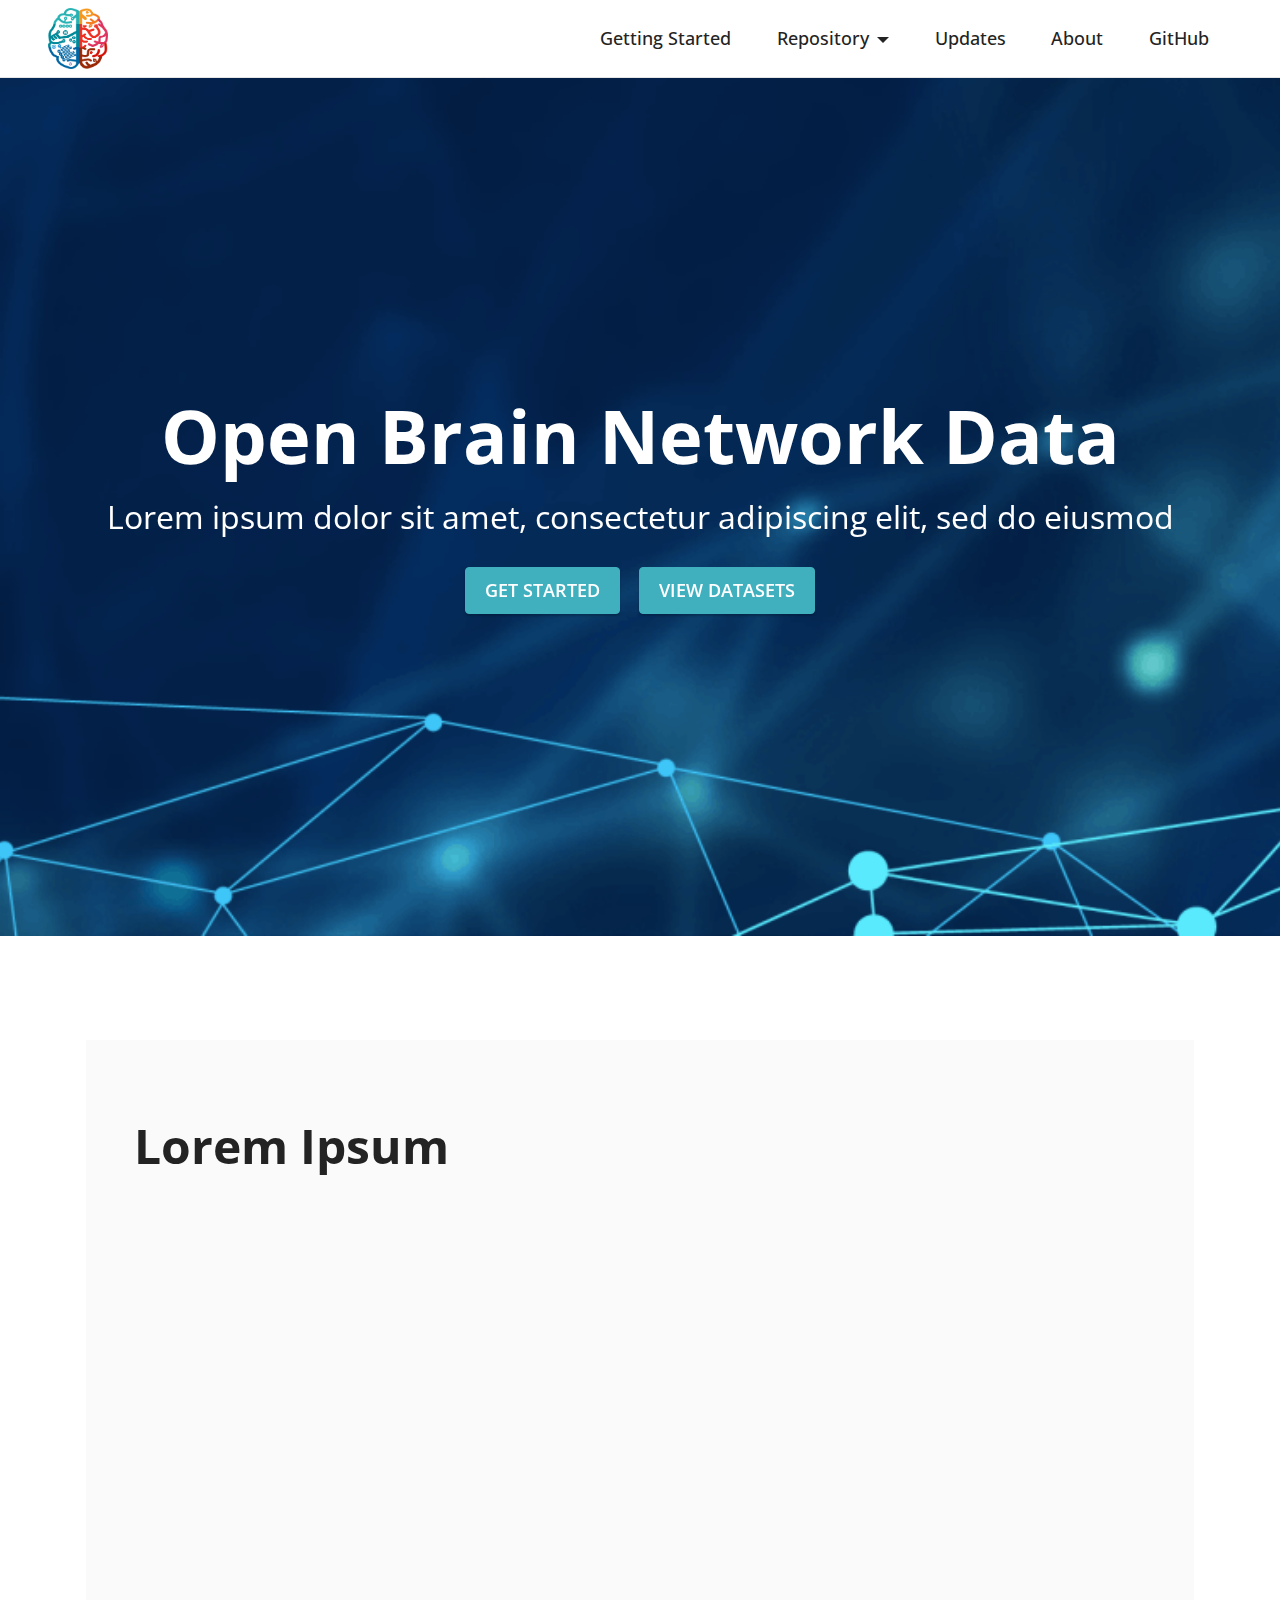
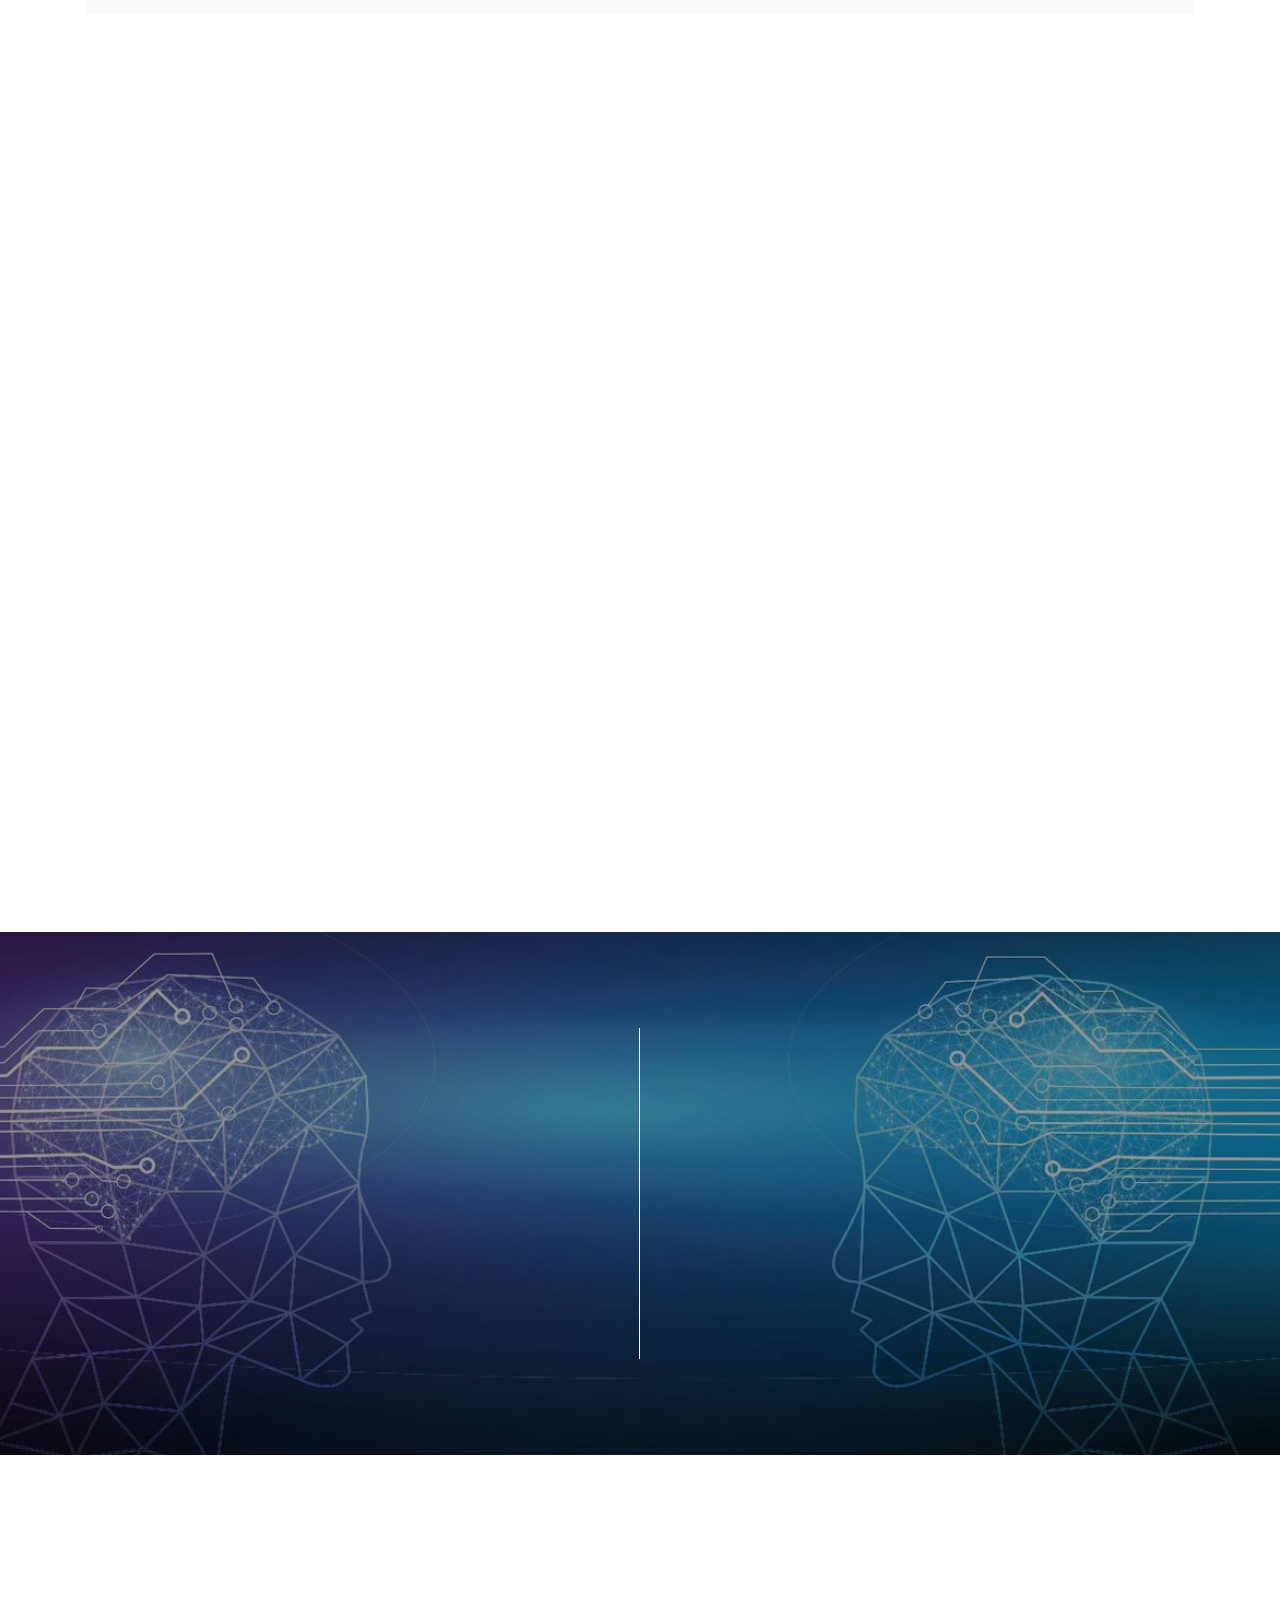
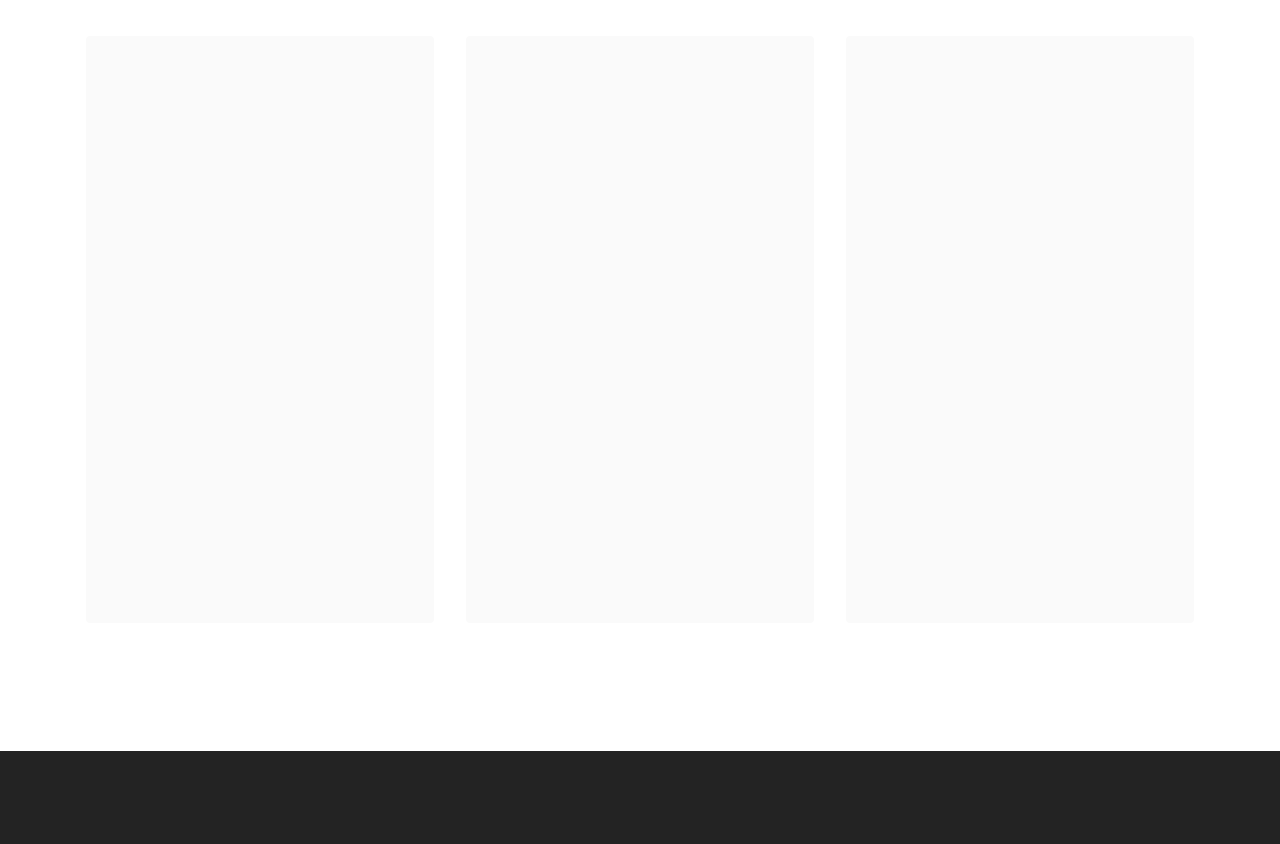
<file: index.html>
<!DOCTYPE html>
<html  >
<head>
  <meta charset="UTF-8">
  <meta http-equiv="X-UA-Compatible" content="IE=edge">
  <meta name="viewport" content="width=device-width, initial-scale=1, minimum-scale=1">
  <link rel="shortcut icon" href="assets/images/logo-173x175.png" type="image/x-icon">
  <meta name="description" content=""> <!--fill in later-->
  <title>Home</title>
  
  <!--Tether.js-->
  <link rel="stylesheet" href="assets/tether/tether.min.css">
  <!--Bootstrap-->
  <link rel="stylesheet" href="assets/bootstrap/css/bootstrap.min.css">
  <link rel="stylesheet" href="assets/bootstrap/css/bootstrap-grid.min.css">
  <link rel="stylesheet" href="assets/bootstrap/css/bootstrap-reboot.min.css">
  <!--Animate.css-->
  <link rel="stylesheet" href="assets/animatecss/animate.css">
  
  <link rel="stylesheet" href="assets/dropdown/css/style.css">
  <link rel="stylesheet" href="assets/socicon/css/styles.css">
  <link rel="stylesheet" href="assets/theme/css/style.css">
  <!--Google Fonts-->
  <link rel="preload" href="https://fonts.googleapis.com/css?family=Open+Sans:300,300i,400,400i,600,600i,700,700i,800,800i&display=swap" as="style" onload="this.onload=null;this.rel='stylesheet'">
  <noscript><link rel="stylesheet" href="https://fonts.googleapis.com/css?family=Open+Sans:300,300i,400,400i,600,600i,700,700i,800,800i&display=swap"></noscript>
  <link rel="preload" as="style" href="assets/mobirise/css/mbr-additional.css"><link rel="stylesheet" href="assets/mobirise/css/mbr-additional.css" type="text/css">
  
</head>
<body>
  
  <section class="menu cid-s48OLK6784" once="menu" id="menu1-h">
    
    <nav class="navbar navbar-dropdown navbar-fixed-top navbar-expand-lg">
        <div class="container-fluid">
            <div class="navbar-brand">
                <span class="navbar-logo">
                    <a href="index.html">
                        <img src="assets/images/logo-173x175.png" alt="" style="height: 3.8rem;">
                    </a>
                </span>
                
            </div>
            <button class="navbar-toggler" type="button" data-toggle="collapse" data-target="#navbarSupportedContent" aria-controls="navbarNavAltMarkup" aria-expanded="false" aria-label="Toggle navigation">
                <div class="hamburger">
                    <span></span>
                    <span></span>
                    <span></span>
                    <span></span>
                </div>
            </button>
            <div class="collapse navbar-collapse" id="navbarSupportedContent">
                <ul class="navbar-nav nav-dropdown nav-right" data-app-modern-menu="true"><li class="nav-item"><a class="nav-link link text-black display-4" href="start.html">Getting Started</a></li><li class="nav-item dropdown"><a class="nav-link link dropdown-toggle text-black display-4" href="#" data-toggle="dropdown-submenu" aria-expanded="true">Repository</a><div class="dropdown-menu"><a class="dropdown-item text-black text-primary display-4" href="submenu1.html" aria-expanded="false">Submenu 1</a><a class="dropdown-item text-black text-primary display-4" href="submenu2.html" aria-expanded="false">Submenu 2</a><a class="dropdown-item text-black text-primary display-4" href="submenu3.html" aria-expanded="false">Submenu 3</a></div></li><li class="nav-item"><a class="nav-link link text-black display-4" href="updates.html">Updates</a></li><li class="nav-item"><a class="nav-link link text-black display-4" href="about.html">About</a></li><li class="nav-item"><a class="nav-link link text-black display-4" href="https://github.com" target="_blank">GitHub</a></li></ul>
                
                
            </div>
        </div>
    </nav>

</section>

<section class="header1 cid-s48MCQYojq mbr-fullscreen mbr-parallax-background" id="header1-f">

    

    <div class="mbr-overlay" style="opacity: 0; background-color: rgb(255, 255, 255);"></div>

    <div class="align-center container-fluid">
        <div class="row justify-content-center">
            <div class="col-12 col-lg-12">
                <h1 class="mbr-section-title mbr-fonts-style mb-3 display-1"><strong>Open Brain Network Data</strong></h1>
                
                <p class="mbr-text mbr-fonts-style display-5">Lorem ipsum dolor sit amet, consectetur adipiscing elit, sed do eiusmod</p>
                <div class="mbr-section-btn mt-3"><a class="btn btn-success display-4" href="start.html">GET STARTED</a> <a class="btn btn-success display-4" href="submenu1.html">VIEW DATASETS</a></div>
            </div>
        </div>
    </div>
</section>

<section class="features15 cid-sAq05rYxtH" id="features16-k">

    

    
    <div class="container">
        <div class="content-wrapper">
            <div class="row align-items-center">
                <div class="col-12 col-lg">
                    <div class="text-wrapper">
                        <h6 class="card-title mbr-fonts-style display-2">
                            <strong>Lorem Ipsum</strong></h6>
                        <p class="mbr-text mbr-fonts-style mb-4 display-7">
                            Lorem ipsum dolor sit amet, consectetur adipiscing elit. Sed nec risus vitae lectus auctor fringilla. Mauris commodo, eros quis ullamcorper pulvinar, velit elit molestie erat, eu dapibus risus quam ac felis. Donec ac sollicitudin risus, at venenatis diam. Nullam vel nibh libero. Vestibulum mollis velit at vehicula malesuada. Duis volutpat egestas ultricies. Sed in consectetur eros. Aliquam erat volutpat. Nam et ante vel orci ullamcorper imperdiet. Interdum et malesuada fames ac ante ipsum primis in faucibus.</p>
                        
                    </div>
                </div>
                <div class="col-12 col-lg-6">
                    <div class="image-wrapper">
                        <img src="assets/images/sample-1401x864.jpg" alt="Image">
                    </div>
                </div>
            </div>
        </div>
    </div>
</section>

<section class="image3 cid-s48upRUlSD" id="image3-9">
    

    

    <div class="container">
        <div class="row justify-content-center">
            <div class="col-12 col-lg-8">
                <div class="image-wrapper">
                    <img src="assets/images/sample2-769x445.png" alt="Image">
                    
                </div>
            </div>
        </div>
    </div>
</section>

<section class="content1 cid-s48vaXqeL6" id="content1-b">
    
    <div class="container">
        <div class="row justify-content-center">
            <div class="title col-12 col-md-9">
                <h3 class="mbr-section-title mbr-fonts-style align-center mb-4 display-2"><strong>Lorem Ipsum</strong></h3>
                <h4 class="mbr-section-subtitle align-center mbr-fonts-style mb-4 display-7">Lorem ipsum dolor sit amet, consectetur adipiscing elit. Curabitur orci quam, ultrices accumsan placerat nec, viverra a nisi. Nam bibendum est lectus, eget sodales massa pellentesque non. Sed fringilla consectetur consequat. Pellentesque rutrum sem vitae semper viverra. Nullam suscipit nec risus at vehicula. Vestibulum ante ipsum primis in faucibus orci luctus et ultrices posuere cubilia curae; Cras ullamcorper arcu quis fermentum commodo.</h4>
                
            </div>
        </div>
    </div>
</section>

<section class="info2 cid-sABVlWW59t" id="info2-1l">
    
    <div class="mbr-overlay" style="opacity: 0.4; background-color: rgb(0, 0, 0);"></div>
    <div class="align-center container">
        <div class="row justify-content-center">
            <div class="card col-12 col-lg-6">
                <div class="wrapper">
                    <h3 class="mbr-section-title mb-4 mbr-fonts-style display-5">
                        <strong>Lorem Ipsum</strong></h3>
                    <p class="mbr-text mb-4 mbr-fonts-style display-4">
                        Lorem ipsum dolor sit amet, consectetur adipiscing elit, sed do eiusmod tempor incididunt ut labore et dolore magna aliqua. Ut enim ad minim veniam, quis nostrud exercitation ullamco laboris nisi ut aliquip ex ea commodo consequat. Duis aute irure dolor in reprehenderit in voluptate velit esse cillum dolore eu fugiat nulla pariatur.</p>
                    
                </div>
            </div>
            <div class="col-12 col-lg-6">
                <div class="wrapper">
                    <h3 class="mbr-section-title mbr-fonts-style mb-4 display-5">
                        <strong>Lorem Ipsum</strong></h3>
                    <p class="mbr-text mbr-fonts-style mb-4 display-4">
                        Lorem ipsum dolor sit amet, consectetur adipiscing elit, sed do eiusmod tempor incididunt ut labore et dolore magna aliqua. Ut enim ad minim veniam, quis nostrud exercitation ullamco laboris nisi ut aliquip ex ea commodo consequat. Duis aute irure dolor in reprehenderit in voluptate velit esse cillum dolore eu fugiat nulla pariatur.</p>
                    
                </div>
            </div>
        </div>
    </div>
</section>

<section class="features3 cid-sABXCHKgG2" id="features3-1n">
    
    
    <div class="container">
        <div class="mbr-section-head">
            <h4 class="mbr-section-title mbr-fonts-style align-center mb-0 display-2">
                <strong>Lorem Ipsum</strong></h4>
            
        </div>
        <div class="row mt-4">
            <div class="item features-image сol-12 col-md-6 col-lg-4">
                <div class="item-wrapper">
                    <div class="item-img">
                        <img src="assets/images/samplegraph.svg" alt="">
                    </div>
                    <div class="item-content">
                        <h5 class="item-title mbr-fonts-style display-7"><strong>Lorem Ipsum</strong></h5>
                        
                        <p class="mbr-text mbr-fonts-style mt-3 display-7">Sed ut perspiciatis unde omnis iste natus error sit voluptatem accusantium doloremque laudantium, totam rem aperiam, eaque ipsa quae ab illo inventore veritatis et quasi architecto beatae vitae dicta sunt explicabo.</p>
                    </div>
                    
                </div>
            </div>
            <div class="item features-image сol-12 col-md-6 col-lg-4">
                <div class="item-wrapper">
                    <div class="item-img">
                        <img src="assets/images/samplegraph.svg" alt="">
                    </div>
                    <div class="item-content">
                        <h5 class="item-title mbr-fonts-style display-7"><strong>Lorem Ipsum</strong></h5>
                        
                        <p class="mbr-text mbr-fonts-style mt-3 display-7">Sed ut perspiciatis unde omnis iste natus error sit voluptatem accusantium doloremque laudantium, totam rem aperiam, eaque ipsa quae ab illo inventore veritatis et quasi architecto beatae vitae dicta sunt explicabo.</p>
                    </div>
                    
                </div>
            </div>
            <div class="item features-image сol-12 col-md-6 col-lg-4">
                <div class="item-wrapper">
                    <div class="item-img">
                        <img src="assets/images/samplegraph.svg" alt="">
                    </div>
                    <div class="item-content">
                        <h5 class="item-title mbr-fonts-style display-7"><strong>Lorem Ipsum</strong></h5>
                        
                        <p class="mbr-text mbr-fonts-style mt-3 display-7">Sed ut perspiciatis unde omnis iste natus error sit voluptatem accusantium doloremque laudantium, totam rem aperiam, eaque ipsa quae ab illo inventore veritatis et quasi architecto beatae vitae dicta sunt explicabo.<br></p>
                    </div>
                    
                </div>
            </div>
        </div>
    </div>
</section>

<section class="footer3 cid-s48P1Icc8J" once="footers" id="footer3-i">

    

    

    <div class="container-fluid">
        <div class="media-container-row align-center mbr-white">
            
            
            <div class="row row-copirayt">
                <p class="mbr-text mb-0 mbr-fonts-style mbr-white align-center display-7">
                    © Name 2021 | All Rights Reserved</p>
            </div>
        </div>
    </div>
</section>
<section><a href="https://mobirise.site/"></a></section> 
<script src="assets/web/assets/jquery/jquery.min.js"></script>  <script src="assets/popper/popper.min.js"></script>  <script src="assets/tether/tether.min.js"></script>  <script src="assets/bootstrap/js/bootstrap.min.js"></script>  <script src="assets/smoothscroll/smooth-scroll.js"></script>  <script src="assets/viewportchecker/jquery.viewportchecker.js"></script>  <script src="assets/parallax/jarallax.min.js"></script>  <script src="assets/dropdown/js/nav-dropdown.js"></script>  <script src="assets/dropdown/js/navbar-dropdown.js"></script>  <script src="assets/touchswipe/jquery.touch-swipe.min.js"></script>  <script src="assets/theme/js/script.js"></script>  
  
  
  <input name="animation" type="hidden">
  </body>
</html>
</file>
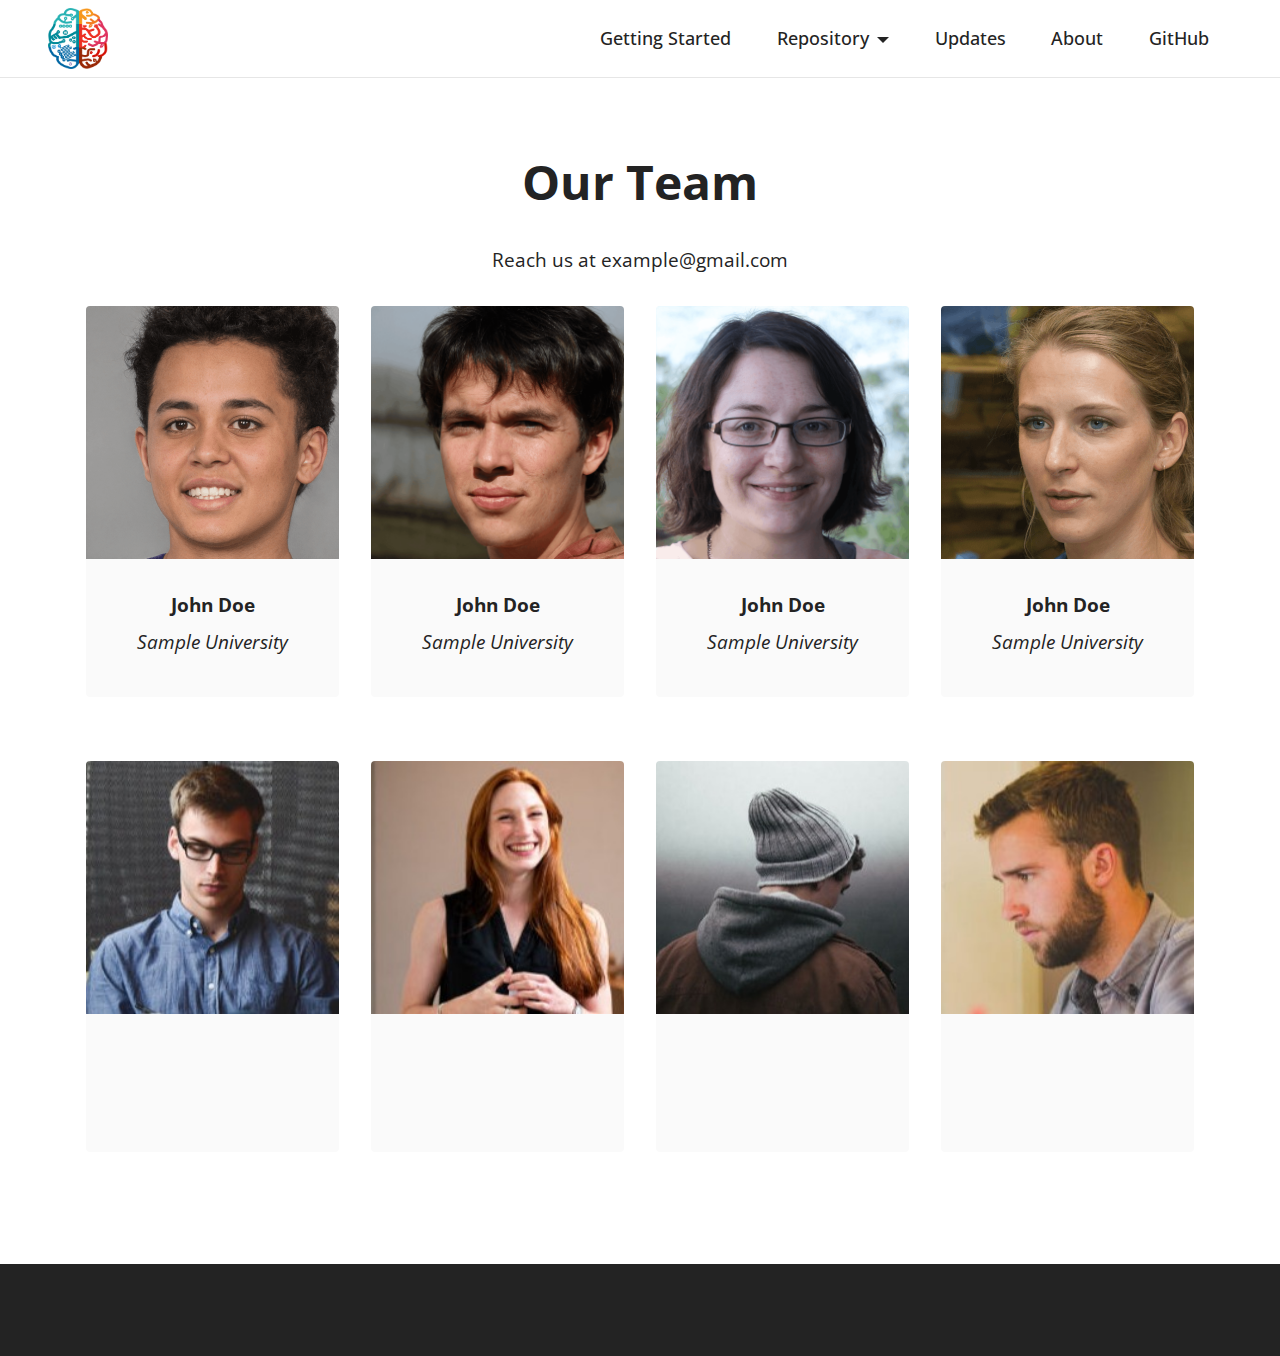
<file: about.html>
<!DOCTYPE html>
<html>
    <head>
        <meta charset="UTF-8">
        <meta http-equiv="X-UA-Compatible" content="IE=edge">
        <meta name="viewport" content="width=device-width, initial-scale=1, minimum-scale=1">
        <link rel="shortcut icon" href="assets/images/logo-173x175.png" type="image/x-icon">
        <meta name="description" content=""> <!--fill in later-->
        <title>About</title>
        
        <!--Tether.js-->
        <link rel="stylesheet" href="assets/tether/tether.min.css">
        <!--Bootstrap-->
        <link rel="stylesheet" href="assets/bootstrap/css/bootstrap.min.css">
        <link rel="stylesheet" href="assets/bootstrap/css/bootstrap-grid.min.css">
        <link rel="stylesheet" href="assets/bootstrap/css/bootstrap-reboot.min.css">
        <!--Animate.css-->
        <link rel="stylesheet" href="assets/animatecss/animate.css">
        
        <link rel="stylesheet" href="assets/dropdown/css/style.css">
        <link rel="stylesheet" href="assets/socicon/css/styles.css">
        <link rel="stylesheet" href="assets/theme/css/style.css">
        <!--Google Fonts-->
        <link rel="preload" href="https://fonts.googleapis.com/css?family=Open+Sans:300,300i,400,400i,600,600i,700,700i,800,800i&display=swap" as="style" onload="this.onload=null;this.rel='stylesheet'">
        <noscript><link rel="stylesheet" href="https://fonts.googleapis.com/css?family=Open+Sans:300,300i,400,400i,600,600i,700,700i,800,800i&display=swap"></noscript>
        <link rel="preload" as="style" href="assets/mobirise/css/mbr-additional.css"><link rel="stylesheet" href="assets/mobirise/css/mbr-additional.css" type="text/css">
        
      </head>
<body>
  
  <section class="menu cid-s48OLK6784" once="menu" id="menu1-r">
    
    <nav class="navbar navbar-dropdown navbar-fixed-top navbar-expand-lg">
        <div class="container-fluid">
            <div class="navbar-brand">
                <span class="navbar-logo">
                    <a href="index.html">
                        <img src="assets/images/logo-173x175.png" alt="" style="height: 3.8rem;">
                    </a>
                </span>
                
            </div>
            <button class="navbar-toggler" type="button" data-toggle="collapse" data-target="#navbarSupportedContent" aria-controls="navbarNavAltMarkup" aria-expanded="false" aria-label="Toggle navigation">
                <div class="hamburger">
                    <span></span>
                    <span></span>
                    <span></span>
                    <span></span>
                </div>
            </button>
            <div class="collapse navbar-collapse" id="navbarSupportedContent">
                <ul class="navbar-nav nav-dropdown nav-right" data-app-modern-menu="true"><li class="nav-item"><a class="nav-link link text-black display-4" href="start.html">Getting Started</a></li><li class="nav-item dropdown open"><a class="nav-link link dropdown-toggle text-black display-4" href="#" data-toggle="dropdown-submenu" aria-expanded="true">Repository</a><div class="dropdown-menu"><a class="dropdown-item text-black text-primary display-4" href="submenu1.html" aria-expanded="false">Submenu 1</a><a class="dropdown-item text-black text-primary display-4" href="submenu2.html" aria-expanded="false">Submenu 2</a><a class="dropdown-item text-black text-primary display-4" href="submenu3.html" aria-expanded="false">Submenu 3</a></div></li><li class="nav-item"><a class="nav-link link text-black display-4" href="updates.html">Updates</a></li><li class="nav-item"><a class="nav-link link text-black display-4" href="about.html">About</a></li><li class="nav-item"><a class="nav-link link text-black display-4" href="https://github.com" target="_blank">GitHub</a></li></ul>
                
                
            </div>
        </div>
    </nav>

</section>

<section class="gallery3 cid-sAsgTLg1Xn" id="gallery3-u">
    
    
    <div class="container">
        <div class="mbr-section-head">
            <h4 class="mbr-section-title mbr-fonts-style align-center mb-0 display-2">
                <strong>Our Team</strong></h4>
            <h5 class="mbr-section-subtitle mbr-fonts-style align-center mb-0 mt-2 display-7"><br>Reach us at example@gmail.com<br></h5>
        </div>
        <div class="row mt-4">
            <div class="item features-image сol-12 col-md-6 col-lg-3 active">
                <div class="item-wrapper">
                    <div class="item-img">
                        <img src="assets/images/sample2-3-506x506.png" alt="">
                    </div>
                    <div class="item-content">
                        <h5 class="item-title mbr-fonts-style display-7">
                            <strong>John Doe</strong></h5>
                        <h6 class="item-subtitle mbr-fonts-style mt-1 display-7">
                            <em>Sample University</em></h6>
                        
                    </div>
                    
                </div>
            </div><div class="item features-image сol-12 col-md-6 col-lg-3">
                <div class="item-wrapper">
                    <div class="item-img">
                        <img src="assets/images/sample-1024x1024.png">
                    </div>
                    <div class="item-content">
                        <h5 class="item-title mbr-fonts-style display-7">
                            <strong>John Doe</strong></h5>
                        <h6 class="item-subtitle mbr-fonts-style mt-1 display-7">
                            <em>Sample University</em></h6>
                        
                    </div>
                    
                </div>
            </div>
            <div class="item features-image сol-12 col-md-6 col-lg-3">
                <div class="item-wrapper">
                    <div class="item-img">
                        <img src="assets/images/sample3-1024x1024.png" data-slide-to="2">
                    </div>
                    <div class="item-content">
                        <h5 class="item-title mbr-fonts-style display-7"><strong>John Doe</strong></h5>
                        <h6 class="item-subtitle mbr-fonts-style mt-1 display-7"><em>Sample University</em></h6>
                        
                    </div>
                    
                </div>
            </div><div class="item features-image сol-12 col-md-6 col-lg-3">
                <div class="item-wrapper">
                    <div class="item-img">
                        <img src="assets/images/sample4-506x506.png" alt="" data-slide-to="3">
                    </div>
                    <div class="item-content">
                        <h5 class="item-title mbr-fonts-style display-7"><strong>John Doe</strong></h5>
                        <h6 class="item-subtitle mbr-fonts-style mt-1 display-7"><em>Sample University</em></h6>
                        
                    </div>
                    
                </div>
            </div>
            
            
        </div>
    </div>
</section>

<section class="gallery3 cid-sAsi4QvpXT" id="gallery3-w">
    
    
    <div class="container">
        
        <div class="row mt-4">
            <div class="item features-image сol-12 col-md-6 col-lg-3 active">
                <div class="item-wrapper">
                    <div class="item-img">
                        <img src="assets/images/mbr-506x335.jpeg" alt="">
                    </div>
                    <div class="item-content">
                        <h5 class="item-title mbr-fonts-style display-7">
                            <strong>John Doe</strong></h5>
                        <h6 class="item-subtitle mbr-fonts-style mt-1 display-7"><em>Sample University</em></h6>
                        
                    </div>
                    
                </div>
            </div>
            <div class="item features-image сol-12 col-md-6 col-lg-3">
                <div class="item-wrapper">
                    <div class="item-img">
                        <img src="assets/images/mbr-1-506x337.jpeg" alt="" data-slide-to="1">
                    </div>
                    <div class="item-content">
                        <h5 class="item-title mbr-fonts-style display-7"><strong>John Doe</strong></h5>
                        <h6 class="item-subtitle mbr-fonts-style mt-1 display-7"><em>Sample University</em></h6>
                        
                    </div>
                    
                </div>
            </div><div class="item features-image сol-12 col-md-6 col-lg-3">
                <div class="item-wrapper">
                    <div class="item-img">
                        <img src="assets/images/mbr-506x337.jpeg" alt="" data-slide-to="2">
                    </div>
                    <div class="item-content">
                        <h5 class="item-title mbr-fonts-style display-7"><strong>John Doe</strong></h5>
                        <h6 class="item-subtitle mbr-fonts-style mt-1 display-7"><em>Sample University</em></h6>
                        
                    </div>
                    
                </div>
            </div>
            
            <div class="item features-image сol-12 col-md-6 col-lg-3">
                <div class="item-wrapper">
                    <div class="item-img">
                        <img src="assets/images/mbr-2-506x337.jpeg" alt="" title="">
                    </div>
                    <div class="item-content">
                        <h5 class="item-title mbr-fonts-style display-7"><strong>John Doe</strong></h5>
                        <h6 class="item-subtitle mbr-fonts-style mt-1 display-7"><em>Sample University</em></h6>
                        
                    </div>
                    
                </div>
            </div>
        </div>
    </div>
</section>

<section class="footer3 cid-s48P1Icc8J" once="footers" id="footer3-s">

    

    

    <div class="container-fluid">
        <div class="media-container-row align-center mbr-white">
            
            
            <div class="row row-copirayt">
                <p class="mbr-text mb-0 mbr-fonts-style mbr-white align-center display-7">
                    © Name 2021 | All Rights Reserved</p>
            </div>
        </div>
    </div>
    <section><a href="https://mobirise.site/"></a></section> 
    <script src="assets/web/assets/jquery/jquery.min.js"></script>  <script src="assets/popper/popper.min.js"></script>  <script src="assets/tether/tether.min.js"></script>  <script src="assets/bootstrap/js/bootstrap.min.js"></script>  <script src="assets/smoothscroll/smooth-scroll.js"></script>  <script src="assets/viewportchecker/jquery.viewportchecker.js"></script>  <script src="assets/parallax/jarallax.min.js"></script>  <script src="assets/dropdown/js/nav-dropdown.js"></script>  <script src="assets/dropdown/js/navbar-dropdown.js"></script>  <script src="assets/touchswipe/jquery.touch-swipe.min.js"></script>  <script src="assets/theme/js/script.js"></script>  
      
  
  <input name="animation" type="hidden">
  </body>
</html>
</file>
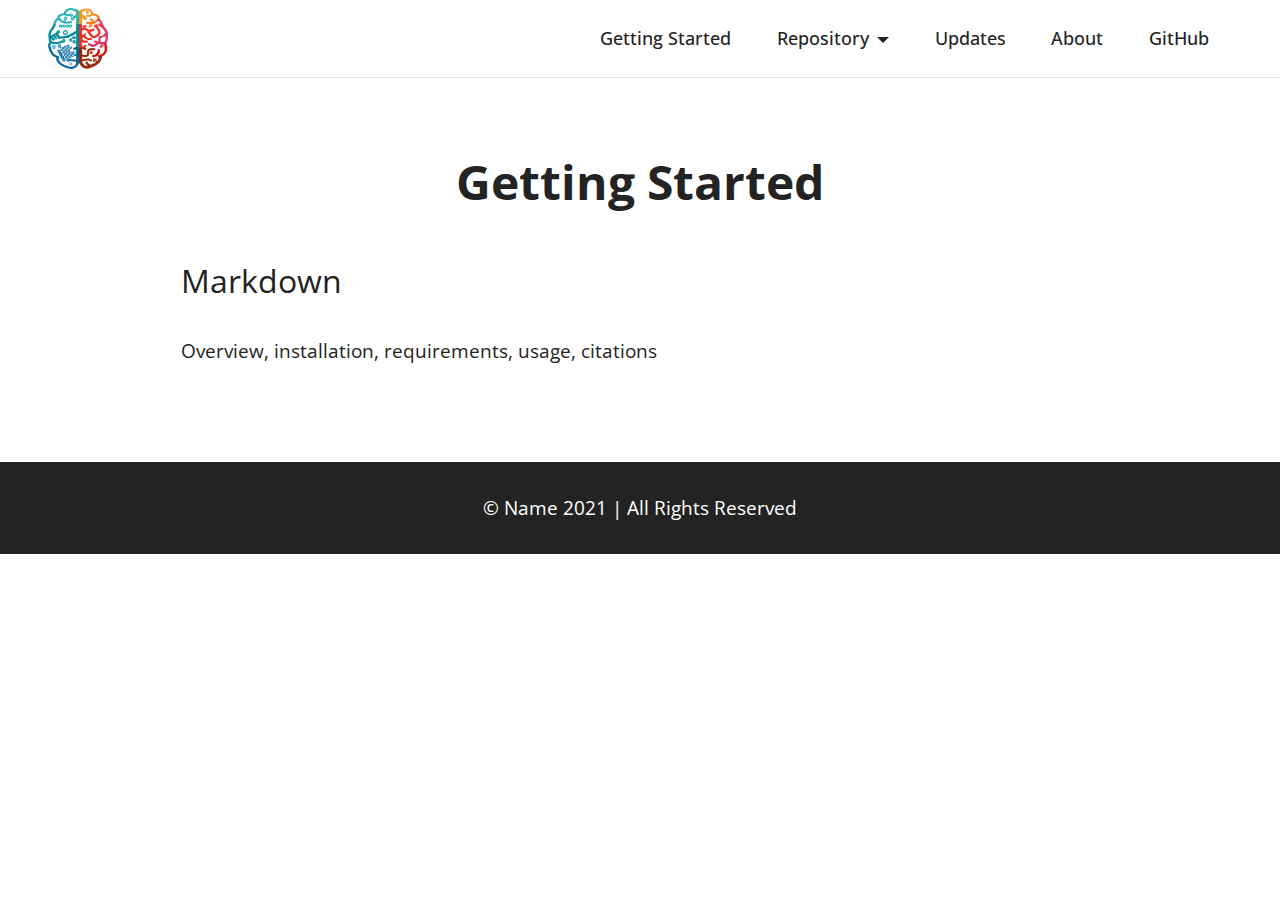
<file: start.html>
<!DOCTYPE html>
<html  >
    <head>
        <meta charset="UTF-8">
        <meta http-equiv="X-UA-Compatible" content="IE=edge">
        <meta name="viewport" content="width=device-width, initial-scale=1, minimum-scale=1">
        <link rel="shortcut icon" href="assets/images/logo-173x175.png" type="image/x-icon">
        <meta name="description" content=""> <!--fill in later-->
        <title>Start</title>
        
        <!--Tether.js-->
        <link rel="stylesheet" href="assets/tether/tether.min.css">
        <!--Bootstrap-->
        <link rel="stylesheet" href="assets/bootstrap/css/bootstrap.min.css">
        <link rel="stylesheet" href="assets/bootstrap/css/bootstrap-grid.min.css">
        <link rel="stylesheet" href="assets/bootstrap/css/bootstrap-reboot.min.css">
        <!--Animate.css-->
        <link rel="stylesheet" href="assets/animatecss/animate.css">
        
        <link rel="stylesheet" href="assets/dropdown/css/style.css">
        <link rel="stylesheet" href="assets/socicon/css/styles.css">
        <link rel="stylesheet" href="assets/theme/css/style.css">
        <!--Google Fonts-->
        <link rel="preload" href="https://fonts.googleapis.com/css?family=Open+Sans:300,300i,400,400i,600,600i,700,700i,800,800i&display=swap" as="style" onload="this.onload=null;this.rel='stylesheet'">
        <noscript><link rel="stylesheet" href="https://fonts.googleapis.com/css?family=Open+Sans:300,300i,400,400i,600,600i,700,700i,800,800i&display=swap"></noscript>
        <link rel="preload" as="style" href="assets/mobirise/css/mbr-additional.css"><link rel="stylesheet" href="assets/mobirise/css/mbr-additional.css" type="text/css">
        
      </head>
<body>
  
  <section class="menu cid-s48OLK6784" once="menu" id="menu1-l">
    
    <nav class="navbar navbar-dropdown navbar-fixed-top navbar-expand-lg">
        <div class="container-fluid">
            <div class="navbar-brand">
                <span class="navbar-logo">
                    <a href="index.html">
                        <img src="assets/images/logo-173x175.png" alt="" style="height: 3.8rem;">
                    </a>
                </span>
                
            </div>
            <button class="navbar-toggler" type="button" data-toggle="collapse" data-target="#navbarSupportedContent" aria-controls="navbarNavAltMarkup" aria-expanded="false" aria-label="Toggle navigation">
                <div class="hamburger">
                    <span></span>
                    <span></span>
                    <span></span>
                    <span></span>
                </div>
            </button>
            <div class="collapse navbar-collapse" id="navbarSupportedContent">
                <ul class="navbar-nav nav-dropdown nav-right" data-app-modern-menu="true"><li class="nav-item"><a class="nav-link link text-black display-4" href="start.html">Getting Started</a></li><li class="nav-item dropdown open"><a class="nav-link link dropdown-toggle text-black display-4" href="#" data-toggle="dropdown-submenu" aria-expanded="true">Repository</a><div class="dropdown-menu"><a class="dropdown-item text-black text-primary display-4" href="submenu1.html" aria-expanded="false">Submenu 1</a><a class="dropdown-item text-black text-primary display-4" href="submenu2.html" aria-expanded="false">Submenu 2</a><a class="dropdown-item text-black text-primary display-4" href="submenu3.html" aria-expanded="false">Submenu 3</a></div></li><li class="nav-item"><a class="nav-link link text-black display-4" href="updates.html">Updates</a></li><li class="nav-item"><a class="nav-link link text-black display-4" href="about.html">About</a></li><li class="nav-item"><a class="nav-link link text-black display-4" href="https://github.com" target="_blank">GitHub</a></li></ul>
                
                
            </div>
        </div>
    </nav>

</section>

<section class="features1 cid-sAvcYw8xkN" id="features1-12">
    

    
    <div class="container">
        <div class="row">
            <div class="col-12">
                <h3 class="mbr-section-title mbr-fonts-style align-center mb-0 display-2">
                    <strong>Getting Started</strong></h3>
                
            </div>
        </div>
        <div class="row">
            <div class="card col-12 col-md-6 col-lg-3">
                <div class="card-wrapper">
                    <div class="card-box align-center">
                        
                        
                        
                    </div>
                </div>
            </div>
            
            
            
        </div>
    </div>
</section>

<section class="content5 cid-sAsjLj8Apu" id="content5-y">
    
    <div class="container">
        <div class="row justify-content-center">
            <div class="col-md-12 col-lg-10">
                
                <h4 class="mbr-section-subtitle mbr-fonts-style mb-4 display-5">
                    Markdown</h4>
                <p class="mbr-text mbr-fonts-style display-7">
                    Overview, installation, requirements, usage, citations</p>
            </div>
        </div>
    </div>
</section>

<section class="footer3 cid-s48P1Icc8J" once="footers" id="footer3-m">

    

    

    <div class="container-fluid">
        <div class="media-container-row align-center mbr-white">
            
            
            <div class="row row-copirayt">
                <p class="mbr-text mb-0 mbr-fonts-style mbr-white align-center display-7">
                    © Name 2021 | All Rights Reserved</p>
            </div>
        </div>
    </div>
    <section><a href="https://mobirise.site/"></a></section> 
    <script src="assets/web/assets/jquery/jquery.min.js"></script>  <script src="assets/popper/popper.min.js"></script>  <script src="assets/tether/tether.min.js"></script>  <script src="assets/bootstrap/js/bootstrap.min.js"></script>  <script src="assets/smoothscroll/smooth-scroll.js"></script>  <script src="assets/viewportchecker/jquery.viewportchecker.js"></script>  <script src="assets/parallax/jarallax.min.js"></script>  <script src="assets/dropdown/js/nav-dropdown.js"></script>  <script src="assets/dropdown/js/navbar-dropdown.js"></script>  <script src="assets/touchswipe/jquery.touch-swipe.min.js"></script>  <script src="assets/theme/js/script.js"></script>       
  
    
  <input name="animation" type="hidden">
  </body>
</html>
</file>
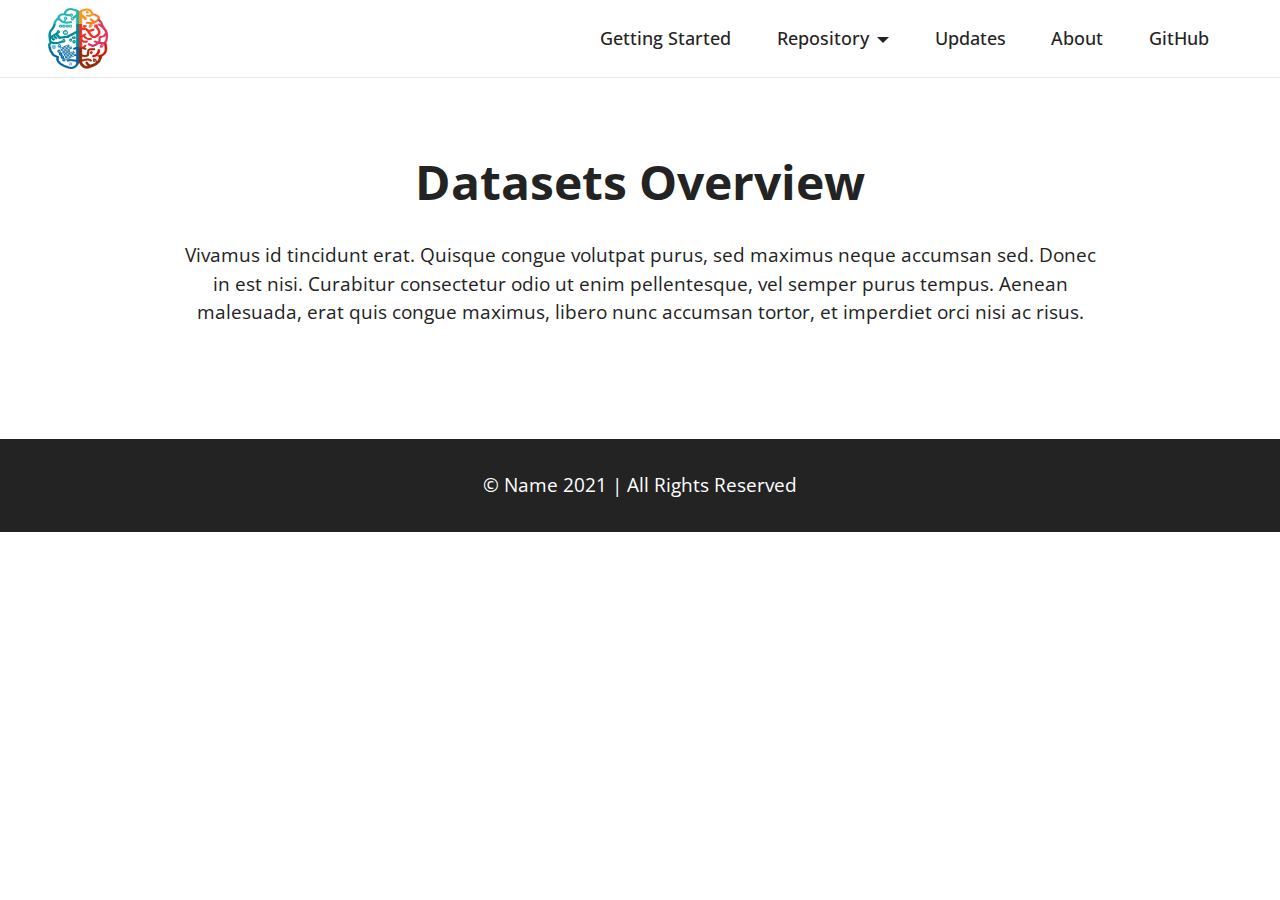
<file: submenu1.html>
<!DOCTYPE html>
<html  >
    <head>
        <meta charset="UTF-8">
        <meta http-equiv="X-UA-Compatible" content="IE=edge">
        <meta name="viewport" content="width=device-width, initial-scale=1, minimum-scale=1">
        <link rel="shortcut icon" href="assets/images/logo-173x175.png" type="image/x-icon">
        <meta name="description" content=""> <!--fill in later-->
        <title>Submenu 1</title>
        
        <!--Tether.js-->
        <link rel="stylesheet" href="assets/tether/tether.min.css">
        <!--Bootstrap-->
        <link rel="stylesheet" href="assets/bootstrap/css/bootstrap.min.css">
        <link rel="stylesheet" href="assets/bootstrap/css/bootstrap-grid.min.css">
        <link rel="stylesheet" href="assets/bootstrap/css/bootstrap-reboot.min.css">
        <!--Animate.css-->
        <link rel="stylesheet" href="assets/animatecss/animate.css">
        
        <link rel="stylesheet" href="assets/dropdown/css/style.css">
        <link rel="stylesheet" href="assets/socicon/css/styles.css">
        <link rel="stylesheet" href="assets/theme/css/style.css">
        <!--Google Fonts-->
        <link rel="preload" href="https://fonts.googleapis.com/css?family=Open+Sans:300,300i,400,400i,600,600i,700,700i,800,800i&display=swap" as="style" onload="this.onload=null;this.rel='stylesheet'">
        <noscript><link rel="stylesheet" href="https://fonts.googleapis.com/css?family=Open+Sans:300,300i,400,400i,600,600i,700,700i,800,800i&display=swap"></noscript>
        <link rel="preload" as="style" href="assets/mobirise/css/mbr-additional.css"><link rel="stylesheet" href="assets/mobirise/css/mbr-additional.css" type="text/css">
        
      </head>
<body>
  
  <section class="menu cid-sABiQNR75h" once="menu" id="menu1-1c">
    
    <nav class="navbar navbar-dropdown navbar-fixed-top navbar-expand-lg">
        <div class="container-fluid">
            <div class="navbar-brand">
                <span class="navbar-logo">
                    <a href="index.html">
                        <img src="assets/images/logo-173x175.png" alt="" style="height: 3.8rem;">
                    </a>
                </span>
                
            </div>
            <button class="navbar-toggler" type="button" data-toggle="collapse" data-target="#navbarSupportedContent" aria-controls="navbarNavAltMarkup" aria-expanded="false" aria-label="Toggle navigation">
                <div class="hamburger">
                    <span></span>
                    <span></span>
                    <span></span>
                    <span></span>
                </div>
            </button>
            <div class="collapse navbar-collapse" id="navbarSupportedContent">
                <ul class="navbar-nav nav-dropdown nav-right" data-app-modern-menu="true"><li class="nav-item"><a class="nav-link link text-black display-4" href="start.html">Getting Started</a></li><li class="nav-item dropdown open"><a class="nav-link link dropdown-toggle text-black display-4" href="#" data-toggle="dropdown-submenu" aria-expanded="true">Repository</a><div class="dropdown-menu"><a class="dropdown-item text-black text-primary display-4" href="submenu1.html" aria-expanded="false">Submenu 1</a><a class="dropdown-item text-black text-primary display-4" href="submenu2.html" aria-expanded="false">Submenu 2</a><a class="dropdown-item text-black text-primary display-4" href="submenu3.html" aria-expanded="false">Submenu 3</a></div></li><li class="nav-item"><a class="nav-link link text-black display-4" href="updates.html">Updates</a></li><li class="nav-item"><a class="nav-link link text-black display-4" href="about.html">About</a></li><li class="nav-item"><a class="nav-link link text-black display-4" href="https://github.com" target="_blank">GitHub</a></li></ul>
                
                
            </div>
        </div>
    </nav>

</section>

<section class="content4 cid-sABiQOHIl2" id="content4-1d">
    
    
    <div class="container">
        <div class="row justify-content-center">
            <div class="title col-md-12 col-lg-10">
                <h3 class="mbr-section-title mbr-fonts-style align-center mb-4 display-2">
                    <strong>Datasets Overview</strong></h3>
                <h4 class="mbr-section-subtitle align-center mbr-fonts-style mb-4 display-7">Vivamus id tincidunt erat. Quisque congue volutpat purus, sed maximus neque accumsan sed. Donec in est nisi. Curabitur consectetur odio ut enim pellentesque, vel semper purus tempus. Aenean malesuada, erat quis congue maximus, libero nunc accumsan tortor, et imperdiet orci nisi ac risus.</h4>
                
            </div>
        </div>
    </div>
</section>

<section class="footer3 cid-sABiQPgPRq" once="footers" id="footer3-1e">

    

    

    <div class="container-fluid">
        <div class="media-container-row align-center mbr-white">
            
            
            <div class="row row-copirayt">
                <p class="mbr-text mb-0 mbr-fonts-style mbr-white align-center display-7">
                    © Name 2021 | All Rights Reserved</p>
            </div>
        </div>
    </div>
    <section><a href="https://mobirise.site/"></a></section> 
    <script src="assets/web/assets/jquery/jquery.min.js"></script>  <script src="assets/popper/popper.min.js"></script>  <script src="assets/tether/tether.min.js"></script>  <script src="assets/bootstrap/js/bootstrap.min.js"></script>  <script src="assets/smoothscroll/smooth-scroll.js"></script>  <script src="assets/viewportchecker/jquery.viewportchecker.js"></script>  <script src="assets/parallax/jarallax.min.js"></script>  <script src="assets/dropdown/js/nav-dropdown.js"></script>  <script src="assets/dropdown/js/navbar-dropdown.js"></script>  <script src="assets/touchswipe/jquery.touch-swipe.min.js"></script>  <script src="assets/theme/js/script.js"></script>  
     
  
  <input name="animation" type="hidden">
  </body>
</html>
</file>
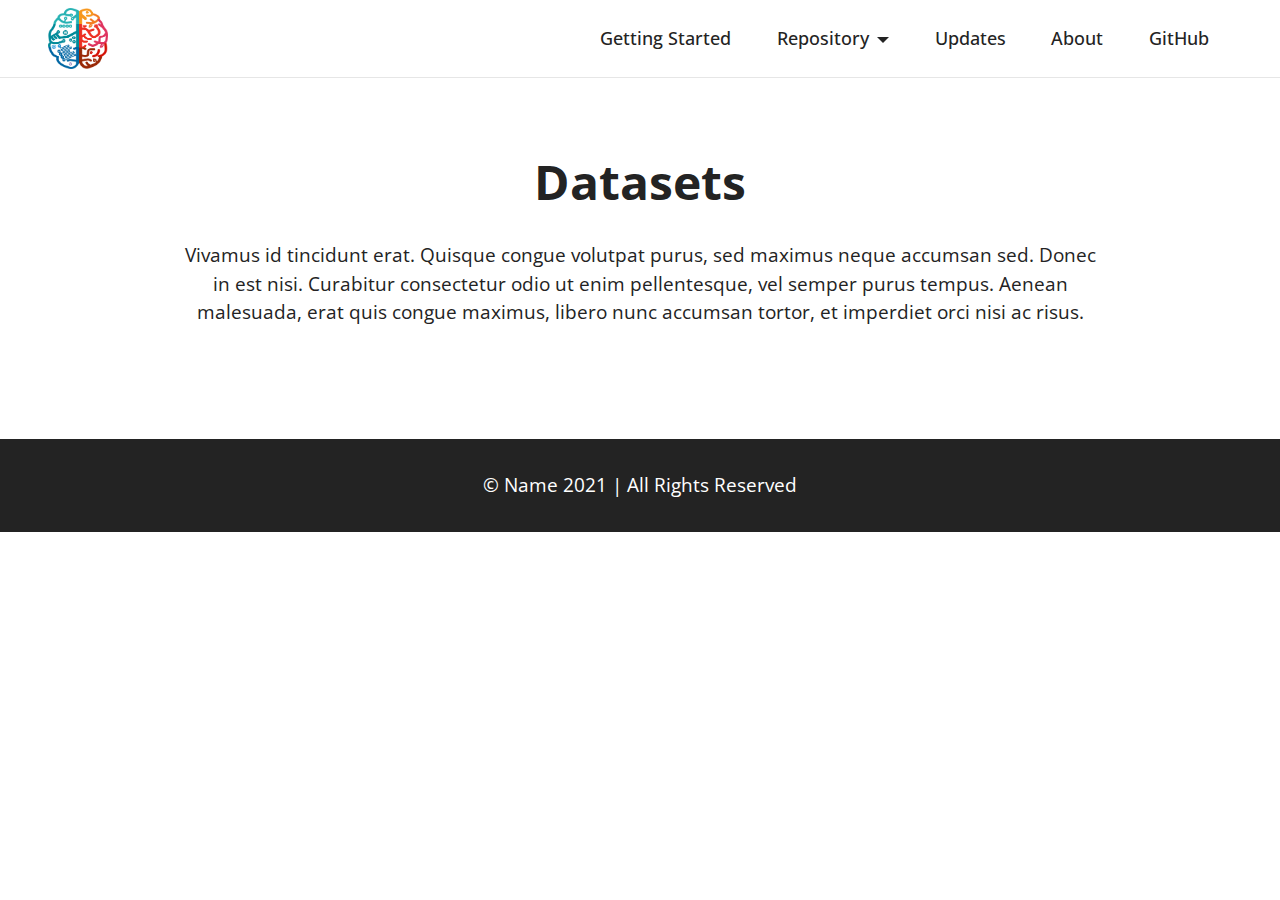
<file: submenu2.html>
<!DOCTYPE html>
<html  >
    <head>
        <meta charset="UTF-8">
        <meta http-equiv="X-UA-Compatible" content="IE=edge">
        <meta name="viewport" content="width=device-width, initial-scale=1, minimum-scale=1">
        <link rel="shortcut icon" href="assets/images/logo-173x175.png" type="image/x-icon">
        <meta name="description" content=""> <!--fill in later-->
        <title>Submenu 2</title>
        
        <!--Tether.js-->
        <link rel="stylesheet" href="assets/tether/tether.min.css">
        <!--Bootstrap-->
        <link rel="stylesheet" href="assets/bootstrap/css/bootstrap.min.css">
        <link rel="stylesheet" href="assets/bootstrap/css/bootstrap-grid.min.css">
        <link rel="stylesheet" href="assets/bootstrap/css/bootstrap-reboot.min.css">
        <!--Animate.css-->
        <link rel="stylesheet" href="assets/animatecss/animate.css">
        
        <link rel="stylesheet" href="assets/dropdown/css/style.css">
        <link rel="stylesheet" href="assets/socicon/css/styles.css">
        <link rel="stylesheet" href="assets/theme/css/style.css">
        <!--Google Fonts-->
        <link rel="preload" href="https://fonts.googleapis.com/css?family=Open+Sans:300,300i,400,400i,600,600i,700,700i,800,800i&display=swap" as="style" onload="this.onload=null;this.rel='stylesheet'">
        <noscript><link rel="stylesheet" href="https://fonts.googleapis.com/css?family=Open+Sans:300,300i,400,400i,600,600i,700,700i,800,800i&display=swap"></noscript>
        <link rel="preload" as="style" href="assets/mobirise/css/mbr-additional.css"><link rel="stylesheet" href="assets/mobirise/css/mbr-additional.css" type="text/css">
        
      </head>
<body>
  
  <section class="menu cid-sABiSK7IDe" once="menu" id="menu1-1f">
    
    <nav class="navbar navbar-dropdown navbar-fixed-top navbar-expand-lg">
        <div class="container-fluid">
            <div class="navbar-brand">
                <span class="navbar-logo">
                    <a href="index.html">
                        <img src="assets/images/logo-173x175.png" alt="" style="height: 3.8rem;">
                    </a>
                </span>
                
            </div>
            <button class="navbar-toggler" type="button" data-toggle="collapse" data-target="#navbarSupportedContent" aria-controls="navbarNavAltMarkup" aria-expanded="false" aria-label="Toggle navigation">
                <div class="hamburger">
                    <span></span>
                    <span></span>
                    <span></span>
                    <span></span>
                </div>
            </button>
            <div class="collapse navbar-collapse" id="navbarSupportedContent">
                <ul class="navbar-nav nav-dropdown nav-right" data-app-modern-menu="true"><li class="nav-item"><a class="nav-link link text-black display-4" href="start.html">Getting Started</a></li><li class="nav-item dropdown open"><a class="nav-link link dropdown-toggle text-black display-4" href="#" data-toggle="dropdown-submenu" aria-expanded="true">Repository</a><div class="dropdown-menu"><a class="dropdown-item text-black text-primary display-4" href="submenu1.html" aria-expanded="false">Submenu 1</a><a class="dropdown-item text-black text-primary display-4" href="submenu2.html" aria-expanded="false">Submenu 2</a><a class="dropdown-item text-black text-primary display-4" href="submenu3.html" aria-expanded="false">Submenu 3</a></div></li><li class="nav-item"><a class="nav-link link text-black display-4" href="updates.html">Updates</a></li><li class="nav-item"><a class="nav-link link text-black display-4" href="about.html">About</a></li><li class="nav-item"><a class="nav-link link text-black display-4" href="https://github.com" target="_blank">GitHub</a></li></ul>
                
                
            </div>
        </div>
    </nav>

</section>

<section class="content4 cid-sABiSKB5Ap" id="content4-1g">
    
    
    <div class="container">
        <div class="row justify-content-center">
            <div class="title col-md-12 col-lg-10">
                <h3 class="mbr-section-title mbr-fonts-style align-center mb-4 display-2">
                    <strong>Datasets</strong></h3>
                <h4 class="mbr-section-subtitle align-center mbr-fonts-style mb-4 display-7">Vivamus id tincidunt erat. Quisque congue volutpat purus, sed maximus neque accumsan sed. Donec in est nisi. Curabitur consectetur odio ut enim pellentesque, vel semper purus tempus. Aenean malesuada, erat quis congue maximus, libero nunc accumsan tortor, et imperdiet orci nisi ac risus.</h4>
                
            </div>
        </div>
    </div>
</section>

<section class="footer3 cid-sABiSKZtHn" once="footers" id="footer3-1h">

    

    

    <div class="container-fluid">
        <div class="media-container-row align-center mbr-white">
            
            
            <div class="row row-copirayt">
                <p class="mbr-text mb-0 mbr-fonts-style mbr-white align-center display-7">
                    © Name 2021 | All Rights Reserved</p>
            </div>
        </div>
    </div>
    <section><a href="https://mobirise.site/"></a></section> 
    <script src="assets/web/assets/jquery/jquery.min.js"></script>  <script src="assets/popper/popper.min.js"></script>  <script src="assets/tether/tether.min.js"></script>  <script src="assets/bootstrap/js/bootstrap.min.js"></script>  <script src="assets/smoothscroll/smooth-scroll.js"></script>  <script src="assets/viewportchecker/jquery.viewportchecker.js"></script>  <script src="assets/parallax/jarallax.min.js"></script>  <script src="assets/dropdown/js/nav-dropdown.js"></script>  <script src="assets/dropdown/js/navbar-dropdown.js"></script>  <script src="assets/touchswipe/jquery.touch-swipe.min.js"></script>  <script src="assets/theme/js/script.js"></script>  
    
  
  <input name="animation" type="hidden">
  </body>
</html>
</file>
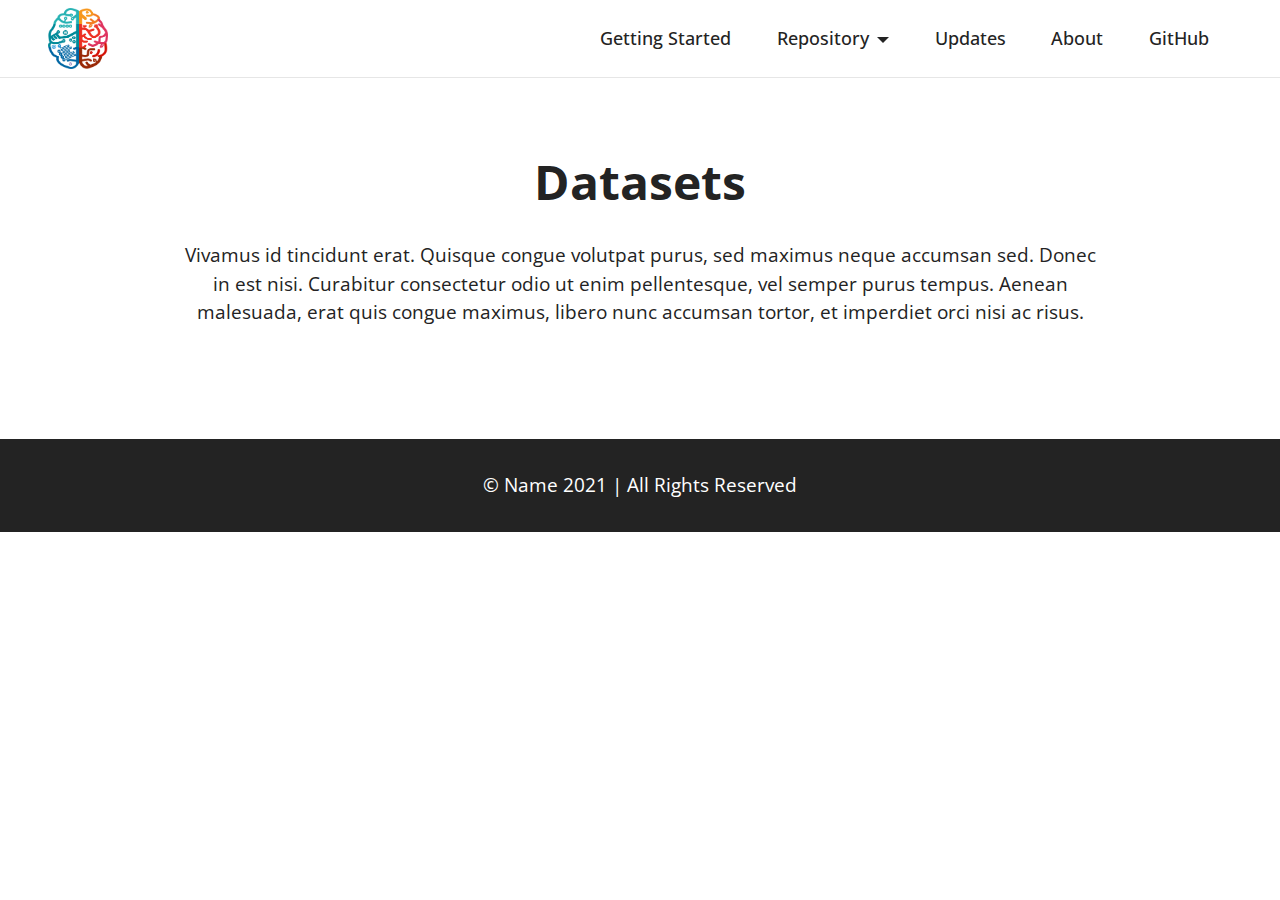
<file: submenu3.html>
<!DOCTYPE html>
<html  >
    <head>
        <meta charset="UTF-8">
        <meta http-equiv="X-UA-Compatible" content="IE=edge">
        <meta name="viewport" content="width=device-width, initial-scale=1, minimum-scale=1">
        <link rel="shortcut icon" href="assets/images/logo-173x175.png" type="image/x-icon">
        <meta name="description" content=""> <!--fill in later-->
        <title>Submenu 3</title>
        
        <!--Tether.js-->
        <link rel="stylesheet" href="assets/tether/tether.min.css">
        <!--Bootstrap-->
        <link rel="stylesheet" href="assets/bootstrap/css/bootstrap.min.css">
        <link rel="stylesheet" href="assets/bootstrap/css/bootstrap-grid.min.css">
        <link rel="stylesheet" href="assets/bootstrap/css/bootstrap-reboot.min.css">
        <!--Animate.css-->
        <link rel="stylesheet" href="assets/animatecss/animate.css">
        
        <link rel="stylesheet" href="assets/dropdown/css/style.css">
        <link rel="stylesheet" href="assets/socicon/css/styles.css">
        <link rel="stylesheet" href="assets/theme/css/style.css">
        <!--Google Fonts-->
        <link rel="preload" href="https://fonts.googleapis.com/css?family=Open+Sans:300,300i,400,400i,600,600i,700,700i,800,800i&display=swap" as="style" onload="this.onload=null;this.rel='stylesheet'">
        <noscript><link rel="stylesheet" href="https://fonts.googleapis.com/css?family=Open+Sans:300,300i,400,400i,600,600i,700,700i,800,800i&display=swap"></noscript>
        <link rel="preload" as="style" href="assets/mobirise/css/mbr-additional.css"><link rel="stylesheet" href="assets/mobirise/css/mbr-additional.css" type="text/css">
        
      </head>
<body>
  
  <section class="menu cid-sABiTQaXLA" once="menu" id="menu1-1i">
    
    <nav class="navbar navbar-dropdown navbar-fixed-top navbar-expand-lg">
        <div class="container-fluid">
            <div class="navbar-brand">
                <span class="navbar-logo">
                    <a href="index.html">
                        <img src="assets/images/logo-173x175.png" alt="" style="height: 3.8rem;">
                    </a>
                </span>
                
            </div>
            <button class="navbar-toggler" type="button" data-toggle="collapse" data-target="#navbarSupportedContent" aria-controls="navbarNavAltMarkup" aria-expanded="false" aria-label="Toggle navigation">
                <div class="hamburger">
                    <span></span>
                    <span></span>
                    <span></span>
                    <span></span>
                </div>
            </button>
            <div class="collapse navbar-collapse" id="navbarSupportedContent">
                <ul class="navbar-nav nav-dropdown nav-right" data-app-modern-menu="true"><li class="nav-item"><a class="nav-link link text-black display-4" href="start.html">Getting Started</a></li><li class="nav-item dropdown open"><a class="nav-link link dropdown-toggle text-black display-4" href="#" data-toggle="dropdown-submenu" aria-expanded="true">Repository</a><div class="dropdown-menu"><a class="dropdown-item text-black text-primary display-4" href="submenu1.html" aria-expanded="false">Submenu 1</a><a class="dropdown-item text-black text-primary display-4" href="submenu2.html" aria-expanded="false">Submenu 2</a><a class="dropdown-item text-black text-primary display-4" href="submenu3.html" aria-expanded="false">Submenu 3</a></div></li><li class="nav-item"><a class="nav-link link text-black display-4" href="updates.html">Updates</a></li><li class="nav-item"><a class="nav-link link text-black display-4" href="about.html">About</a></li><li class="nav-item"><a class="nav-link link text-black display-4" href="https://github.com" target="_blank">GitHub</a></li></ul>
                
                
            </div>
        </div>
    </nav>

</section>

<section class="content4 cid-sABiTQJjPu" id="content4-1j">
    
    
    <div class="container">
        <div class="row justify-content-center">
            <div class="title col-md-12 col-lg-10">
                <h3 class="mbr-section-title mbr-fonts-style align-center mb-4 display-2">
                    <strong>Datasets</strong></h3>
                <h4 class="mbr-section-subtitle align-center mbr-fonts-style mb-4 display-7">Vivamus id tincidunt erat. Quisque congue volutpat purus, sed maximus neque accumsan sed. Donec in est nisi. Curabitur consectetur odio ut enim pellentesque, vel semper purus tempus. Aenean malesuada, erat quis congue maximus, libero nunc accumsan tortor, et imperdiet orci nisi ac risus.</h4>
                
            </div>
        </div>
    </div>
</section>

<section class="footer3 cid-sABiTR8Gp8" once="footers" id="footer3-1k">

    

    

    <div class="container-fluid">
        <div class="media-container-row align-center mbr-white">
            
            
            <div class="row row-copirayt">
                <p class="mbr-text mb-0 mbr-fonts-style mbr-white align-center display-7">
                    © Name 2021 | All Rights Reserved</p>
            </div>
        </div>
    </div>
    <section><a href="https://mobirise.site/"></a></section> 
    <script src="assets/web/assets/jquery/jquery.min.js"></script>  <script src="assets/popper/popper.min.js"></script>  <script src="assets/tether/tether.min.js"></script>  <script src="assets/bootstrap/js/bootstrap.min.js"></script>  <script src="assets/smoothscroll/smooth-scroll.js"></script>  <script src="assets/viewportchecker/jquery.viewportchecker.js"></script>  <script src="assets/parallax/jarallax.min.js"></script>  <script src="assets/dropdown/js/nav-dropdown.js"></script>  <script src="assets/dropdown/js/navbar-dropdown.js"></script>  <script src="assets/touchswipe/jquery.touch-swipe.min.js"></script>  <script src="assets/theme/js/script.js"></script>  
    
  
  <input name="animation" type="hidden">
  </body>
</html>
</file>
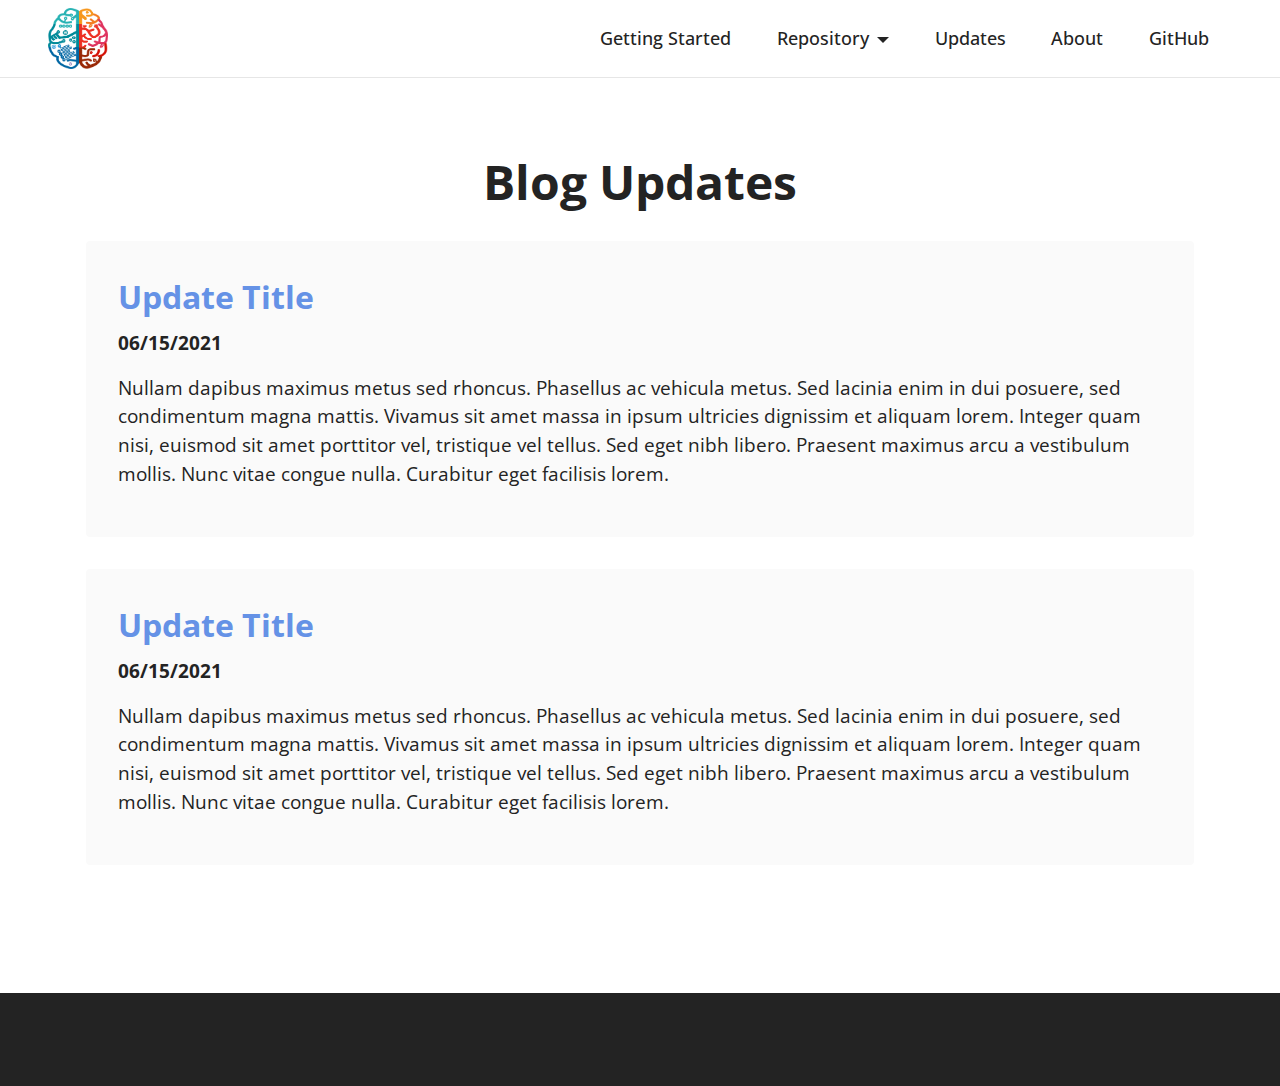
<file: updates.html>
<!DOCTYPE html>
<html  >
    <head>
        <meta charset="UTF-8">
        <meta http-equiv="X-UA-Compatible" content="IE=edge">
        <meta name="viewport" content="width=device-width, initial-scale=1, minimum-scale=1">
        <link rel="shortcut icon" href="assets/images/logo-173x175.png" type="image/x-icon">
        <meta name="description" content=""> <!--fill in later-->
        <title>Updates</title>
        
        <!--Tether.js-->
        <link rel="stylesheet" href="assets/tether/tether.min.css">
        <!--Bootstrap-->
        <link rel="stylesheet" href="assets/bootstrap/css/bootstrap.min.css">
        <link rel="stylesheet" href="assets/bootstrap/css/bootstrap-grid.min.css">
        <link rel="stylesheet" href="assets/bootstrap/css/bootstrap-reboot.min.css">
        <!--Animate.css-->
        <link rel="stylesheet" href="assets/animatecss/animate.css">
        
        <link rel="stylesheet" href="assets/dropdown/css/style.css">
        <link rel="stylesheet" href="assets/socicon/css/styles.css">
        <link rel="stylesheet" href="assets/theme/css/style.css">
        <!--Google Fonts-->
        <link rel="preload" href="https://fonts.googleapis.com/css?family=Open+Sans:300,300i,400,400i,600,600i,700,700i,800,800i&display=swap" as="style" onload="this.onload=null;this.rel='stylesheet'">
        <noscript><link rel="stylesheet" href="https://fonts.googleapis.com/css?family=Open+Sans:300,300i,400,400i,600,600i,700,700i,800,800i&display=swap"></noscript>
        <link rel="preload" as="style" href="assets/mobirise/css/mbr-additional.css"><link rel="stylesheet" href="assets/mobirise/css/mbr-additional.css" type="text/css">
        
      </head>
<body>
  
  <section class="menu cid-s48OLK6784" once="menu" id="menu1-p">
    
    <nav class="navbar navbar-dropdown navbar-fixed-top navbar-expand-lg">
        <div class="container-fluid">
            <div class="navbar-brand">
                <span class="navbar-logo">
                    <a href="index.html">
                        <img src="assets/images/logo-173x175.png" alt="" style="height: 3.8rem;">
                    </a>
                </span>
                
            </div>
            <button class="navbar-toggler" type="button" data-toggle="collapse" data-target="#navbarSupportedContent" aria-controls="navbarNavAltMarkup" aria-expanded="false" aria-label="Toggle navigation">
                <div class="hamburger">
                    <span></span>
                    <span></span>
                    <span></span>
                    <span></span>
                </div>
            </button>
            <div class="collapse navbar-collapse" id="navbarSupportedContent">
                <ul class="navbar-nav nav-dropdown nav-right" data-app-modern-menu="true"><li class="nav-item"><a class="nav-link link text-black display-4" href="start.html">Getting Started</a></li><li class="nav-item dropdown open"><a class="nav-link link dropdown-toggle text-black display-4" href="#" data-toggle="dropdown-submenu" aria-expanded="true">Repository</a><div class="dropdown-menu"><a class="dropdown-item text-black text-primary display-4" href="submenu1.html" aria-expanded="false">Submenu 1</a><a class="dropdown-item text-black text-primary display-4" href="submenu2.html" aria-expanded="false">Submenu 2</a><a class="dropdown-item text-black text-primary display-4" href="submenu3.html" aria-expanded="false">Submenu 3</a></div></li><li class="nav-item"><a class="nav-link link text-black display-4" href="updates.html">Updates</a></li><li class="nav-item"><a class="nav-link link text-black display-4" href="about.html">About</a></li><li class="nav-item"><a class="nav-link link text-black display-4" href="https://github.com" target="_blank">GitHub</a></li></ul>
                
                
            </div>
        </div>
    </nav>

</section>

<section class="content1 cid-sAsl6QG2Lf" id="content1-z">
    
    
    <div class="container">
        <div class="mbr-section-head">
            <h4 class="mbr-section-title mbr-fonts-style align-center mb-0 display-2"><strong>Blog Updates</strong></h4>
            
        </div>
        <div class="row mt-4">
            <div class="item features-image сol-12 col-md-6 col-lg-12">
                <div class="item-wrapper">
                    
                    <div class="item-content">
                        <h5 class="item-title mbr-fonts-style display-5"><strong>Update Title</strong></h5>
                        <h6 class="item-subtitle mbr-fonts-style mt-1 display-7"><strong>06/15/2021</strong></h6>
                        <p class="mbr-text mbr-fonts-style mt-3 display-7">Nullam dapibus maximus metus sed rhoncus. Phasellus ac vehicula metus. Sed lacinia enim in dui posuere, sed condimentum magna mattis. Vivamus sit amet massa in ipsum ultricies dignissim et aliquam lorem. Integer quam nisi, euismod sit amet porttitor vel, tristique vel tellus. Sed eget nibh libero. Praesent maximus arcu a vestibulum mollis. Nunc vitae congue nulla. Curabitur eget facilisis lorem.<br></p>
                    </div>
                    
                </div>
            </div>
            <div class="item features-image сol-12 col-md-6 col-lg-12">
                <div class="item-wrapper">
                    
                    <div class="item-content">
                        <h5 class="item-title mbr-fonts-style display-5"><strong>Update Title</strong></h5>
                        <h6 class="item-subtitle mbr-fonts-style mt-1 display-7"><strong>06/15/2021</strong></h6>
                        <p class="mbr-text mbr-fonts-style mt-3 display-7">Nullam dapibus maximus metus sed rhoncus. Phasellus ac vehicula metus. Sed lacinia enim in dui posuere, sed condimentum magna mattis. Vivamus sit amet massa in ipsum ultricies dignissim et aliquam lorem. Integer quam nisi, euismod sit amet porttitor vel, tristique vel tellus. Sed eget nibh libero. Praesent maximus arcu a vestibulum mollis. Nunc vitae congue nulla. Curabitur eget facilisis lorem.<br></p>
                    </div>
                    
                </div>
            </div>


        </div>
    </div>
</section>

<section class="footer3 cid-s48P1Icc8J" once="footers" id="footer3-q">

    

    

    <div class="container-fluid">
        <div class="media-container-row align-center mbr-white">
            
            
            <div class="row row-copirayt">
                <p class="mbr-text mb-0 mbr-fonts-style mbr-white align-center display-7">
                    © Name 2021 | All Rights Reserved</p>
            </div>
        </div>
    </div>
    <section><a href="https://mobirise.site/"></a></section> 
    <script src="assets/web/assets/jquery/jquery.min.js"></script>  <script src="assets/popper/popper.min.js"></script>  <script src="assets/tether/tether.min.js"></script>  <script src="assets/bootstrap/js/bootstrap.min.js"></script>  <script src="assets/smoothscroll/smooth-scroll.js"></script>  <script src="assets/viewportchecker/jquery.viewportchecker.js"></script>  <script src="assets/parallax/jarallax.min.js"></script>  <script src="assets/dropdown/js/nav-dropdown.js"></script>  <script src="assets/dropdown/js/navbar-dropdown.js"></script>  <script src="assets/touchswipe/jquery.touch-swipe.min.js"></script>  <script src="assets/theme/js/script.js"></script>  
    
  
  <input name="animation" type="hidden">
  </body>
</html>
</file>
<file: assets/dropdown/css/style.css>
.navbar-dropdown {
  left: 0;
  padding: 0;
  position: absolute;
  right: 0;
  top: 0;
  transition: all 0.45s ease;
  z-index: 1030;
  background: #282828; }
  .navbar-dropdown .navbar-logo {
    margin-right: 0.8rem;
    transition: margin 0.3s ease-in-out;
    vertical-align: middle; }
    .navbar-dropdown .navbar-logo img {
      height: 3.125rem;
      transition: all 0.3s ease-in-out; }
    .navbar-dropdown .navbar-logo.mbr-iconfont {
      font-size: 3.125rem;
      line-height: 3.125rem; }
  .navbar-dropdown .navbar-caption {
    font-weight: 700;
    white-space: normal;
    vertical-align: -4px;
    line-height: 3.125rem !important; }
    .navbar-dropdown .navbar-caption, .navbar-dropdown .navbar-caption:hover {
      color: inherit;
      text-decoration: none; }
  .navbar-dropdown .mbr-iconfont + .navbar-caption {
    vertical-align: -1px; }
  .navbar-dropdown.navbar-fixed-top {
    position: fixed; }
  .navbar-dropdown .navbar-brand span {
    vertical-align: -4px; }
  .navbar-dropdown.bg-color.transparent {
    background: none; }
  .navbar-dropdown.navbar-short .navbar-brand {
    padding: 0.625rem 0; }
    .navbar-dropdown.navbar-short .navbar-brand span {
      vertical-align: -1px; }
  .navbar-dropdown.navbar-short .navbar-caption {
    line-height: 2.375rem !important;
    vertical-align: -2px; }
  .navbar-dropdown.navbar-short .navbar-logo {
    margin-right: 0.5rem; }
    .navbar-dropdown.navbar-short .navbar-logo img {
      height: 2.375rem; }
    .navbar-dropdown.navbar-short .navbar-logo.mbr-iconfont {
      font-size: 2.375rem;
      line-height: 2.375rem; }
  .navbar-dropdown.navbar-short .mbr-table-cell {
    height: 3.625rem; }
  .navbar-dropdown .navbar-close {
    left: 0.6875rem;
    position: fixed;
    top: 0.75rem;
    z-index: 1000; }
  .navbar-dropdown .hamburger-icon {
    content: "";
    display: inline-block;
    vertical-align: middle;
    width: 16px;
    -webkit-box-shadow: 0 -6px 0 1px #282828,0 0 0 1px #282828,0 6px 0 1px #282828;
    -moz-box-shadow: 0 -6px 0 1px #282828,0 0 0 1px #282828,0 6px 0 1px #282828;
    box-shadow: 0 -6px 0 1px #282828,0 0 0 1px #282828,0 6px 0 1px #282828; }

.dropdown-menu .dropdown-toggle[data-toggle="dropdown-submenu"]::after {
  border-bottom: 0.35em solid transparent;
  border-left: 0.35em solid;
  border-right: 0;
  border-top: 0.35em solid transparent;
  margin-left: 0.3rem; }

.dropdown-menu .dropdown-item:focus {
  outline: 0; }

.nav-dropdown {
  font-size: 0.75rem;
  font-weight: 500;
  height: auto !important; }
  .nav-dropdown .nav-btn {
    padding-left: 1rem; }
  .nav-dropdown .link {
    margin: .667em 1.667em;
    font-weight: 500;
    padding: 0;
    transition: color .2s ease-in-out; }
    .nav-dropdown .link.dropdown-toggle {
      margin-right: 2.583em; }
      .nav-dropdown .link.dropdown-toggle::after {
        margin-left: .25rem;
        border-top: 0.35em solid;
        border-right: 0.35em solid transparent;
        border-left: 0.35em solid transparent;
        border-bottom: 0; }
      .nav-dropdown .link.dropdown-toggle[aria-expanded="true"] {
        margin: 0;
        padding: 0.667em 3.263em  0.667em 1.667em; }
  .nav-dropdown .link::after,
  .nav-dropdown .dropdown-item::after {
    color: inherit; }
  .nav-dropdown .btn {
    font-size: 0.75rem;
    font-weight: 700;
    letter-spacing: 0;
    margin-bottom: 0;
    padding-left: 1.25rem;
    padding-right: 1.25rem; }
  .nav-dropdown .dropdown-menu {
    border-radius: 0;
    border: 0;
    left: 0;
    margin: 0;
    padding-bottom: 1.25rem;
    padding-top: 1.25rem;
    position: relative; }
  .nav-dropdown .dropdown-submenu {
    margin-left: 0.125rem;
    top: 0; }
  .nav-dropdown .dropdown-item {
    font-weight: 500;
    line-height: 2;
    padding: 0.3846em 4.615em 0.3846em 1.5385em;
    position: relative;
    transition: color .2s ease-in-out, background-color .2s ease-in-out; }
    .nav-dropdown .dropdown-item::after {
      margin-top: -0.3077em;
      position: absolute;
      right: 1.1538em;
      top: 50%; }
    .nav-dropdown .dropdown-item:focus, .nav-dropdown .dropdown-item:hover {
      background: none; }

@media (max-width: 767px) {
  .nav-dropdown.navbar-toggleable-sm {
    bottom: 0;
    display: none;
    left: 0;
    overflow-x: hidden;
    position: fixed;
    top: 0;
    transform: translateX(-100%);
    -ms-transform: translateX(-100%);
    -webkit-transform: translateX(-100%);
    width: 18.75rem;
    z-index: 999; } }
.nav-dropdown.navbar-toggleable-xl {
  bottom: 0;
  display: none;
  left: 0;
  overflow-x: hidden;
  position: fixed;
  top: 0;
  transform: translateX(-100%);
  -ms-transform: translateX(-100%);
  -webkit-transform: translateX(-100%);
  width: 18.75rem;
  z-index: 999; }

.nav-dropdown-sm {
  display: block !important;
  overflow-x: hidden;
  overflow: auto;
  padding-top: 3.875rem; }
  .nav-dropdown-sm::after {
    content: "";
    display: block;
    height: 3rem;
    width: 100%; }
  .nav-dropdown-sm.collapse.in ~ .navbar-close {
    display: block !important; }
  .nav-dropdown-sm.collapsing, .nav-dropdown-sm.collapse.in {
    transform: translateX(0);
    -ms-transform: translateX(0);
    -webkit-transform: translateX(0);
    transition: all 0.25s ease-out;
    -webkit-transition: all 0.25s ease-out;
    background: #282828; }
  .nav-dropdown-sm.collapsing[aria-expanded="false"] {
    transform: translateX(-100%);
    -ms-transform: translateX(-100%);
    -webkit-transform: translateX(-100%); }
  .nav-dropdown-sm .nav-item {
    display: block;
    margin-left: 0 !important;
    padding-left: 0; }
  .nav-dropdown-sm .link,
  .nav-dropdown-sm .dropdown-item {
    border-top: 1px dotted rgba(255, 255, 255, 0.1);
    font-size: 0.8125rem;
    line-height: 1.6;
    margin: 0 !important;
    padding: 0.875rem 2.4rem 0.875rem 1.5625rem !important;
    position: relative;
    white-space: normal; }
    .nav-dropdown-sm .link:focus, .nav-dropdown-sm .link:hover,
    .nav-dropdown-sm .dropdown-item:focus,
    .nav-dropdown-sm .dropdown-item:hover {
      background: rgba(0, 0, 0, 0.2) !important;
      color: #c0a375; }
  .nav-dropdown-sm .nav-btn {
    position: relative;
    padding: 1.5625rem 1.5625rem 0 1.5625rem; }
    .nav-dropdown-sm .nav-btn::before {
      border-top: 1px dotted rgba(255, 255, 255, 0.1);
      content: "";
      left: 0;
      position: absolute;
      top: 0;
      width: 100%; }
    .nav-dropdown-sm .nav-btn + .nav-btn {
      padding-top: 0.625rem; }
      .nav-dropdown-sm .nav-btn + .nav-btn::before {
        display: none; }
  .nav-dropdown-sm .btn {
    padding: 0.625rem 0; }
  .nav-dropdown-sm .dropdown-toggle[data-toggle="dropdown-submenu"]::after {
    margin-left: .25rem;
    border-top: 0.35em solid;
    border-right: 0.35em solid transparent;
    border-left: 0.35em solid transparent;
    border-bottom: 0; }
  .nav-dropdown-sm .dropdown-toggle[data-toggle="dropdown-submenu"][aria-expanded="true"]::after {
    border-top: 0;
    border-right: 0.35em solid transparent;
    border-left: 0.35em solid transparent;
    border-bottom: 0.35em solid; }
  .nav-dropdown-sm .dropdown-menu {
    margin: 0;
    padding: 0;
    position: relative;
    top: 0;
    left: 0;
    width: 100%;
    border: 0;
    float: none;
    border-radius: 0;
    background: none; }
  .nav-dropdown-sm .dropdown-submenu {
    left: 100%;
    margin-left: 0.125rem;
    margin-top: -1.25rem;
    top: 0; }

.navbar-toggleable-sm .nav-dropdown .dropdown-menu {
  position: absolute; }

.navbar-toggleable-sm .nav-dropdown .dropdown-submenu {
  left: 100%;
  margin-left: 0.125rem;
  margin-top: -1.25rem;
  top: 0; }

.navbar-toggleable-sm.opened .nav-dropdown .dropdown-menu {
  position: relative; }

.navbar-toggleable-sm.opened .nav-dropdown .dropdown-submenu {
  left: 0;
  margin-left: 00rem;
  margin-top: 0rem;
  top: 0; }

.is-builder .nav-dropdown.collapsing {
  transition: none !important; }

/*# sourceMappingURL=style.css.map */
</file>
<file: assets/socicon/css/styles.css>
@charset "UTF-8";

@font-face {
  font-family: 'Socicon';
  src:  url('../fonts/socicon.eot');
  src:  url('../fonts/socicon.eot?#iefix') format('embedded-opentype'),
    url('../fonts/socicon.woff2') format('woff2'),
    url('../fonts/socicon.ttf') format('truetype'),
    url('../fonts/socicon.woff') format('woff'),
    url('../fonts/socicon.svg#socicon') format('svg');
  font-weight: normal;
  font-style: normal;
  font-display: swap;
}

[data-icon]:before {
  font-family: "socicon" !important;
  content: attr(data-icon);
  font-style: normal !important;
  font-weight: normal !important;
  font-variant: normal !important;
  text-transform: none !important;
  speak: none;
  line-height: 1;
  -webkit-font-smoothing: antialiased;
  -moz-osx-font-smoothing: grayscale;
}

[class^="socicon-"], [class*=" socicon-"] {
  /* use !important to prevent issues with browser extensions that change fonts */
  font-family: 'Socicon' !important;
  speak: none;
  font-style: normal;
  font-weight: normal;
  font-variant: normal;
  text-transform: none;
  line-height: 1;

  /* Better Font Rendering =========== */
  -webkit-font-smoothing: antialiased;
  -moz-osx-font-smoothing: grayscale;
}

.socicon-eitaa:before {
  content: "\e97c";
}
.socicon-soroush:before {
  content: "\e97d";
}
.socicon-bale:before {
  content: "\e97e";
}
.socicon-zazzle:before {
  content: "\e97b";
}
.socicon-society6:before {
  content: "\e97a";
}
.socicon-redbubble:before {
  content: "\e979";
}
.socicon-avvo:before {
  content: "\e978";
}
.socicon-stitcher:before {
  content: "\e977";
}
.socicon-googlehangouts:before {
  content: "\e974";
}
.socicon-dlive:before {
  content: "\e975";
}
.socicon-vsco:before {
  content: "\e976";
}
.socicon-flipboard:before {
  content: "\e973";
}
.socicon-ubuntu:before {
  content: "\e958";
}
.socicon-artstation:before {
  content: "\e959";
}
.socicon-invision:before {
  content: "\e95a";
}
.socicon-torial:before {
  content: "\e95b";
}
.socicon-collectorz:before {
  content: "\e95c";
}
.socicon-seenthis:before {
  content: "\e95d";
}
.socicon-googleplaymusic:before {
  content: "\e95e";
}
.socicon-debian:before {
  content: "\e95f";
}
.socicon-filmfreeway:before {
  content: "\e960";
}
.socicon-gnome:before {
  content: "\e961";
}
.socicon-itchio:before {
  content: "\e962";
}
.socicon-jamendo:before {
  content: "\e963";
}
.socicon-mix:before {
  content: "\e964";
}
.socicon-sharepoint:before {
  content: "\e965";
}
.socicon-tinder:before {
  content: "\e966";
}
.socicon-windguru:before {
  content: "\e967";
}
.socicon-cdbaby:before {
  content: "\e968";
}
.socicon-elementaryos:before {
  content: "\e969";
}
.socicon-stage32:before {
  content: "\e96a";
}
.socicon-tiktok:before {
  content: "\e96b";
}
.socicon-gitter:before {
  content: "\e96c";
}
.socicon-letterboxd:before {
  content: "\e96d";
}
.socicon-threema:before {
  content: "\e96e";
}
.socicon-splice:before {
  content: "\e96f";
}
.socicon-metapop:before {
  content: "\e970";
}
.socicon-naver:before {
  content: "\e971";
}
.socicon-remote:before {
  content: "\e972";
}
.socicon-internet:before {
  content: "\e957";
}
.socicon-moddb:before {
  content: "\e94b";
}
.socicon-indiedb:before {
  content: "\e94c";
}
.socicon-traxsource:before {
  content: "\e94d";
}
.socicon-gamefor:before {
  content: "\e94e";
}
.socicon-pixiv:before {
  content: "\e94f";
}
.socicon-myanimelist:before {
  content: "\e950";
}
.socicon-blackberry:before {
  content: "\e951";
}
.socicon-wickr:before {
  content: "\e952";
}
.socicon-spip:before {
  content: "\e953";
}
.socicon-napster:before {
  content: "\e954";
}
.socicon-beatport:before {
  content: "\e955";
}
.socicon-hackerone:before {
  content: "\e956";
}
.socicon-hackernews:before {
  content: "\e946";
}
.socicon-smashwords:before {
  content: "\e947";
}
.socicon-kobo:before {
  content: "\e948";
}
.socicon-bookbub:before {
  content: "\e949";
}
.socicon-mailru:before {
  content: "\e94a";
}
.socicon-gitlab:before {
  content: "\e945";
}
.socicon-instructables:before {
  content: "\e944";
}
.socicon-portfolio:before {
  content: "\e943";
}
.socicon-codered:before {
  content: "\e940";
}
.socicon-origin:before {
  content: "\e941";
}
.socicon-nextdoor:before {
  content: "\e942";
}
.socicon-udemy:before {
  content: "\e93f";
}
.socicon-livemaster:before {
  content: "\e93e";
}
.socicon-crunchbase:before {
  content: "\e93b";
}
.socicon-homefy:before {
  content: "\e93c";
}
.socicon-calendly:before {
  content: "\e93d";
}
.socicon-realtor:before {
  content: "\e90f";
}
.socicon-tidal:before {
  content: "\e910";
}
.socicon-qobuz:before {
  content: "\e911";
}
.socicon-natgeo:before {
  content: "\e912";
}
.socicon-mastodon:before {
  content: "\e913";
}
.socicon-unsplash:before {
  content: "\e914";
}
.socicon-homeadvisor:before {
  content: "\e915";
}
.socicon-angieslist:before {
  content: "\e916";
}
.socicon-codepen:before {
  content: "\e917";
}
.socicon-slack:before {
  content: "\e918";
}
.socicon-openaigym:before {
  content: "\e919";
}
.socicon-logmein:before {
  content: "\e91a";
}
.socicon-fiverr:before {
  content: "\e91b";
}
.socicon-gotomeeting:before {
  content: "\e91c";
}
.socicon-aliexpress:before {
  content: "\e91d";
}
.socicon-guru:before {
  content: "\e91e";
}
.socicon-appstore:before {
  content: "\e91f";
}
.socicon-homes:before {
  content: "\e920";
}
.socicon-zoom:before {
  content: "\e921";
}
.socicon-alibaba:before {
  content: "\e922";
}
.socicon-craigslist:before {
  content: "\e923";
}
.socicon-wix:before {
  content: "\e924";
}
.socicon-redfin:before {
  content: "\e925";
}
.socicon-googlecalendar:before {
  content: "\e926";
}
.socicon-shopify:before {
  content: "\e927";
}
.socicon-freelancer:before {
  content: "\e928";
}
.socicon-seedrs:before {
  content: "\e929";
}
.socicon-bing:before {
  content: "\e92a";
}
.socicon-doodle:before {
  content: "\e92b";
}
.socicon-bonanza:before {
  content: "\e92c";
}
.socicon-squarespace:before {
  content: "\e92d";
}
.socicon-toptal:before {
  content: "\e92e";
}
.socicon-gust:before {
  content: "\e92f";
}
.socicon-ask:before {
  content: "\e930";
}
.socicon-trulia:before {
  content: "\e931";
}
.socicon-loomly:before {
  content: "\e932";
}
.socicon-ghost:before {
  content: "\e933";
}
.socicon-upwork:before {
  content: "\e934";
}
.socicon-fundable:before {
  content: "\e935";
}
.socicon-booking:before {
  content: "\e936";
}
.socicon-googlemaps:before {
  content: "\e937";
}
.socicon-zillow:before {
  content: "\e938";
}
.socicon-niconico:before {
  content: "\e939";
}
.socicon-toneden:before {
  content: "\e93a";
}
.socicon-augment:before {
  content: "\e908";
}
.socicon-bitbucket:before {
  content: "\e909";
}
.socicon-fyuse:before {
  content: "\e90a";
}
.socicon-yt-gaming:before {
  content: "\e90b";
}
.socicon-sketchfab:before {
  content: "\e90c";
}
.socicon-mobcrush:before {
  content: "\e90d";
}
.socicon-microsoft:before {
  content: "\e90e";
}
.socicon-pandora:before {
  content: "\e907";
}
.socicon-messenger:before {
  content: "\e906";
}
.socicon-gamewisp:before {
  content: "\e905";
}
.socicon-bloglovin:before {
  content: "\e904";
}
.socicon-tunein:before {
  content: "\e903";
}
.socicon-gamejolt:before {
  content: "\e901";
}
.socicon-trello:before {
  content: "\e902";
}
.socicon-spreadshirt:before {
  content: "\e900";
}
.socicon-500px:before {
  content: "\e000";
}
.socicon-8tracks:before {
  content: "\e001";
}
.socicon-airbnb:before {
  content: "\e002";
}
.socicon-alliance:before {
  content: "\e003";
}
.socicon-amazon:before {
  content: "\e004";
}
.socicon-amplement:before {
  content: "\e005";
}
.socicon-android:before {
  content: "\e006";
}
.socicon-angellist:before {
  content: "\e007";
}
.socicon-apple:before {
  content: "\e008";
}
.socicon-appnet:before {
  content: "\e009";
}
.socicon-baidu:before {
  content: "\e00a";
}
.socicon-bandcamp:before {
  content: "\e00b";
}
.socicon-battlenet:before {
  content: "\e00c";
}
.socicon-mixer:before {
  content: "\e00d";
}
.socicon-bebee:before {
  content: "\e00e";
}
.socicon-bebo:before {
  content: "\e00f";
}
.socicon-behance:before {
  content: "\e010";
}
.socicon-blizzard:before {
  content: "\e011";
}
.socicon-blogger:before {
  content: "\e012";
}
.socicon-buffer:before {
  content: "\e013";
}
.socicon-chrome:before {
  content: "\e014";
}
.socicon-coderwall:before {
  content: "\e015";
}
.socicon-curse:before {
  content: "\e016";
}
.socicon-dailymotion:before {
  content: "\e017";
}
.socicon-deezer:before {
  content: "\e018";
}
.socicon-delicious:before {
  content: "\e019";
}
.socicon-deviantart:before {
  content: "\e01a";
}
.socicon-diablo:before {
  content: "\e01b";
}
.socicon-digg:before {
  content: "\e01c";
}
.socicon-discord:before {
  content: "\e01d";
}
.socicon-disqus:before {
  content: "\e01e";
}
.socicon-douban:before {
  content: "\e01f";
}
.socicon-draugiem:before {
  content: "\e020";
}
.socicon-dribbble:before {
  content: "\e021";
}
.socicon-drupal:before {
  content: "\e022";
}
.socicon-ebay:before {
  content: "\e023";
}
.socicon-ello:before {
  content: "\e024";
}
.socicon-endomodo:before {
  content: "\e025";
}
.socicon-envato:before {
  content: "\e026";
}
.socicon-etsy:before {
  content: "\e027";
}
.socicon-facebook:before {
  content: "\e028";
}
.socicon-feedburner:before {
  content: "\e029";
}
.socicon-filmweb:before {
  content: "\e02a";
}
.socicon-firefox:before {
  content: "\e02b";
}
.socicon-flattr:before {
  content: "\e02c";
}
.socicon-flickr:before {
  content: "\e02d";
}
.socicon-formulr:before {
  content: "\e02e";
}
.socicon-forrst:before {
  content: "\e02f";
}
.socicon-foursquare:before {
  content: "\e030";
}
.socicon-friendfeed:before {
  content: "\e031";
}
.socicon-github:before {
  content: "\e032";
}
.socicon-goodreads:before {
  content: "\e033";
}
.socicon-google:before {
  content: "\e034";
}
.socicon-googlescholar:before {
  content: "\e035";
}
.socicon-googlegroups:before {
  content: "\e036";
}
.socicon-googlephotos:before {
  content: "\e037";
}
.socicon-googleplus:before {
  content: "\e038";
}
.socicon-grooveshark:before {
  content: "\e039";
}
.socicon-hackerrank:before {
  content: "\e03a";
}
.socicon-hearthstone:before {
  content: "\e03b";
}
.socicon-hellocoton:before {
  content: "\e03c";
}
.socicon-heroes:before {
  content: "\e03d";
}
.socicon-smashcast:before {
  content: "\e03e";
}
.socicon-horde:before {
  content: "\e03f";
}
.socicon-houzz:before {
  content: "\e040";
}
.socicon-icq:before {
  content: "\e041";
}
.socicon-identica:before {
  content: "\e042";
}
.socicon-imdb:before {
  content: "\e043";
}
.socicon-instagram:before {
  content: "\e044";
}
.socicon-issuu:before {
  content: "\e045";
}
.socicon-istock:before {
  content: "\e046";
}
.socicon-itunes:before {
  content: "\e047";
}
.socicon-keybase:before {
  content: "\e048";
}
.socicon-lanyrd:before {
  content: "\e049";
}
.socicon-lastfm:before {
  content: "\e04a";
}
.socicon-line:before {
  content: "\e04b";
}
.socicon-linkedin:before {
  content: "\e04c";
}
.socicon-livejournal:before {
  content: "\e04d";
}
.socicon-lyft:before {
  content: "\e04e";
}
.socicon-macos:before {
  content: "\e04f";
}
.socicon-mail:before {
  content: "\e050";
}
.socicon-medium:before {
  content: "\e051";
}
.socicon-meetup:before {
  content: "\e052";
}
.socicon-mixcloud:before {
  content: "\e053";
}
.socicon-modelmayhem:before {
  content: "\e054";
}
.socicon-mumble:before {
  content: "\e055";
}
.socicon-myspace:before {
  content: "\e056";
}
.socicon-newsvine:before {
  content: "\e057";
}
.socicon-nintendo:before {
  content: "\e058";
}
.socicon-npm:before {
  content: "\e059";
}
.socicon-odnoklassniki:before {
  content: "\e05a";
}
.socicon-openid:before {
  content: "\e05b";
}
.socicon-opera:before {
  content: "\e05c";
}
.socicon-outlook:before {
  content: "\e05d";
}
.socicon-overwatch:before {
  content: "\e05e";
}
.socicon-patreon:before {
  content: "\e05f";
}
.socicon-paypal:before {
  content: "\e060";
}
.socicon-periscope:before {
  content: "\e061";
}
.socicon-persona:before {
  content: "\e062";
}
.socicon-pinterest:before {
  content: "\e063";
}
.socicon-play:before {
  content: "\e064";
}
.socicon-player:before {
  content: "\e065";
}
.socicon-playstation:before {
  content: "\e066";
}
.socicon-pocket:before {
  content: "\e067";
}
.socicon-qq:before {
  content: "\e068";
}
.socicon-quora:before {
  content: "\e069";
}
.socicon-raidcall:before {
  content: "\e06a";
}
.socicon-ravelry:before {
  content: "\e06b";
}
.socicon-reddit:before {
  content: "\e06c";
}
.socicon-renren:before {
  content: "\e06d";
}
.socicon-researchgate:before {
  content: "\e06e";
}
.socicon-residentadvisor:before {
  content: "\e06f";
}
.socicon-reverbnation:before {
  content: "\e070";
}
.socicon-rss:before {
  content: "\e071";
}
.socicon-sharethis:before {
  content: "\e072";
}
.socicon-skype:before {
  content: "\e073";
}
.socicon-slideshare:before {
  content: "\e074";
}
.socicon-smugmug:before {
  content: "\e075";
}
.socicon-snapchat:before {
  content: "\e076";
}
.socicon-songkick:before {
  content: "\e077";
}
.socicon-soundcloud:before {
  content: "\e078";
}
.socicon-spotify:before {
  content: "\e079";
}
.socicon-stackexchange:before {
  content: "\e07a";
}
.socicon-stackoverflow:before {
  content: "\e07b";
}
.socicon-starcraft:before {
  content: "\e07c";
}
.socicon-stayfriends:before {
  content: "\e07d";
}
.socicon-steam:before {
  content: "\e07e";
}
.socicon-storehouse:before {
  content: "\e07f";
}
.socicon-strava:before {
  content: "\e080";
}
.socicon-streamjar:before {
  content: "\e081";
}
.socicon-stumbleupon:before {
  content: "\e082";
}
.socicon-swarm:before {
  content: "\e083";
}
.socicon-teamspeak:before {
  content: "\e084";
}
.socicon-teamviewer:before {
  content: "\e085";
}
.socicon-technorati:before {
  content: "\e086";
}
.socicon-telegram:before {
  content: "\e087";
}
.socicon-tripadvisor:before {
  content: "\e088";
}
.socicon-tripit:before {
  content: "\e089";
}
.socicon-triplej:before {
  content: "\e08a";
}
.socicon-tumblr:before {
  content: "\e08b";
}
.socicon-twitch:before {
  content: "\e08c";
}
.socicon-twitter:before {
  content: "\e08d";
}
.socicon-uber:before {
  content: "\e08e";
}
.socicon-ventrilo:before {
  content: "\e08f";
}
.socicon-viadeo:before {
  content: "\e090";
}
.socicon-viber:before {
  content: "\e091";
}
.socicon-viewbug:before {
  content: "\e092";
}
.socicon-vimeo:before {
  content: "\e093";
}
.socicon-vine:before {
  content: "\e094";
}
.socicon-vkontakte:before {
  content: "\e095";
}
.socicon-warcraft:before {
  content: "\e096";
}
.socicon-wechat:before {
  content: "\e097";
}
.socicon-weibo:before {
  content: "\e098";
}
.socicon-whatsapp:before {
  content: "\e099";
}
.socicon-wikipedia:before {
  content: "\e09a";
}
.socicon-windows:before {
  content: "\e09b";
}
.socicon-wordpress:before {
  content: "\e09c";
}
.socicon-wykop:before {
  content: "\e09d";
}
.socicon-xbox:before {
  content: "\e09e";
}
.socicon-xing:before {
  content: "\e09f";
}
.socicon-yahoo:before {
  content: "\e0a0";
}
.socicon-yammer:before {
  content: "\e0a1";
}
.socicon-yandex:before {
  content: "\e0a2";
}
.socicon-yelp:before {
  content: "\e0a3";
}
.socicon-younow:before {
  content: "\e0a4";
}
.socicon-youtube:before {
  content: "\e0a5";
}
.socicon-zapier:before {
  content: "\e0a6";
}
.socicon-zerply:before {
  content: "\e0a7";
}
.socicon-zomato:before {
  content: "\e0a8";
}
.socicon-zynga:before {
  content: "\e0a9";
}
</file>
<file: assets/theme/css/style.css>
@charset "UTF-8";
section {
  background-color: #ffffff;
}

body {
  font-style: normal;
  line-height: 1.5;
  font-weight: 400;
  color: #232323;
  position: relative;
}

section,
.container,
.container-fluid {
  position: relative;
  word-wrap: break-word;
}

a.mbr-iconfont:hover {
  text-decoration: none;
}

.article .lead p,
.article .lead ul,
.article .lead ol,
.article .lead pre,
.article .lead blockquote {
  margin-bottom: 0;
}

a {
  font-style: normal;
  font-weight: 400;
  cursor: pointer;
}
a, a:hover {
  text-decoration: none;
}

.mbr-section-title {
  font-style: normal;
  line-height: 1.3;
}

.mbr-section-subtitle {
  line-height: 1.3;
}

.mbr-text {
  font-style: normal;
  line-height: 1.7;
}

h1,
h2,
h3,
h4,
h5,
h6,
.display-1,
.display-2,
.display-4,
.display-5,
.display-7,
span,
p,
a {
  line-height: 1;
  word-break: break-word;
  word-wrap: break-word;
  font-weight: 400;
}

b,
strong {
  font-weight: bold;
}

input:-webkit-autofill, input:-webkit-autofill:hover, input:-webkit-autofill:focus, input:-webkit-autofill:active {
  transition-delay: 9999s;
  -webkit-transition-property: background-color, color;
  transition-property: background-color, color;
}

textarea[type=hidden] {
  display: none;
}

section {
  background-position: 50% 50%;
  background-repeat: no-repeat;
  background-size: cover;
}
section .mbr-background-video,
section .mbr-background-video-preview {
  position: absolute;
  bottom: 0;
  left: 0;
  right: 0;
  top: 0;
}

.hidden {
  visibility: hidden;
}

.mbr-z-index20 {
  z-index: 20;
}

/*! Base colors */
.mbr-white {
  color: #ffffff;
}

.mbr-black {
  color: #111111;
}

.mbr-bg-white {
  background-color: #ffffff;
}

.mbr-bg-black {
  background-color: #000000;
}

/*! Text-aligns */
.align-left {
  text-align: left;
}

.align-center {
  text-align: center;
}

.align-right {
  text-align: right;
}

/*! Font-weight  */
.mbr-light {
  font-weight: 300;
}

.mbr-regular {
  font-weight: 400;
}

.mbr-semibold {
  font-weight: 500;
}

.mbr-bold {
  font-weight: 700;
}

/*! Media  */
.media-content {
  flex-basis: 100%;
}

.media-container-row {
  display: flex;
  flex-direction: row;
  flex-wrap: wrap;
  justify-content: center;
  align-content: center;
  align-items: start;
}
.media-container-row .media-size-item {
  width: 400px;
}

.media-container-column {
  display: flex;
  flex-direction: column;
  flex-wrap: wrap;
  justify-content: center;
  align-content: center;
  align-items: stretch;
}
.media-container-column > * {
  width: 100%;
}

@media (min-width: 992px) {
  .media-container-row {
    flex-wrap: nowrap;
  }
}
figure {
  margin-bottom: 0;
  overflow: hidden;
}

figure[mbr-media-size] {
  transition: width 0.1s;
}

img,
iframe {
  display: block;
  width: 100%;
}

.card {
  background-color: transparent;
  border: none;
}

.card-box {
  width: 100%;
}

.card-img {
  text-align: center;
  flex-shrink: 0;
  -webkit-flex-shrink: 0;
}

.media {
  max-width: 100%;
  margin: 0 auto;
}

.mbr-figure {
  align-self: center;
}

.media-container > div {
  max-width: 100%;
}

.mbr-figure img,
.card-img img {
  width: 100%;
}

@media (max-width: 991px) {
  .media-size-item {
    width: auto !important;
  }

  .media {
    width: auto;
  }

  .mbr-figure {
    width: 100% !important;
  }
}
/*! Buttons */
.mbr-section-btn {
  margin-left: -0.6rem;
  margin-right: -0.6rem;
  font-size: 0;
}

.btn {
  font-weight: 600;
  border-width: 1px;
  font-style: normal;
  margin: 0.6rem 0.6rem;
  white-space: normal;
  transition: all 0.2s ease-in-out;
  display: inline-flex;
  align-items: center;
  justify-content: center;
  word-break: break-word;
}

.btn-sm {
  font-weight: 600;
  letter-spacing: 0px;
  transition: all 0.3s ease-in-out;
}

.btn-md {
  font-weight: 600;
  letter-spacing: 0px;
  transition: all 0.3s ease-in-out;
}

.btn-lg {
  font-weight: 600;
  letter-spacing: 0px;
  transition: all 0.3s ease-in-out;
}

.btn-form {
  margin: 0;
}
.btn-form:hover {
  cursor: pointer;
}

nav .mbr-section-btn {
  margin-left: 0rem;
  margin-right: 0rem;
}

/*! Btn icon margin */
.btn .mbr-iconfont,
.btn.btn-sm .mbr-iconfont {
  order: 1;
  cursor: pointer;
  margin-left: 0.5rem;
  vertical-align: sub;
}

.btn.btn-md .mbr-iconfont,
.btn.btn-md .mbr-iconfont {
  margin-left: 0.8rem;
}

.mbr-regular {
  font-weight: 400;
}

.mbr-semibold {
  font-weight: 500;
}

.mbr-bold {
  font-weight: 700;
}

[type=submit] {
  -webkit-appearance: none;
}

/*! Full-screen */
.mbr-fullscreen .mbr-overlay {
  min-height: 100vh;
}

.mbr-fullscreen {
  display: flex;
  display: -moz-flex;
  display: -ms-flex;
  display: -o-flex;
  align-items: center;
  min-height: 100vh;
  padding-top: 3rem;
  padding-bottom: 3rem;
}

/*! Map */
.map {
  height: 25rem;
  position: relative;
}
.map iframe {
  width: 100%;
  height: 100%;
}

/*! Scroll to top arrow */
.mbr-arrow-up {
  bottom: 25px;
  right: 90px;
  position: fixed;
  text-align: right;
  z-index: 5000;
  color: #ffffff;
  font-size: 22px;
}

.mbr-arrow-up a {
  background: rgba(0, 0, 0, 0.2);
  border-radius: 50%;
  color: #fff;
  display: inline-block;
  height: 60px;
  width: 60px;
  border: 2px solid #fff;
  outline-style: none !important;
  position: relative;
  text-decoration: none;
  transition: all 0.3s ease-in-out;
  cursor: pointer;
  text-align: center;
}
.mbr-arrow-up a:hover {
  background-color: rgba(0, 0, 0, 0.4);
}
.mbr-arrow-up a i {
  line-height: 60px;
}

.mbr-arrow-up-icon {
  display: block;
  color: #fff;
}

.mbr-arrow-up-icon::before {
  content: "›";
  display: inline-block;
  font-family: serif;
  font-size: 22px;
  line-height: 1;
  font-style: normal;
  position: relative;
  top: 6px;
  left: -4px;
  transform: rotate(-90deg);
}

/*! Arrow Down */
.mbr-arrow {
  position: absolute;
  bottom: 45px;
  left: 50%;
  width: 60px;
  height: 60px;
  cursor: pointer;
  background-color: rgba(80, 80, 80, 0.5);
  border-radius: 50%;
  transform: translateX(-50%);
}
@media (max-width: 767px) {
  .mbr-arrow {
    display: none;
  }
}
.mbr-arrow > a {
  display: inline-block;
  text-decoration: none;
  outline-style: none;
  -webkit-animation: arrowdown 1.7s ease-in-out infinite;
          animation: arrowdown 1.7s ease-in-out infinite;
  color: #ffffff;
}
.mbr-arrow > a > i {
  position: absolute;
  top: -2px;
  left: 15px;
  font-size: 2rem;
}

#scrollToTop a i::before {
  content: "";
  position: absolute;
  display: block;
  border-bottom: 2.5px solid #fff;
  border-left: 2.5px solid #fff;
  width: 27.8%;
  height: 27.8%;
  left: 50%;
  top: 51%;
  transform: translateY(-30%) translateX(-50%) rotate(135deg);
}

@keyframes arrowdown {
  0% {
    transform: translateY(0px);
  }
  50% {
    transform: translateY(-5px);
  }
  100% {
    transform: translateY(0px);
  }
}
@-webkit-keyframes arrowdown {
  0% {
    transform: translateY(0px);
  }
  50% {
    transform: translateY(-5px);
  }
  100% {
    transform: translateY(0px);
  }
}
@media (max-width: 500px) {
  .mbr-arrow-up {
    left: 0;
    right: 0;
    text-align: center;
  }
}
/*Gradients animation*/
@keyframes gradient-animation {
  from {
    background-position: 0% 100%;
    -webkit-animation-timing-function: ease-in-out;
            animation-timing-function: ease-in-out;
  }
  to {
    background-position: 100% 0%;
    -webkit-animation-timing-function: ease-in-out;
            animation-timing-function: ease-in-out;
  }
}
@-webkit-keyframes gradient-animation {
  from {
    background-position: 0% 100%;
    -webkit-animation-timing-function: ease-in-out;
            animation-timing-function: ease-in-out;
  }
  to {
    background-position: 100% 0%;
    -webkit-animation-timing-function: ease-in-out;
            animation-timing-function: ease-in-out;
  }
}
.bg-gradient {
  background-size: 200% 200%;
  animation: gradient-animation 5s infinite alternate;
  -webkit-animation: gradient-animation 5s infinite alternate;
}

.menu .navbar-brand {
  display: -webkit-flex;
}
.menu .navbar-brand span {
  display: flex;
  display: -webkit-flex;
}
.menu .navbar-brand .navbar-caption-wrap {
  display: -webkit-flex;
}
.menu .navbar-brand .navbar-logo img {
  display: -webkit-flex;
  width: auto;
}
@media (min-width: 768px) and (max-width: 991px) {
  .menu .navbar-toggleable-sm .navbar-nav {
    display: -ms-flexbox;
  }
}
@media (max-width: 991px) {
  .menu .navbar-collapse {
    max-height: 93.5vh;
  }
  .menu .navbar-collapse.show {
    overflow: auto;
  }
}
@media (min-width: 992px) {
  .menu .navbar-nav.nav-dropdown {
    display: -webkit-flex;
  }
  .menu .navbar-toggleable-sm .navbar-collapse {
    display: -webkit-flex !important;
  }
  .menu .collapsed .navbar-collapse {
    max-height: 93.5vh;
  }
  .menu .collapsed .navbar-collapse.show {
    overflow: auto;
  }
}
@media (max-width: 767px) {
  .menu .navbar-collapse {
    max-height: 80vh;
  }
}

.nav-link .mbr-iconfont {
  margin-right: 0.5rem;
}

.navbar {
  display: -webkit-flex;
  -webkit-flex-wrap: wrap;
  -webkit-align-items: center;
  -webkit-justify-content: space-between;
}

.navbar-collapse {
  -webkit-flex-basis: 100%;
  -webkit-flex-grow: 1;
  -webkit-align-items: center;
}

.nav-dropdown .link {
  padding: 0.667em 1.667em !important;
  margin: 0 !important;
}

.nav {
  display: -webkit-flex;
  -webkit-flex-wrap: wrap;
}

.row {
  display: -webkit-flex;
  -webkit-flex-wrap: wrap;
}

.justify-content-center {
  -webkit-justify-content: center;
}

.form-inline {
  display: -webkit-flex;
}

.card-wrapper {
  -webkit-flex: 1;
}

.carousel-control {
  z-index: 10;
  display: -webkit-flex;
}

.carousel-controls {
  display: -webkit-flex;
}

.media {
  display: -webkit-flex;
}

.form-group:focus {
  outline: none;
}

.jq-selectbox__select {
  padding: 7px 0;
  position: relative;
}

.jq-selectbox__dropdown {
  overflow: hidden;
  border-radius: 10px;
  position: absolute;
  top: 100%;
  left: 0 !important;
  width: 100% !important;
}

.jq-selectbox__trigger-arrow {
  right: 0;
  transform: translateY(-50%);
}

.jq-selectbox li {
  padding: 1.07em 0.5em;
}

input[type=range] {
  padding-left: 0 !important;
  padding-right: 0 !important;
}

.modal-dialog,
.modal-content {
  height: 100%;
}

.modal-dialog .carousel-inner {
  height: calc(100vh - 1.75rem);
}
@media (max-width: 575px) {
  .modal-dialog .carousel-inner {
    height: calc(100vh - 1rem);
  }
}

.carousel-item {
  text-align: center;
}

.carousel-item img {
  margin: auto;
}

.navbar-toggler {
  align-self: flex-start;
  padding: 0.25rem 0.75rem;
  font-size: 1.25rem;
  line-height: 1;
  background: transparent;
  border: 1px solid transparent;
  border-radius: 0.25rem;
}

.navbar-toggler:focus,
.navbar-toggler:hover {
  text-decoration: none;
}

.navbar-toggler-icon {
  display: inline-block;
  width: 1.5em;
  height: 1.5em;
  vertical-align: middle;
  content: "";
  background: no-repeat center center;
  background-size: 100% 100%;
}

.navbar-toggler-left {
  position: absolute;
  left: 1rem;
}

.navbar-toggler-right {
  position: absolute;
  right: 1rem;
}

.card-img {
  width: auto;
}

.menu .navbar.collapsed:not(.beta-menu) {
  flex-direction: column;
}

.carousel-item.active,
.carousel-item-next,
.carousel-item-prev {
  display: flex;
}

.note-air-layout .dropup .dropdown-menu,
.note-air-layout .navbar-fixed-bottom .dropdown .dropdown-menu {
  bottom: initial !important;
}

html,
body {
  height: auto;
  min-height: 100vh;
}

.dropup .dropdown-toggle::after {
  display: none;
}

.form-asterisk {
  font-family: initial;
  position: absolute;
  top: -2px;
  font-weight: normal;
}

.form-control-label {
  position: relative;
  cursor: pointer;
  margin-bottom: 0.357em;
  padding: 0;
}

.alert {
  color: #ffffff;
  border-radius: 0;
  border: 0;
  font-size: 1.1rem;
  line-height: 1.5;
  margin-bottom: 1.875rem;
  padding: 1.25rem;
  position: relative;
  text-align: center;
}
.alert.alert-form::after {
  background-color: inherit;
  bottom: -7px;
  content: "";
  display: block;
  height: 14px;
  left: 50%;
  margin-left: -7px;
  position: absolute;
  transform: rotate(45deg);
  width: 14px;
}

.form-control {
  background-color: #ffffff;
  background-clip: border-box;
  color: #232323;
  line-height: 1rem !important;
  height: auto;
  padding: 0.6rem 1.2rem;
  transition: border-color 0.25s ease 0s;
  border: 1px solid transparent !important;
  border-radius: 4px;
  box-shadow: rgba(0, 0, 0, 0.07) 0px 1px 1px 0px, rgba(0, 0, 0, 0.07) 0px 1px 3px 0px, rgba(0, 0, 0, 0.03) 0px 0px 0px 1px;
}
.form-active .form-control:invalid {
  border-color: red;
}

form .row {
  margin-left: -0.6rem;
  margin-right: -0.6rem;
}
form .row [class*=col] {
  padding-left: 0.6rem;
  padding-right: 0.6rem;
}

form .mbr-section-btn {
  margin: 0;
  padding-left: 0.6rem;
  padding-right: 0.6rem;
}

form .btn {
  display: flex;
  padding: 0.6rem 1.2rem;
  margin: 0;
}

form .form-check-input {
  margin-top: 0.5;
}

textarea.form-control {
  line-height: 1.5rem !important;
}

.form-group {
  margin-bottom: 1.2rem;
}

.form-control,
form .btn {
  min-height: 48px;
}

.gdpr-block label span.textGDPR input[name=gdpr] {
  top: 7px;
}

.form-control:focus {
  box-shadow: none;
}

:focus {
  outline: none;
}

.mbr-overlay {
  background-color: #000;
  bottom: 0;
  left: 0;
  opacity: 0.5;
  position: absolute;
  right: 0;
  top: 0;
  z-index: 0;
  pointer-events: none;
}

blockquote {
  font-style: italic;
  padding: 3rem;
  font-size: 1.09rem;
  position: relative;
  border-left: 3px solid;
}

ul,
ol,
pre,
blockquote {
  margin-bottom: 2.3125rem;
}

.mt-4 {
  margin-top: 2rem !important;
}

.mb-4 {
  margin-bottom: 2rem !important;
}

@media (min-width: 992px) {
  .container {
    padding-left: 16px;
    padding-right: 16px;
  }

  .row {
    margin-left: -16px;
    margin-right: -16px;
  }
  .row > [class*=col] {
    padding-left: 16px;
    padding-right: 16px;
  }
}
@media (min-width: 768px) {
  .container-fluid {
    padding-left: 32px;
    padding-right: 32px;
  }
}
@media (min-width: 768px) and (max-width: 991px) {
  .mbr-container {
    padding-left: 32px;
    padding-right: 32px;
  }
}
@media (max-width: 767px) {
  .mbr-container {
    padding-left: 16px;
    padding-right: 16px;
  }
}
.card-wrapper,
.item-wrapper {
  overflow: hidden;
}

.app-video-wrapper > img {
  opacity: 1;
}.engine {
	position: absolute;
	text-indent: -2400px;
	text-align: center;
	padding: 0;
	top: 0;
	left: -2400px;
}
</file>
<file: assets/mobirise/css/mbr-additional.css>
body {
  font-family: Jost;
}
.display-1 {
  font-family: 'Open Sans', sans-serif;
  font-size: 4.6rem;
  line-height: 1.1;
}
.display-1 > .mbr-iconfont {
  font-size: 5.75rem;
}
.display-2 {
  font-family: 'Open Sans', sans-serif;
  font-size: 3rem;
  line-height: 1.1;
}
.display-2 > .mbr-iconfont {
  font-size: 3.75rem;
}
.display-4 {
  font-family: 'Open Sans', sans-serif;
  font-size: 1.1rem;
  line-height: 1.5;
}
.display-4 > .mbr-iconfont {
  font-size: 1.375rem;
}
.display-5 {
  font-family: 'Open Sans', sans-serif;
  font-size: 2rem;
  line-height: 1.5;
}
.display-5 > .mbr-iconfont {
  font-size: 2.5rem;
}
.display-7 {
  font-family: 'Open Sans', sans-serif;
  font-size: 1.2rem;
  line-height: 1.5;
}
.display-7 > .mbr-iconfont {
  font-size: 1.5rem;
}
/* ---- Fluid typography for mobile devices ---- */
/* 1.4 - font scale ratio ( bootstrap == 1.42857 ) */
/* 100vw - current viewport width */
/* (48 - 20)  48 == 48rem == 768px, 20 == 20rem == 320px(minimal supported viewport) */
/* 0.65 - min scale variable, may vary */
@media (max-width: 992px) {
  .display-1 {
    font-size: 3.68rem;
  }
}
@media (max-width: 768px) {
  .display-1 {
    font-size: 3.22rem;
    font-size: calc( 2.26rem + (4.6 - 2.26) * ((100vw - 20rem) / (48 - 20)));
    line-height: calc( 1.1 * (2.26rem + (4.6 - 2.26) * ((100vw - 20rem) / (48 - 20))));
  }
  .display-2 {
    font-size: 2.4rem;
    font-size: calc( 1.7rem + (3 - 1.7) * ((100vw - 20rem) / (48 - 20)));
    line-height: calc( 1.3 * (1.7rem + (3 - 1.7) * ((100vw - 20rem) / (48 - 20))));
  }
  .display-4 {
    font-size: 0.88rem;
    font-size: calc( 1.0350000000000001rem + (1.1 - 1.0350000000000001) * ((100vw - 20rem) / (48 - 20)));
    line-height: calc( 1.4 * (1.0350000000000001rem + (1.1 - 1.0350000000000001) * ((100vw - 20rem) / (48 - 20))));
  }
  .display-5 {
    font-size: 1.6rem;
    font-size: calc( 1.35rem + (2 - 1.35) * ((100vw - 20rem) / (48 - 20)));
    line-height: calc( 1.4 * (1.35rem + (2 - 1.35) * ((100vw - 20rem) / (48 - 20))));
  }
  .display-7 {
    font-size: 0.96rem;
    font-size: calc( 1.07rem + (1.2 - 1.07) * ((100vw - 20rem) / (48 - 20)));
    line-height: calc( 1.4 * (1.07rem + (1.2 - 1.07) * ((100vw - 20rem) / (48 - 20))));
  }
}
/* Buttons */
.btn {
  padding: 0.6rem 1.2rem;
  border-radius: 4px;
}
.btn-sm {
  padding: 0.6rem 1.2rem;
  border-radius: 4px;
}
.btn-md {
  padding: 0.6rem 1.2rem;
  border-radius: 4px;
}
.btn-lg {
  padding: 1rem 2.6rem;
  border-radius: 4px;
}
.bg-primary {
  background-color: #6592e6 !important;
}
.bg-success {
  background-color: #40b0bf !important;
}
.bg-info {
  background-color: #47b5ed !important;
}
.bg-warning {
  background-color: #ffe161 !important;
}
.bg-danger {
  background-color: #ff9966 !important;
}
.btn-primary,
.btn-primary:active {
  background-color: #6592e6 !important;
  border-color: #6592e6 !important;
  color: #ffffff !important;
  box-shadow: 0 2px 2px 0 rgba(0, 0, 0, 0.2);
}
.btn-primary:hover,
.btn-primary:focus,
.btn-primary.focus,
.btn-primary.active {
  color: #ffffff !important;
  background-color: #2260d2 !important;
  border-color: #2260d2 !important;
  box-shadow: 0 2px 5px 0 rgba(0, 0, 0, 0.2);
}
.btn-primary.disabled,
.btn-primary:disabled {
  color: #ffffff !important;
  background-color: #2260d2 !important;
  border-color: #2260d2 !important;
}
.btn-secondary,
.btn-secondary:active {
  background-color: #ff6666 !important;
  border-color: #ff6666 !important;
  color: #ffffff !important;
  box-shadow: 0 2px 2px 0 rgba(0, 0, 0, 0.2);
}
.btn-secondary:hover,
.btn-secondary:focus,
.btn-secondary.focus,
.btn-secondary.active {
  color: #ffffff !important;
  background-color: #ff0f0f !important;
  border-color: #ff0f0f !important;
  box-shadow: 0 2px 5px 0 rgba(0, 0, 0, 0.2);
}
.btn-secondary.disabled,
.btn-secondary:disabled {
  color: #ffffff !important;
  background-color: #ff0f0f !important;
  border-color: #ff0f0f !important;
}
.btn-info,
.btn-info:active {
  background-color: #47b5ed !important;
  border-color: #47b5ed !important;
  color: #ffffff !important;
  box-shadow: 0 2px 2px 0 rgba(0, 0, 0, 0.2);
}
.btn-info:hover,
.btn-info:focus,
.btn-info.focus,
.btn-info.active {
  color: #ffffff !important;
  background-color: #148cca !important;
  border-color: #148cca !important;
  box-shadow: 0 2px 5px 0 rgba(0, 0, 0, 0.2);
}
.btn-info.disabled,
.btn-info:disabled {
  color: #ffffff !important;
  background-color: #148cca !important;
  border-color: #148cca !important;
}
.btn-success,
.btn-success:active {
  background-color: #40b0bf !important;
  border-color: #40b0bf !important;
  color: #ffffff !important;
  box-shadow: 0 2px 2px 0 rgba(0, 0, 0, 0.2);
}
.btn-success:hover,
.btn-success:focus,
.btn-success.focus,
.btn-success.active {
  color: #ffffff !important;
  background-color: #2a747e !important;
  border-color: #2a747e !important;
  box-shadow: 0 2px 5px 0 rgba(0, 0, 0, 0.2);
}
.btn-success.disabled,
.btn-success:disabled {
  color: #ffffff !important;
  background-color: #2a747e !important;
  border-color: #2a747e !important;
}
.btn-warning,
.btn-warning:active {
  background-color: #ffe161 !important;
  border-color: #ffe161 !important;
  color: #614f00 !important;
  box-shadow: 0 2px 2px 0 rgba(0, 0, 0, 0.2);
}
.btn-warning:hover,
.btn-warning:focus,
.btn-warning.focus,
.btn-warning.active {
  color: #0a0800 !important;
  background-color: #ffd10a !important;
  border-color: #ffd10a !important;
  box-shadow: 0 2px 5px 0 rgba(0, 0, 0, 0.2);
}
.btn-warning.disabled,
.btn-warning:disabled {
  color: #614f00 !important;
  background-color: #ffd10a !important;
  border-color: #ffd10a !important;
}
.btn-danger,
.btn-danger:active {
  background-color: #ff9966 !important;
  border-color: #ff9966 !important;
  color: #ffffff !important;
  box-shadow: 0 2px 2px 0 rgba(0, 0, 0, 0.2);
}
.btn-danger:hover,
.btn-danger:focus,
.btn-danger.focus,
.btn-danger.active {
  color: #ffffff !important;
  background-color: #ff5f0f !important;
  border-color: #ff5f0f !important;
  box-shadow: 0 2px 5px 0 rgba(0, 0, 0, 0.2);
}
.btn-danger.disabled,
.btn-danger:disabled {
  color: #ffffff !important;
  background-color: #ff5f0f !important;
  border-color: #ff5f0f !important;
}
.btn-white,
.btn-white:active {
  background-color: #fafafa !important;
  border-color: #fafafa !important;
  color: #7a7a7a !important;
  box-shadow: 0 2px 2px 0 rgba(0, 0, 0, 0.2);
}
.btn-white:hover,
.btn-white:focus,
.btn-white.focus,
.btn-white.active {
  color: #4f4f4f !important;
  background-color: #cfcfcf !important;
  border-color: #cfcfcf !important;
  box-shadow: 0 2px 5px 0 rgba(0, 0, 0, 0.2);
}
.btn-white.disabled,
.btn-white:disabled {
  color: #7a7a7a !important;
  background-color: #cfcfcf !important;
  border-color: #cfcfcf !important;
}
.btn-black,
.btn-black:active {
  background-color: #232323 !important;
  border-color: #232323 !important;
  color: #ffffff !important;
  box-shadow: 0 2px 2px 0 rgba(0, 0, 0, 0.2);
}
.btn-black:hover,
.btn-black:focus,
.btn-black.focus,
.btn-black.active {
  color: #ffffff !important;
  background-color: #000000 !important;
  border-color: #000000 !important;
  box-shadow: 0 2px 5px 0 rgba(0, 0, 0, 0.2);
}
.btn-black.disabled,
.btn-black:disabled {
  color: #ffffff !important;
  background-color: #000000 !important;
  border-color: #000000 !important;
}
.btn-primary-outline,
.btn-primary-outline:active {
  background-color: transparent !important;
  border-color: transparent;
  color: #6592e6;
}
.btn-primary-outline:hover,
.btn-primary-outline:focus,
.btn-primary-outline.focus,
.btn-primary-outline.active {
  color: #2260d2 !important;
  background-color: transparent!important;
  border-color: transparent!important;
  box-shadow: none!important;
}
.btn-primary-outline.disabled,
.btn-primary-outline:disabled {
  color: #ffffff !important;
  background-color: #6592e6 !important;
  border-color: #6592e6 !important;
}
.btn-secondary-outline,
.btn-secondary-outline:active {
  background-color: transparent !important;
  border-color: transparent;
  color: #ff6666;
}
.btn-secondary-outline:hover,
.btn-secondary-outline:focus,
.btn-secondary-outline.focus,
.btn-secondary-outline.active {
  color: #ff0f0f !important;
  background-color: transparent!important;
  border-color: transparent!important;
  box-shadow: none!important;
}
.btn-secondary-outline.disabled,
.btn-secondary-outline:disabled {
  color: #ffffff !important;
  background-color: #ff6666 !important;
  border-color: #ff6666 !important;
}
.btn-info-outline,
.btn-info-outline:active {
  background-color: transparent !important;
  border-color: transparent;
  color: #47b5ed;
}
.btn-info-outline:hover,
.btn-info-outline:focus,
.btn-info-outline.focus,
.btn-info-outline.active {
  color: #148cca !important;
  background-color: transparent!important;
  border-color: transparent!important;
  box-shadow: none!important;
}
.btn-info-outline.disabled,
.btn-info-outline:disabled {
  color: #ffffff !important;
  background-color: #47b5ed !important;
  border-color: #47b5ed !important;
}
.btn-success-outline,
.btn-success-outline:active {
  background-color: transparent !important;
  border-color: transparent;
  color: #40b0bf;
}
.btn-success-outline:hover,
.btn-success-outline:focus,
.btn-success-outline.focus,
.btn-success-outline.active {
  color: #2a747e !important;
  background-color: transparent!important;
  border-color: transparent!important;
  box-shadow: none!important;
}
.btn-success-outline.disabled,
.btn-success-outline:disabled {
  color: #ffffff !important;
  background-color: #40b0bf !important;
  border-color: #40b0bf !important;
}
.btn-warning-outline,
.btn-warning-outline:active {
  background-color: transparent !important;
  border-color: transparent;
  color: #ffe161;
}
.btn-warning-outline:hover,
.btn-warning-outline:focus,
.btn-warning-outline.focus,
.btn-warning-outline.active {
  color: #ffd10a !important;
  background-color: transparent!important;
  border-color: transparent!important;
  box-shadow: none!important;
}
.btn-warning-outline.disabled,
.btn-warning-outline:disabled {
  color: #614f00 !important;
  background-color: #ffe161 !important;
  border-color: #ffe161 !important;
}
.btn-danger-outline,
.btn-danger-outline:active {
  background-color: transparent !important;
  border-color: transparent;
  color: #ff9966;
}
.btn-danger-outline:hover,
.btn-danger-outline:focus,
.btn-danger-outline.focus,
.btn-danger-outline.active {
  color: #ff5f0f !important;
  background-color: transparent!important;
  border-color: transparent!important;
  box-shadow: none!important;
}
.btn-danger-outline.disabled,
.btn-danger-outline:disabled {
  color: #ffffff !important;
  background-color: #ff9966 !important;
  border-color: #ff9966 !important;
}
.btn-black-outline,
.btn-black-outline:active {
  background-color: transparent !important;
  border-color: transparent;
  color: #232323;
}
.btn-black-outline:hover,
.btn-black-outline:focus,
.btn-black-outline.focus,
.btn-black-outline.active {
  color: #000000 !important;
  background-color: transparent!important;
  border-color: transparent!important;
  box-shadow: none!important;
}
.btn-black-outline.disabled,
.btn-black-outline:disabled {
  color: #ffffff !important;
  background-color: #232323 !important;
  border-color: #232323 !important;
}
.btn-white-outline,
.btn-white-outline:active {
  background-color: transparent !important;
  border-color: transparent;
  color: #fafafa;
}
.btn-white-outline:hover,
.btn-white-outline:focus,
.btn-white-outline.focus,
.btn-white-outline.active {
  color: #cfcfcf !important;
  background-color: transparent!important;
  border-color: transparent!important;
  box-shadow: none!important;
}
.btn-white-outline.disabled,
.btn-white-outline:disabled {
  color: #7a7a7a !important;
  background-color: #fafafa !important;
  border-color: #fafafa !important;
}
.text-primary {
  color: #6592e6 !important;
}
.text-secondary {
  color: #ff6666 !important;
}
.text-success {
  color: #40b0bf !important;
}
.text-info {
  color: #47b5ed !important;
}
.text-warning {
  color: #ffe161 !important;
}
.text-danger {
  color: #ff9966 !important;
}
.text-white {
  color: #fafafa !important;
}
.text-black {
  color: #232323 !important;
}
a.text-primary:hover,
a.text-primary:focus,
a.text-primary.active {
  color: #205ac5 !important;
}
a.text-secondary:hover,
a.text-secondary:focus,
a.text-secondary.active {
  color: #ff0000 !important;
}
a.text-success:hover,
a.text-success:focus,
a.text-success.active {
  color: #266a73 !important;
}
a.text-info:hover,
a.text-info:focus,
a.text-info.active {
  color: #1283bc !important;
}
a.text-warning:hover,
a.text-warning:focus,
a.text-warning.active {
  color: #facb00 !important;
}
a.text-danger:hover,
a.text-danger:focus,
a.text-danger.active {
  color: #ff5500 !important;
}
a.text-white:hover,
a.text-white:focus,
a.text-white.active {
  color: #c7c7c7 !important;
}
a.text-black:hover,
a.text-black:focus,
a.text-black.active {
  color: #000000 !important;
}
a[class*="text-"]:not(.nav-link):not(.dropdown-item):not([role]):not(.navbar-caption) {
  position: relative;
  background-image: transparent;
  background-size: 10000px 2px;
  background-repeat: no-repeat;
  background-position: 0px 1.2em;
  background-position: -10000px 1.2em;
}
a[class*="text-"]:not(.nav-link):not(.dropdown-item):not([role]):not(.navbar-caption):hover {
  transition: background-position 2s ease-in-out;
  background-image: linear-gradient(currentColor 50%, currentColor 50%);
  background-position: 0px 1.2em;
}
.nav-tabs .nav-link.active {
  color: #6592e6;
}
.nav-tabs .nav-link:not(.active) {
  color: #232323;
}
.alert-success {
  background-color: #70c770;
}
.alert-info {
  background-color: #47b5ed;
}
.alert-warning {
  background-color: #ffe161;
}
.alert-danger {
  background-color: #ff9966;
}
.mbr-gallery-filter li.active .btn {
  background-color: #6592e6;
  border-color: #6592e6;
  color: #ffffff;
}
.mbr-gallery-filter li.active .btn:focus {
  box-shadow: none;
}
a,
a:hover {
  color: #6592e6;
}
.mbr-plan-header.bg-primary .mbr-plan-subtitle,
.mbr-plan-header.bg-primary .mbr-plan-price-desc {
  color: #ffffff;
}
.mbr-plan-header.bg-success .mbr-plan-subtitle,
.mbr-plan-header.bg-success .mbr-plan-price-desc {
  color: #a0d8df;
}
.mbr-plan-header.bg-info .mbr-plan-subtitle,
.mbr-plan-header.bg-info .mbr-plan-price-desc {
  color: #ffffff;
}
.mbr-plan-header.bg-warning .mbr-plan-subtitle,
.mbr-plan-header.bg-warning .mbr-plan-price-desc {
  color: #ffffff;
}
.mbr-plan-header.bg-danger .mbr-plan-subtitle,
.mbr-plan-header.bg-danger .mbr-plan-price-desc {
  color: #ffffff;
}
/* Scroll to top button*/
.scrollToTop_wraper {
  display: none;
}
.form-control {
  font-family: 'Open Sans', sans-serif;
  font-size: 1.1rem;
  line-height: 1.5;
  font-weight: 400;
}
.form-control > .mbr-iconfont {
  font-size: 1.375rem;
}
.form-control:hover,
.form-control:focus {
  box-shadow: rgba(0, 0, 0, 0.07) 0px 1px 1px 0px, rgba(0, 0, 0, 0.07) 0px 1px 3px 0px, rgba(0, 0, 0, 0.03) 0px 0px 0px 1px;
  border-color: #6592e6 !important;
}
.form-control:-webkit-input-placeholder {
  font-family: 'Open Sans', sans-serif;
  font-size: 1.1rem;
  line-height: 1.5;
  font-weight: 400;
}
.form-control:-webkit-input-placeholder > .mbr-iconfont {
  font-size: 1.375rem;
}
blockquote {
  border-color: #6592e6;
}
/* Forms */
.jq-selectbox li:hover,
.jq-selectbox li.selected {
  background-color: #6592e6;
  color: #ffffff;
}
.jq-number__spin {
  transition: 0.25s ease;
}
.jq-number__spin:hover {
  border-color: #6592e6;
}
.jq-selectbox .jq-selectbox__trigger-arrow,
.jq-number__spin.minus:after,
.jq-number__spin.plus:after {
  transition: 0.4s;
  border-top-color: #353535;
  border-bottom-color: #353535;
}
.jq-selectbox:hover .jq-selectbox__trigger-arrow,
.jq-number__spin.minus:hover:after,
.jq-number__spin.plus:hover:after {
  border-top-color: #6592e6;
  border-bottom-color: #6592e6;
}
.xdsoft_datetimepicker .xdsoft_calendar td.xdsoft_default,
.xdsoft_datetimepicker .xdsoft_calendar td.xdsoft_current,
.xdsoft_datetimepicker .xdsoft_timepicker .xdsoft_time_box > div > div.xdsoft_current {
  color: #ffffff !important;
  background-color: #6592e6 !important;
  box-shadow: none !important;
}
.xdsoft_datetimepicker .xdsoft_calendar td:hover,
.xdsoft_datetimepicker .xdsoft_timepicker .xdsoft_time_box > div > div:hover {
  color: #000000 !important;
  background: #ff6666 !important;
  box-shadow: none !important;
}
.lazy-bg {
  background-image: none !important;
}
.lazy-placeholder:not(section),
.lazy-none {
  display: block;
  position: relative;
  padding-bottom: 56.25%;
  width: 100%;
  height: auto;
}
iframe.lazy-placeholder,
.lazy-placeholder:after {
  content: '';
  position: absolute;
  width: 200px;
  height: 200px;
  background: transparent no-repeat center;
  background-size: contain;
  top: 50%;
  left: 50%;
  transform: translateX(-50%) translateY(-50%);
  background-image: url("data:image/svg+xml;charset=UTF-8,%3csvg width='32' height='32' viewBox='0 0 64 64' xmlns='http://www.w3.org/2000/svg' stroke='%236592e6' %3e%3cg fill='none' fill-rule='evenodd'%3e%3cg transform='translate(16 16)' stroke-width='2'%3e%3ccircle stroke-opacity='.5' cx='16' cy='16' r='16'/%3e%3cpath d='M32 16c0-9.94-8.06-16-16-16'%3e%3canimateTransform attributeName='transform' type='rotate' from='0 16 16' to='360 16 16' dur='1s' repeatCount='indefinite'/%3e%3c/path%3e%3c/g%3e%3c/g%3e%3c/svg%3e");
}
section.lazy-placeholder:after {
  opacity: 0.5;
}
body {
  overflow-x: hidden;
}
a {
  transition: color 0.6s;
}
.cid-s48MCQYojq {
  background-image: url("../../../assets/images/banner-2000x531.png");
}
.cid-s48MCQYojq .mbr-section-title {
  text-align: center;
  color: #ffffff;
}
.cid-s48MCQYojq .mbr-text,
.cid-s48MCQYojq .mbr-section-btn {
  color: #ffffff;
  text-align: center;
}
@media (max-width: 991px) {
  .cid-s48MCQYojq .mbr-section-title,
  .cid-s48MCQYojq .mbr-section-btn,
  .cid-s48MCQYojq .mbr-text {
    text-align: center;
  }
}
.cid-sAq05rYxtH {
  padding-top: 5rem;
  padding-bottom: 5rem;
  background-color: #ffffff;
}
.cid-sAq05rYxtH .content-wrapper {
  background: #fafafa;
}
@media (max-width: 991px) {
  .cid-sAq05rYxtH .content-wrapper .row {
    flex-direction: column-reverse;
  }
  .cid-sAq05rYxtH .content-wrapper .image-wrapper {
    margin-bottom: 2rem;
  }
}
@media (max-width: 767px) {
  .cid-sAq05rYxtH .content-wrapper {
    padding: 1rem;
  }
}
@media (min-width: 768px) and (max-width: 991px) {
  .cid-sAq05rYxtH .content-wrapper {
    padding: 2rem;
  }
}
@media (min-width: 992px) {
  .cid-sAq05rYxtH .content-wrapper {
    padding: 5rem 3rem;
  }
  .cid-sAq05rYxtH .content-wrapper .text-wrapper {
    padding-right: 2rem;
  }
}
.cid-sAq05rYxtH .image-wrapper img {
  width: 100%;
  object-fit: cover;
}
.cid-s48upRUlSD {
  padding-top: 0rem;
  padding-bottom: 0rem;
  background-color: #ffffff;
}
@media (max-width: 991px) {
  .cid-s48upRUlSD .image-wrapper {
    margin-bottom: 1rem;
  }
}
.cid-s48upRUlSD .row {
  flex-direction: row-reverse;
}
.cid-s48upRUlSD img {
  width: 100%;
}
.cid-s48vaXqeL6 {
  padding-top: 1rem;
  padding-bottom: 7rem;
  background-color: #ffffff;
}
.cid-s48vaXqeL6 .mbr-section-title {
  text-align: center;
}
.cid-s48vaXqeL6 .mbr-section-subtitle {
  text-align: left;
}
.cid-s48OLK6784 {
  z-index: 1000;
  width: 100%;
  position: relative;
  min-height: 60px;
}
.cid-s48OLK6784 nav.navbar {
  position: fixed;
}
.cid-s48OLK6784 .dropdown-item:before {
  font-family: Moririse2 !important;
  content: '\e966';
  display: inline-block;
  width: 0;
  position: absolute;
  left: 1rem;
  top: 0.5rem;
  margin-right: 0.5rem;
  line-height: 1;
  font-size: inherit;
  vertical-align: middle;
  text-align: center;
  overflow: hidden;
  transform: scale(0, 1);
  transition: all 0.25s ease-in-out;
}
.cid-s48OLK6784 .dropdown-menu {
  padding: 0;
}
.cid-s48OLK6784 .dropdown-item {
  border-bottom: 1px solid #e6e6e6;
}
.cid-s48OLK6784 .dropdown-item:hover,
.cid-s48OLK6784 .dropdown-item:focus {
  background: #6592e6 !important;
  color: white !important;
}
.cid-s48OLK6784 .nav-dropdown .link {
  padding: 0 0.3em !important;
  margin: .667em 1em !important;
}
.cid-s48OLK6784 .nav-dropdown .link.dropdown-toggle::after {
  margin-left: 0.5rem;
  margin-top: 0.2rem;
}
.cid-s48OLK6784 .nav-link {
  position: relative;
}
.cid-s48OLK6784 .container {
  display: flex;
  margin: auto;
}
.cid-s48OLK6784 .iconfont-wrapper {
  color: #000000 !important;
  font-size: 1.5rem;
  padding-right: .5rem;
}
.cid-s48OLK6784 .navbar-caption {
  padding-right: 4rem;
}
.cid-s48OLK6784 .dropdown-menu,
.cid-s48OLK6784 .navbar.opened {
  background: #ffffff !important;
}
.cid-s48OLK6784 .nav-item:focus,
.cid-s48OLK6784 .nav-link:focus {
  outline: none;
}
.cid-s48OLK6784 .dropdown .dropdown-menu .dropdown-item {
  width: auto;
  transition: all 0.25s ease-in-out;
}
.cid-s48OLK6784 .dropdown .dropdown-menu .dropdown-item::after {
  right: 0.5rem;
}
.cid-s48OLK6784 .dropdown .dropdown-menu .dropdown-item .mbr-iconfont {
  margin-left: -1.8rem;
  padding-right: 1rem;
  font-size: inherit;
}
.cid-s48OLK6784 .dropdown .dropdown-menu .dropdown-item .mbr-iconfont:before {
  display: inline-block;
  transform: scale(1, 1);
  transition: all 0.25s ease-in-out;
}
.cid-s48OLK6784 .collapsed .dropdown-menu .dropdown-item:before {
  display: none;
}
.cid-s48OLK6784 .collapsed .dropdown .dropdown-menu .dropdown-item {
  padding: 0.235em 1.5em 0.235em 1.5em !important;
  transition: none;
  margin: 0 !important;
}
.cid-s48OLK6784 .navbar {
  min-height: 77px;
  transition: all .3s;
  border-bottom: 1px solid transparent;
  background: #ffffff;
}
.cid-s48OLK6784 .navbar:not(.navbar-short) {
  border-bottom: 1px solid #e6e6e6;
}
.cid-s48OLK6784 .navbar.opened {
  transition: all .3s;
}
.cid-s48OLK6784 .navbar .dropdown-item {
  padding: .5rem 1.8rem;
}
.cid-s48OLK6784 .navbar .navbar-logo img {
  width: auto;
}
.cid-s48OLK6784 .navbar .navbar-collapse {
  justify-content: flex-end;
  z-index: 1;
}
.cid-s48OLK6784 .navbar.collapsed .nav-item .nav-link::before {
  display: none;
}
.cid-s48OLK6784 .navbar.collapsed.opened .dropdown-menu {
  top: 0;
}
@media (min-width: 992px) {
  .cid-s48OLK6784 .navbar.collapsed.opened:not(.navbar-short) .navbar-collapse {
    max-height: calc(98.5vh - 3.8rem);
  }
}
.cid-s48OLK6784 .navbar.collapsed .dropdown-menu .dropdown-submenu {
  left: 0 !important;
}
.cid-s48OLK6784 .navbar.collapsed .dropdown-menu .dropdown-item:after {
  right: auto;
}
.cid-s48OLK6784 .navbar.collapsed .dropdown-menu .dropdown-toggle[data-toggle="dropdown-submenu"]:after {
  margin-left: 0.5rem;
  margin-top: 0.2rem;
  border-top: 0.35em solid;
  border-right: 0.35em solid transparent;
  border-left: 0.35em solid transparent;
  border-bottom: 0;
  top: 55%;
}
.cid-s48OLK6784 .navbar.collapsed ul.navbar-nav li {
  margin: auto;
}
.cid-s48OLK6784 .navbar.collapsed .dropdown-menu .dropdown-item {
  padding: .25rem 1.5rem;
  text-align: center;
}
.cid-s48OLK6784 .navbar.collapsed .icons-menu {
  padding-left: 0;
  padding-right: 0;
  padding-top: .5rem;
  padding-bottom: .5rem;
}
@media (max-width: 991px) {
  .cid-s48OLK6784 .navbar .nav-item .nav-link::before {
    display: none;
  }
  .cid-s48OLK6784 .navbar.opened .dropdown-menu {
    top: 0;
  }
  .cid-s48OLK6784 .navbar .dropdown-menu .dropdown-submenu {
    left: 0 !important;
  }
  .cid-s48OLK6784 .navbar .dropdown-menu .dropdown-item:after {
    right: auto;
  }
  .cid-s48OLK6784 .navbar .dropdown-menu .dropdown-toggle[data-toggle="dropdown-submenu"]:after {
    margin-left: 0.5rem;
    margin-top: 0.2rem;
    border-top: 0.35em solid;
    border-right: 0.35em solid transparent;
    border-left: 0.35em solid transparent;
    border-bottom: 0;
    top: 55%;
  }
  .cid-s48OLK6784 .navbar .navbar-logo img {
    height: 3.8rem !important;
  }
  .cid-s48OLK6784 .navbar ul.navbar-nav li {
    margin: auto;
  }
  .cid-s48OLK6784 .navbar .dropdown-menu .dropdown-item {
    padding: .25rem 1.5rem !important;
    text-align: center;
  }
  .cid-s48OLK6784 .navbar .navbar-brand {
    flex-shrink: initial;
    flex-basis: auto;
    word-break: break-word;
    padding-right: 2rem;
  }
  .cid-s48OLK6784 .navbar .navbar-toggler {
    flex-basis: auto;
  }
  .cid-s48OLK6784 .navbar .icons-menu {
    padding-left: 0;
    padding-top: .5rem;
    padding-bottom: .5rem;
  }
}
.cid-s48OLK6784 .navbar.navbar-short {
  min-height: 60px;
}
.cid-s48OLK6784 .navbar.navbar-short .navbar-logo img {
  height: 3rem !important;
}
.cid-s48OLK6784 .navbar.navbar-short .navbar-brand {
  padding: 0;
}
.cid-s48OLK6784 .navbar-brand {
  flex-shrink: 0;
  align-items: center;
  margin-right: 0;
  padding: 0;
  transition: all .3s;
  word-break: break-word;
  z-index: 1;
}
.cid-s48OLK6784 .navbar-brand .navbar-caption {
  line-height: inherit !important;
}
.cid-s48OLK6784 .navbar-brand .navbar-logo a {
  outline: none;
}
.cid-s48OLK6784 .dropdown-item.active,
.cid-s48OLK6784 .dropdown-item:active {
  background-color: transparent;
}
.cid-s48OLK6784 .navbar-expand-lg .navbar-nav .nav-link {
  padding: 0;
}
.cid-s48OLK6784 .nav-dropdown .link.dropdown-toggle {
  margin-right: 1.667em;
}
.cid-s48OLK6784 .nav-dropdown .link.dropdown-toggle[aria-expanded="true"] {
  margin-right: 0;
  padding: 0.667em 1.667em;
}
.cid-s48OLK6784 .navbar.navbar-expand-lg .dropdown .dropdown-menu {
  background: #ffffff;
}
.cid-s48OLK6784 .navbar.navbar-expand-lg .dropdown .dropdown-menu .dropdown-submenu {
  margin: 0;
  left: 100%;
}
.cid-s48OLK6784 .navbar .dropdown.open > .dropdown-menu {
  display: block;
}
.cid-s48OLK6784 ul.navbar-nav {
  flex-wrap: wrap;
}
.cid-s48OLK6784 .navbar-buttons {
  text-align: center;
  min-width: 170px;
}
.cid-s48OLK6784 button.navbar-toggler {
  outline: none;
  width: 31px;
  height: 20px;
  cursor: pointer;
  transition: all .2s;
  position: relative;
  align-self: center;
}
.cid-s48OLK6784 button.navbar-toggler .hamburger span {
  position: absolute;
  right: 0;
  width: 30px;
  height: 2px;
  border-right: 5px;
  background-color: currentColor;
}
.cid-s48OLK6784 button.navbar-toggler .hamburger span:nth-child(1) {
  top: 0;
  transition: all .2s;
}
.cid-s48OLK6784 button.navbar-toggler .hamburger span:nth-child(2) {
  top: 8px;
  transition: all .15s;
}
.cid-s48OLK6784 button.navbar-toggler .hamburger span:nth-child(3) {
  top: 8px;
  transition: all .15s;
}
.cid-s48OLK6784 button.navbar-toggler .hamburger span:nth-child(4) {
  top: 16px;
  transition: all .2s;
}
.cid-s48OLK6784 nav.opened .hamburger span:nth-child(1) {
  top: 8px;
  width: 0;
  opacity: 0;
  right: 50%;
  transition: all .2s;
}
.cid-s48OLK6784 nav.opened .hamburger span:nth-child(2) {
  transform: rotate(45deg);
  transition: all .25s;
}
.cid-s48OLK6784 nav.opened .hamburger span:nth-child(3) {
  transform: rotate(-45deg);
  transition: all .25s;
}
.cid-s48OLK6784 nav.opened .hamburger span:nth-child(4) {
  top: 8px;
  width: 0;
  opacity: 0;
  right: 50%;
  transition: all .2s;
}
.cid-s48OLK6784 .navbar-dropdown {
  padding: .5rem 1rem;
  position: fixed;
}
.cid-s48OLK6784 a.nav-link {
  display: flex;
  align-items: center;
  justify-content: center;
}
.cid-s48OLK6784 .icons-menu {
  flex-wrap: nowrap;
  display: flex;
  justify-content: center;
  padding-left: 1rem;
  padding-right: 1rem;
  padding-top: 0.3rem;
  text-align: center;
}
@media screen and (-ms-high-contrast: active), (-ms-high-contrast: none) {
  .cid-s48OLK6784 .navbar {
    height: 77px;
  }
  .cid-s48OLK6784 .navbar.opened {
    height: auto;
  }
  .cid-s48OLK6784 .nav-item .nav-link:hover::before {
    width: 175%;
    max-width: calc(100% + 2rem);
    left: -1rem;
  }
}
.cid-sABVlWW59t {
  padding-top: 6rem;
  padding-bottom: 6rem;
  background-image: url("../../../assets/images/banner-1278x479.jpg");
}
.cid-sABVlWW59t .card {
  border-radius: 0;
}
@media (min-width: 992px) {
  .cid-sABVlWW59t .card {
    border-right: 1px solid white;
  }
}
@media (max-width: 991px) {
  .cid-sABVlWW59t .card {
    border-right: 0px;
    border-bottom: 1px solid white;
  }
}
.cid-sABVlWW59t .wrapper {
  padding: 30px 0;
}
.cid-sABVlWW59t .mbr-section-title {
  color: #fafafa;
}
.cid-sABVlWW59t .mbr-text,
.cid-sABVlWW59t .mbr-section-btn {
  color: #ffffff;
}
.cid-sABVlWW59t H3 {
  color: #000000;
  text-align: center;
}
.cid-sABXCHKgG2 {
  padding-top: 6rem;
  padding-bottom: 6rem;
  background-color: #ffffff;
}
.cid-sABXCHKgG2 img,
.cid-sABXCHKgG2 .item-img {
  width: 100%;
}
.cid-sABXCHKgG2 .item:focus,
.cid-sABXCHKgG2 span:focus {
  outline: none;
}
.cid-sABXCHKgG2 .item {
  cursor: pointer;
  margin-bottom: 2rem;
}
.cid-sABXCHKgG2 .item-wrapper {
  position: relative;
  border-radius: 4px;
  background: #fafafa;
  height: 100%;
  display: flex;
  flex-flow: column nowrap;
}
@media (min-width: 992px) {
  .cid-sABXCHKgG2 .item-wrapper .item-content {
    padding: 2rem;
  }
}
@media (max-width: 991px) {
  .cid-sABXCHKgG2 .item-wrapper .item-content {
    padding: 1rem;
  }
}
.cid-sABXCHKgG2 .mbr-section-btn {
  margin-top: auto !important;
}
.cid-sABXCHKgG2 .mbr-section-title {
  color: #232323;
}
.cid-sABXCHKgG2 .mbr-text,
.cid-sABXCHKgG2 .mbr-section-btn {
  text-align: left;
}
.cid-sABXCHKgG2 .item-title {
  text-align: left;
}
.cid-sABXCHKgG2 .item-subtitle {
  text-align: left;
}
.cid-s48P1Icc8J {
  padding-top: 2rem;
  padding-bottom: 2rem;
  background-color: #232323;
}
.cid-s48P1Icc8J .row-links {
  width: 100%;
  justify-content: center;
}
.cid-s48P1Icc8J .social-row {
  width: 100%;
  justify-content: center;
}
.cid-s48P1Icc8J .media-container-row {
  flex-direction: column;
  justify-content: center;
  align-items: center;
}
.cid-s48P1Icc8J .media-container-row .foot-menu {
  list-style: none;
  display: flex;
  justify-content: center;
  flex-wrap: wrap;
  padding: 0;
  margin-bottom: 0;
}
.cid-s48P1Icc8J .media-container-row .foot-menu li {
  padding: 0 1rem 1rem 1rem;
}
.cid-s48P1Icc8J .media-container-row .foot-menu li p {
  margin: 0;
}
.cid-s48P1Icc8J .media-container-row .social-list {
  padding-left: 0;
  margin-bottom: 0;
  list-style: none;
  display: flex;
  flex-wrap: wrap;
  justify-content: flex-end;
}
.cid-s48P1Icc8J .media-container-row .social-list .mbr-iconfont-social {
  font-size: 1.5rem;
  color: #ffffff;
}
.cid-s48P1Icc8J .media-container-row .social-list .soc-item {
  margin: 0 .5rem;
}
.cid-s48P1Icc8J .media-container-row .social-list a {
  margin: 0;
  opacity: .5;
  transition: .2s linear;
}
.cid-s48P1Icc8J .media-container-row .social-list a:hover {
  opacity: 1;
}
@media (max-width: 767px) {
  .cid-s48P1Icc8J .media-container-row .social-list {
    -webkit-justify-content: center;
    justify-content: center;
  }
}
.cid-s48P1Icc8J .media-container-row .row-copirayt {
  word-break: break-word;
  width: 100%;
}
.cid-s48P1Icc8J .media-container-row .row-copirayt p {
  width: 100%;
}
.cid-s48OLK6784 {
  z-index: 1000;
  width: 100%;
  position: relative;
  min-height: 60px;
}
.cid-s48OLK6784 nav.navbar {
  position: fixed;
}
.cid-s48OLK6784 .dropdown-item:before {
  font-family: Moririse2 !important;
  content: '\e966';
  display: inline-block;
  width: 0;
  position: absolute;
  left: 1rem;
  top: 0.5rem;
  margin-right: 0.5rem;
  line-height: 1;
  font-size: inherit;
  vertical-align: middle;
  text-align: center;
  overflow: hidden;
  transform: scale(0, 1);
  transition: all 0.25s ease-in-out;
}
.cid-s48OLK6784 .dropdown-menu {
  padding: 0;
}
.cid-s48OLK6784 .dropdown-item {
  border-bottom: 1px solid #e6e6e6;
}
.cid-s48OLK6784 .dropdown-item:hover,
.cid-s48OLK6784 .dropdown-item:focus {
  background: #6592e6 !important;
  color: white !important;
}
.cid-s48OLK6784 .nav-dropdown .link {
  padding: 0 0.3em !important;
  margin: .667em 1em !important;
}
.cid-s48OLK6784 .nav-dropdown .link.dropdown-toggle::after {
  margin-left: 0.5rem;
  margin-top: 0.2rem;
}
.cid-s48OLK6784 .nav-link {
  position: relative;
}
.cid-s48OLK6784 .container {
  display: flex;
  margin: auto;
}
.cid-s48OLK6784 .iconfont-wrapper {
  color: #000000 !important;
  font-size: 1.5rem;
  padding-right: .5rem;
}
.cid-s48OLK6784 .navbar-caption {
  padding-right: 4rem;
}
.cid-s48OLK6784 .dropdown-menu,
.cid-s48OLK6784 .navbar.opened {
  background: #ffffff !important;
}
.cid-s48OLK6784 .nav-item:focus,
.cid-s48OLK6784 .nav-link:focus {
  outline: none;
}
.cid-s48OLK6784 .dropdown .dropdown-menu .dropdown-item {
  width: auto;
  transition: all 0.25s ease-in-out;
}
.cid-s48OLK6784 .dropdown .dropdown-menu .dropdown-item::after {
  right: 0.5rem;
}
.cid-s48OLK6784 .dropdown .dropdown-menu .dropdown-item .mbr-iconfont {
  margin-left: -1.8rem;
  padding-right: 1rem;
  font-size: inherit;
}
.cid-s48OLK6784 .dropdown .dropdown-menu .dropdown-item .mbr-iconfont:before {
  display: inline-block;
  transform: scale(1, 1);
  transition: all 0.25s ease-in-out;
}
.cid-s48OLK6784 .collapsed .dropdown-menu .dropdown-item:before {
  display: none;
}
.cid-s48OLK6784 .collapsed .dropdown .dropdown-menu .dropdown-item {
  padding: 0.235em 1.5em 0.235em 1.5em !important;
  transition: none;
  margin: 0 !important;
}
.cid-s48OLK6784 .navbar {
  min-height: 77px;
  transition: all .3s;
  border-bottom: 1px solid transparent;
  background: #ffffff;
}
.cid-s48OLK6784 .navbar:not(.navbar-short) {
  border-bottom: 1px solid #e6e6e6;
}
.cid-s48OLK6784 .navbar.opened {
  transition: all .3s;
}
.cid-s48OLK6784 .navbar .dropdown-item {
  padding: .5rem 1.8rem;
}
.cid-s48OLK6784 .navbar .navbar-logo img {
  width: auto;
}
.cid-s48OLK6784 .navbar .navbar-collapse {
  justify-content: flex-end;
  z-index: 1;
}
.cid-s48OLK6784 .navbar.collapsed .nav-item .nav-link::before {
  display: none;
}
.cid-s48OLK6784 .navbar.collapsed.opened .dropdown-menu {
  top: 0;
}
@media (min-width: 992px) {
  .cid-s48OLK6784 .navbar.collapsed.opened:not(.navbar-short) .navbar-collapse {
    max-height: calc(98.5vh - 3.8rem);
  }
}
.cid-s48OLK6784 .navbar.collapsed .dropdown-menu .dropdown-submenu {
  left: 0 !important;
}
.cid-s48OLK6784 .navbar.collapsed .dropdown-menu .dropdown-item:after {
  right: auto;
}
.cid-s48OLK6784 .navbar.collapsed .dropdown-menu .dropdown-toggle[data-toggle="dropdown-submenu"]:after {
  margin-left: 0.5rem;
  margin-top: 0.2rem;
  border-top: 0.35em solid;
  border-right: 0.35em solid transparent;
  border-left: 0.35em solid transparent;
  border-bottom: 0;
  top: 55%;
}
.cid-s48OLK6784 .navbar.collapsed ul.navbar-nav li {
  margin: auto;
}
.cid-s48OLK6784 .navbar.collapsed .dropdown-menu .dropdown-item {
  padding: .25rem 1.5rem;
  text-align: center;
}
.cid-s48OLK6784 .navbar.collapsed .icons-menu {
  padding-left: 0;
  padding-right: 0;
  padding-top: .5rem;
  padding-bottom: .5rem;
}
@media (max-width: 991px) {
  .cid-s48OLK6784 .navbar .nav-item .nav-link::before {
    display: none;
  }
  .cid-s48OLK6784 .navbar.opened .dropdown-menu {
    top: 0;
  }
  .cid-s48OLK6784 .navbar .dropdown-menu .dropdown-submenu {
    left: 0 !important;
  }
  .cid-s48OLK6784 .navbar .dropdown-menu .dropdown-item:after {
    right: auto;
  }
  .cid-s48OLK6784 .navbar .dropdown-menu .dropdown-toggle[data-toggle="dropdown-submenu"]:after {
    margin-left: 0.5rem;
    margin-top: 0.2rem;
    border-top: 0.35em solid;
    border-right: 0.35em solid transparent;
    border-left: 0.35em solid transparent;
    border-bottom: 0;
    top: 55%;
  }
  .cid-s48OLK6784 .navbar .navbar-logo img {
    height: 3.8rem !important;
  }
  .cid-s48OLK6784 .navbar ul.navbar-nav li {
    margin: auto;
  }
  .cid-s48OLK6784 .navbar .dropdown-menu .dropdown-item {
    padding: .25rem 1.5rem !important;
    text-align: center;
  }
  .cid-s48OLK6784 .navbar .navbar-brand {
    flex-shrink: initial;
    flex-basis: auto;
    word-break: break-word;
    padding-right: 2rem;
  }
  .cid-s48OLK6784 .navbar .navbar-toggler {
    flex-basis: auto;
  }
  .cid-s48OLK6784 .navbar .icons-menu {
    padding-left: 0;
    padding-top: .5rem;
    padding-bottom: .5rem;
  }
}
.cid-s48OLK6784 .navbar.navbar-short {
  min-height: 60px;
}
.cid-s48OLK6784 .navbar.navbar-short .navbar-logo img {
  height: 3rem !important;
}
.cid-s48OLK6784 .navbar.navbar-short .navbar-brand {
  padding: 0;
}
.cid-s48OLK6784 .navbar-brand {
  flex-shrink: 0;
  align-items: center;
  margin-right: 0;
  padding: 0;
  transition: all .3s;
  word-break: break-word;
  z-index: 1;
}
.cid-s48OLK6784 .navbar-brand .navbar-caption {
  line-height: inherit !important;
}
.cid-s48OLK6784 .navbar-brand .navbar-logo a {
  outline: none;
}
.cid-s48OLK6784 .dropdown-item.active,
.cid-s48OLK6784 .dropdown-item:active {
  background-color: transparent;
}
.cid-s48OLK6784 .navbar-expand-lg .navbar-nav .nav-link {
  padding: 0;
}
.cid-s48OLK6784 .nav-dropdown .link.dropdown-toggle {
  margin-right: 1.667em;
}
.cid-s48OLK6784 .nav-dropdown .link.dropdown-toggle[aria-expanded="true"] {
  margin-right: 0;
  padding: 0.667em 1.667em;
}
.cid-s48OLK6784 .navbar.navbar-expand-lg .dropdown .dropdown-menu {
  background: #ffffff;
}
.cid-s48OLK6784 .navbar.navbar-expand-lg .dropdown .dropdown-menu .dropdown-submenu {
  margin: 0;
  left: 100%;
}
.cid-s48OLK6784 .navbar .dropdown.open > .dropdown-menu {
  display: block;
}
.cid-s48OLK6784 ul.navbar-nav {
  flex-wrap: wrap;
}
.cid-s48OLK6784 .navbar-buttons {
  text-align: center;
  min-width: 170px;
}
.cid-s48OLK6784 button.navbar-toggler {
  outline: none;
  width: 31px;
  height: 20px;
  cursor: pointer;
  transition: all .2s;
  position: relative;
  align-self: center;
}
.cid-s48OLK6784 button.navbar-toggler .hamburger span {
  position: absolute;
  right: 0;
  width: 30px;
  height: 2px;
  border-right: 5px;
  background-color: currentColor;
}
.cid-s48OLK6784 button.navbar-toggler .hamburger span:nth-child(1) {
  top: 0;
  transition: all .2s;
}
.cid-s48OLK6784 button.navbar-toggler .hamburger span:nth-child(2) {
  top: 8px;
  transition: all .15s;
}
.cid-s48OLK6784 button.navbar-toggler .hamburger span:nth-child(3) {
  top: 8px;
  transition: all .15s;
}
.cid-s48OLK6784 button.navbar-toggler .hamburger span:nth-child(4) {
  top: 16px;
  transition: all .2s;
}
.cid-s48OLK6784 nav.opened .hamburger span:nth-child(1) {
  top: 8px;
  width: 0;
  opacity: 0;
  right: 50%;
  transition: all .2s;
}
.cid-s48OLK6784 nav.opened .hamburger span:nth-child(2) {
  transform: rotate(45deg);
  transition: all .25s;
}
.cid-s48OLK6784 nav.opened .hamburger span:nth-child(3) {
  transform: rotate(-45deg);
  transition: all .25s;
}
.cid-s48OLK6784 nav.opened .hamburger span:nth-child(4) {
  top: 8px;
  width: 0;
  opacity: 0;
  right: 50%;
  transition: all .2s;
}
.cid-s48OLK6784 .navbar-dropdown {
  padding: .5rem 1rem;
  position: fixed;
}
.cid-s48OLK6784 a.nav-link {
  display: flex;
  align-items: center;
  justify-content: center;
}
.cid-s48OLK6784 .icons-menu {
  flex-wrap: nowrap;
  display: flex;
  justify-content: center;
  padding-left: 1rem;
  padding-right: 1rem;
  padding-top: 0.3rem;
  text-align: center;
}
@media screen and (-ms-high-contrast: active), (-ms-high-contrast: none) {
  .cid-s48OLK6784 .navbar {
    height: 77px;
  }
  .cid-s48OLK6784 .navbar.opened {
    height: auto;
  }
  .cid-s48OLK6784 .nav-item .nav-link:hover::before {
    width: 175%;
    max-width: calc(100% + 2rem);
    left: -1rem;
  }
}
.cid-sAsgTLg1Xn {
  padding-top: 6rem;
  padding-bottom: 0rem;
  background-color: #ffffff;
}
.cid-sAsgTLg1Xn img,
.cid-sAsgTLg1Xn .item-img {
  width: 100%;
}
.cid-sAsgTLg1Xn .item:focus,
.cid-sAsgTLg1Xn span:focus {
  outline: none;
}
.cid-sAsgTLg1Xn .item {
  cursor: pointer;
  margin-bottom: 2rem;
}
.cid-sAsgTLg1Xn .item-wrapper {
  position: relative;
  border-radius: 4px;
  background: #fafafa;
  height: 100%;
  display: flex;
  flex-flow: column nowrap;
}
@media (min-width: 992px) {
  .cid-sAsgTLg1Xn .item-wrapper .item-content {
    padding: 2rem;
  }
}
@media (max-width: 991px) {
  .cid-sAsgTLg1Xn .item-wrapper .item-content {
    padding: 1rem;
  }
}
.cid-sAsgTLg1Xn .mbr-section-btn {
  margin-top: auto !important;
}
.cid-sAsgTLg1Xn .mbr-section-title {
  color: #232323;
}
.cid-sAsgTLg1Xn .mbr-text,
.cid-sAsgTLg1Xn .mbr-section-btn {
  text-align: center;
}
.cid-sAsgTLg1Xn .item-title {
  text-align: center;
}
.cid-sAsgTLg1Xn .item-subtitle {
  text-align: center;
}
.cid-sAsi4QvpXT {
  padding-top: 0rem;
  padding-bottom: 5rem;
  background-color: #ffffff;
}
.cid-sAsi4QvpXT img,
.cid-sAsi4QvpXT .item-img {
  width: 100%;
}
.cid-sAsi4QvpXT .item:focus,
.cid-sAsi4QvpXT span:focus {
  outline: none;
}
.cid-sAsi4QvpXT .item {
  cursor: pointer;
  margin-bottom: 2rem;
}
.cid-sAsi4QvpXT .item-wrapper {
  position: relative;
  border-radius: 4px;
  background: #fafafa;
  height: 100%;
  display: flex;
  flex-flow: column nowrap;
}
@media (min-width: 992px) {
  .cid-sAsi4QvpXT .item-wrapper .item-content {
    padding: 2rem;
  }
}
@media (max-width: 991px) {
  .cid-sAsi4QvpXT .item-wrapper .item-content {
    padding: 1rem;
  }
}
.cid-sAsi4QvpXT .mbr-section-btn {
  margin-top: auto !important;
}
.cid-sAsi4QvpXT .mbr-section-title {
  color: #232323;
}
.cid-sAsi4QvpXT .mbr-text,
.cid-sAsi4QvpXT .mbr-section-btn {
  text-align: center;
}
.cid-sAsi4QvpXT .item-title {
  text-align: center;
}
.cid-sAsi4QvpXT .item-subtitle {
  text-align: center;
}
.cid-s48P1Icc8J {
  padding-top: 2rem;
  padding-bottom: 2rem;
  background-color: #232323;
}
.cid-s48P1Icc8J .row-links {
  width: 100%;
  justify-content: center;
}
.cid-s48P1Icc8J .social-row {
  width: 100%;
  justify-content: center;
}
.cid-s48P1Icc8J .media-container-row {
  flex-direction: column;
  justify-content: center;
  align-items: center;
}
.cid-s48P1Icc8J .media-container-row .foot-menu {
  list-style: none;
  display: flex;
  justify-content: center;
  flex-wrap: wrap;
  padding: 0;
  margin-bottom: 0;
}
.cid-s48P1Icc8J .media-container-row .foot-menu li {
  padding: 0 1rem 1rem 1rem;
}
.cid-s48P1Icc8J .media-container-row .foot-menu li p {
  margin: 0;
}
.cid-s48P1Icc8J .media-container-row .social-list {
  padding-left: 0;
  margin-bottom: 0;
  list-style: none;
  display: flex;
  flex-wrap: wrap;
  justify-content: flex-end;
}
.cid-s48P1Icc8J .media-container-row .social-list .mbr-iconfont-social {
  font-size: 1.5rem;
  color: #ffffff;
}
.cid-s48P1Icc8J .media-container-row .social-list .soc-item {
  margin: 0 .5rem;
}
.cid-s48P1Icc8J .media-container-row .social-list a {
  margin: 0;
  opacity: .5;
  transition: .2s linear;
}
.cid-s48P1Icc8J .media-container-row .social-list a:hover {
  opacity: 1;
}
@media (max-width: 767px) {
  .cid-s48P1Icc8J .media-container-row .social-list {
    -webkit-justify-content: center;
    justify-content: center;
  }
}
.cid-s48P1Icc8J .media-container-row .row-copirayt {
  word-break: break-word;
  width: 100%;
}
.cid-s48P1Icc8J .media-container-row .row-copirayt p {
  width: 100%;
}
.cid-s48OLK6784 {
  z-index: 1000;
  width: 100%;
  position: relative;
  min-height: 60px;
}
.cid-s48OLK6784 nav.navbar {
  position: fixed;
}
.cid-s48OLK6784 .dropdown-item:before {
  font-family: Moririse2 !important;
  content: '\e966';
  display: inline-block;
  width: 0;
  position: absolute;
  left: 1rem;
  top: 0.5rem;
  margin-right: 0.5rem;
  line-height: 1;
  font-size: inherit;
  vertical-align: middle;
  text-align: center;
  overflow: hidden;
  transform: scale(0, 1);
  transition: all 0.25s ease-in-out;
}
.cid-s48OLK6784 .dropdown-menu {
  padding: 0;
}
.cid-s48OLK6784 .dropdown-item {
  border-bottom: 1px solid #e6e6e6;
}
.cid-s48OLK6784 .dropdown-item:hover,
.cid-s48OLK6784 .dropdown-item:focus {
  background: #6592e6 !important;
  color: white !important;
}
.cid-s48OLK6784 .nav-dropdown .link {
  padding: 0 0.3em !important;
  margin: .667em 1em !important;
}
.cid-s48OLK6784 .nav-dropdown .link.dropdown-toggle::after {
  margin-left: 0.5rem;
  margin-top: 0.2rem;
}
.cid-s48OLK6784 .nav-link {
  position: relative;
}
.cid-s48OLK6784 .container {
  display: flex;
  margin: auto;
}
.cid-s48OLK6784 .iconfont-wrapper {
  color: #000000 !important;
  font-size: 1.5rem;
  padding-right: .5rem;
}
.cid-s48OLK6784 .navbar-caption {
  padding-right: 4rem;
}
.cid-s48OLK6784 .dropdown-menu,
.cid-s48OLK6784 .navbar.opened {
  background: #ffffff !important;
}
.cid-s48OLK6784 .nav-item:focus,
.cid-s48OLK6784 .nav-link:focus {
  outline: none;
}
.cid-s48OLK6784 .dropdown .dropdown-menu .dropdown-item {
  width: auto;
  transition: all 0.25s ease-in-out;
}
.cid-s48OLK6784 .dropdown .dropdown-menu .dropdown-item::after {
  right: 0.5rem;
}
.cid-s48OLK6784 .dropdown .dropdown-menu .dropdown-item .mbr-iconfont {
  margin-left: -1.8rem;
  padding-right: 1rem;
  font-size: inherit;
}
.cid-s48OLK6784 .dropdown .dropdown-menu .dropdown-item .mbr-iconfont:before {
  display: inline-block;
  transform: scale(1, 1);
  transition: all 0.25s ease-in-out;
}
.cid-s48OLK6784 .collapsed .dropdown-menu .dropdown-item:before {
  display: none;
}
.cid-s48OLK6784 .collapsed .dropdown .dropdown-menu .dropdown-item {
  padding: 0.235em 1.5em 0.235em 1.5em !important;
  transition: none;
  margin: 0 !important;
}
.cid-s48OLK6784 .navbar {
  min-height: 77px;
  transition: all .3s;
  border-bottom: 1px solid transparent;
  background: #ffffff;
}
.cid-s48OLK6784 .navbar:not(.navbar-short) {
  border-bottom: 1px solid #e6e6e6;
}
.cid-s48OLK6784 .navbar.opened {
  transition: all .3s;
}
.cid-s48OLK6784 .navbar .dropdown-item {
  padding: .5rem 1.8rem;
}
.cid-s48OLK6784 .navbar .navbar-logo img {
  width: auto;
}
.cid-s48OLK6784 .navbar .navbar-collapse {
  justify-content: flex-end;
  z-index: 1;
}
.cid-s48OLK6784 .navbar.collapsed .nav-item .nav-link::before {
  display: none;
}
.cid-s48OLK6784 .navbar.collapsed.opened .dropdown-menu {
  top: 0;
}
@media (min-width: 992px) {
  .cid-s48OLK6784 .navbar.collapsed.opened:not(.navbar-short) .navbar-collapse {
    max-height: calc(98.5vh - 3.8rem);
  }
}
.cid-s48OLK6784 .navbar.collapsed .dropdown-menu .dropdown-submenu {
  left: 0 !important;
}
.cid-s48OLK6784 .navbar.collapsed .dropdown-menu .dropdown-item:after {
  right: auto;
}
.cid-s48OLK6784 .navbar.collapsed .dropdown-menu .dropdown-toggle[data-toggle="dropdown-submenu"]:after {
  margin-left: 0.5rem;
  margin-top: 0.2rem;
  border-top: 0.35em solid;
  border-right: 0.35em solid transparent;
  border-left: 0.35em solid transparent;
  border-bottom: 0;
  top: 55%;
}
.cid-s48OLK6784 .navbar.collapsed ul.navbar-nav li {
  margin: auto;
}
.cid-s48OLK6784 .navbar.collapsed .dropdown-menu .dropdown-item {
  padding: .25rem 1.5rem;
  text-align: center;
}
.cid-s48OLK6784 .navbar.collapsed .icons-menu {
  padding-left: 0;
  padding-right: 0;
  padding-top: .5rem;
  padding-bottom: .5rem;
}
@media (max-width: 991px) {
  .cid-s48OLK6784 .navbar .nav-item .nav-link::before {
    display: none;
  }
  .cid-s48OLK6784 .navbar.opened .dropdown-menu {
    top: 0;
  }
  .cid-s48OLK6784 .navbar .dropdown-menu .dropdown-submenu {
    left: 0 !important;
  }
  .cid-s48OLK6784 .navbar .dropdown-menu .dropdown-item:after {
    right: auto;
  }
  .cid-s48OLK6784 .navbar .dropdown-menu .dropdown-toggle[data-toggle="dropdown-submenu"]:after {
    margin-left: 0.5rem;
    margin-top: 0.2rem;
    border-top: 0.35em solid;
    border-right: 0.35em solid transparent;
    border-left: 0.35em solid transparent;
    border-bottom: 0;
    top: 55%;
  }
  .cid-s48OLK6784 .navbar .navbar-logo img {
    height: 3.8rem !important;
  }
  .cid-s48OLK6784 .navbar ul.navbar-nav li {
    margin: auto;
  }
  .cid-s48OLK6784 .navbar .dropdown-menu .dropdown-item {
    padding: .25rem 1.5rem !important;
    text-align: center;
  }
  .cid-s48OLK6784 .navbar .navbar-brand {
    flex-shrink: initial;
    flex-basis: auto;
    word-break: break-word;
    padding-right: 2rem;
  }
  .cid-s48OLK6784 .navbar .navbar-toggler {
    flex-basis: auto;
  }
  .cid-s48OLK6784 .navbar .icons-menu {
    padding-left: 0;
    padding-top: .5rem;
    padding-bottom: .5rem;
  }
}
.cid-s48OLK6784 .navbar.navbar-short {
  min-height: 60px;
}
.cid-s48OLK6784 .navbar.navbar-short .navbar-logo img {
  height: 3rem !important;
}
.cid-s48OLK6784 .navbar.navbar-short .navbar-brand {
  padding: 0;
}
.cid-s48OLK6784 .navbar-brand {
  flex-shrink: 0;
  align-items: center;
  margin-right: 0;
  padding: 0;
  transition: all .3s;
  word-break: break-word;
  z-index: 1;
}
.cid-s48OLK6784 .navbar-brand .navbar-caption {
  line-height: inherit !important;
}
.cid-s48OLK6784 .navbar-brand .navbar-logo a {
  outline: none;
}
.cid-s48OLK6784 .dropdown-item.active,
.cid-s48OLK6784 .dropdown-item:active {
  background-color: transparent;
}
.cid-s48OLK6784 .navbar-expand-lg .navbar-nav .nav-link {
  padding: 0;
}
.cid-s48OLK6784 .nav-dropdown .link.dropdown-toggle {
  margin-right: 1.667em;
}
.cid-s48OLK6784 .nav-dropdown .link.dropdown-toggle[aria-expanded="true"] {
  margin-right: 0;
  padding: 0.667em 1.667em;
}
.cid-s48OLK6784 .navbar.navbar-expand-lg .dropdown .dropdown-menu {
  background: #ffffff;
}
.cid-s48OLK6784 .navbar.navbar-expand-lg .dropdown .dropdown-menu .dropdown-submenu {
  margin: 0;
  left: 100%;
}
.cid-s48OLK6784 .navbar .dropdown.open > .dropdown-menu {
  display: block;
}
.cid-s48OLK6784 ul.navbar-nav {
  flex-wrap: wrap;
}
.cid-s48OLK6784 .navbar-buttons {
  text-align: center;
  min-width: 170px;
}
.cid-s48OLK6784 button.navbar-toggler {
  outline: none;
  width: 31px;
  height: 20px;
  cursor: pointer;
  transition: all .2s;
  position: relative;
  align-self: center;
}
.cid-s48OLK6784 button.navbar-toggler .hamburger span {
  position: absolute;
  right: 0;
  width: 30px;
  height: 2px;
  border-right: 5px;
  background-color: currentColor;
}
.cid-s48OLK6784 button.navbar-toggler .hamburger span:nth-child(1) {
  top: 0;
  transition: all .2s;
}
.cid-s48OLK6784 button.navbar-toggler .hamburger span:nth-child(2) {
  top: 8px;
  transition: all .15s;
}
.cid-s48OLK6784 button.navbar-toggler .hamburger span:nth-child(3) {
  top: 8px;
  transition: all .15s;
}
.cid-s48OLK6784 button.navbar-toggler .hamburger span:nth-child(4) {
  top: 16px;
  transition: all .2s;
}
.cid-s48OLK6784 nav.opened .hamburger span:nth-child(1) {
  top: 8px;
  width: 0;
  opacity: 0;
  right: 50%;
  transition: all .2s;
}
.cid-s48OLK6784 nav.opened .hamburger span:nth-child(2) {
  transform: rotate(45deg);
  transition: all .25s;
}
.cid-s48OLK6784 nav.opened .hamburger span:nth-child(3) {
  transform: rotate(-45deg);
  transition: all .25s;
}
.cid-s48OLK6784 nav.opened .hamburger span:nth-child(4) {
  top: 8px;
  width: 0;
  opacity: 0;
  right: 50%;
  transition: all .2s;
}
.cid-s48OLK6784 .navbar-dropdown {
  padding: .5rem 1rem;
  position: fixed;
}
.cid-s48OLK6784 a.nav-link {
  display: flex;
  align-items: center;
  justify-content: center;
}
.cid-s48OLK6784 .icons-menu {
  flex-wrap: nowrap;
  display: flex;
  justify-content: center;
  padding-left: 1rem;
  padding-right: 1rem;
  padding-top: 0.3rem;
  text-align: center;
}
@media screen and (-ms-high-contrast: active), (-ms-high-contrast: none) {
  .cid-s48OLK6784 .navbar {
    height: 77px;
  }
  .cid-s48OLK6784 .navbar.opened {
    height: auto;
  }
  .cid-s48OLK6784 .nav-item .nav-link:hover::before {
    width: 175%;
    max-width: calc(100% + 2rem);
    left: -1rem;
  }
}
.cid-sAvcYw8xkN {
  padding-top: 6rem;
  padding-bottom: 0rem;
  background-color: #ffffff;
}
@media (min-width: 1500px) {
  .cid-sAvcYw8xkN .container {
    max-width: 1400px;
  }
}
.cid-sAvcYw8xkN .mbr-iconfont {
  display: block;
  font-size: 5rem;
  color: #6592e6;
  margin-bottom: 2rem;
}
.cid-sAvcYw8xkN .card-wrapper {
  margin-top: 3rem;
}
.cid-sAvcYw8xkN .row {
  justify-content: center;
}
.cid-sAsjLj8Apu {
  padding-top: 0rem;
  padding-bottom: 5rem;
  background-color: #ffffff;
}
.cid-s48P1Icc8J {
  padding-top: 2rem;
  padding-bottom: 2rem;
  background-color: #232323;
}
.cid-s48P1Icc8J .row-links {
  width: 100%;
  justify-content: center;
}
.cid-s48P1Icc8J .social-row {
  width: 100%;
  justify-content: center;
}
.cid-s48P1Icc8J .media-container-row {
  flex-direction: column;
  justify-content: center;
  align-items: center;
}
.cid-s48P1Icc8J .media-container-row .foot-menu {
  list-style: none;
  display: flex;
  justify-content: center;
  flex-wrap: wrap;
  padding: 0;
  margin-bottom: 0;
}
.cid-s48P1Icc8J .media-container-row .foot-menu li {
  padding: 0 1rem 1rem 1rem;
}
.cid-s48P1Icc8J .media-container-row .foot-menu li p {
  margin: 0;
}
.cid-s48P1Icc8J .media-container-row .social-list {
  padding-left: 0;
  margin-bottom: 0;
  list-style: none;
  display: flex;
  flex-wrap: wrap;
  justify-content: flex-end;
}
.cid-s48P1Icc8J .media-container-row .social-list .mbr-iconfont-social {
  font-size: 1.5rem;
  color: #ffffff;
}
.cid-s48P1Icc8J .media-container-row .social-list .soc-item {
  margin: 0 .5rem;
}
.cid-s48P1Icc8J .media-container-row .social-list a {
  margin: 0;
  opacity: .5;
  transition: .2s linear;
}
.cid-s48P1Icc8J .media-container-row .social-list a:hover {
  opacity: 1;
}
@media (max-width: 767px) {
  .cid-s48P1Icc8J .media-container-row .social-list {
    -webkit-justify-content: center;
    justify-content: center;
  }
}
.cid-s48P1Icc8J .media-container-row .row-copirayt {
  word-break: break-word;
  width: 100%;
}
.cid-s48P1Icc8J .media-container-row .row-copirayt p {
  width: 100%;
}
.cid-s48OLK6784 {
  z-index: 1000;
  width: 100%;
  position: relative;
  min-height: 60px;
}
.cid-s48OLK6784 nav.navbar {
  position: fixed;
}
.cid-s48OLK6784 .dropdown-item:before {
  font-family: Moririse2 !important;
  content: '\e966';
  display: inline-block;
  width: 0;
  position: absolute;
  left: 1rem;
  top: 0.5rem;
  margin-right: 0.5rem;
  line-height: 1;
  font-size: inherit;
  vertical-align: middle;
  text-align: center;
  overflow: hidden;
  transform: scale(0, 1);
  transition: all 0.25s ease-in-out;
}
.cid-s48OLK6784 .dropdown-menu {
  padding: 0;
}
.cid-s48OLK6784 .dropdown-item {
  border-bottom: 1px solid #e6e6e6;
}
.cid-s48OLK6784 .dropdown-item:hover,
.cid-s48OLK6784 .dropdown-item:focus {
  background: #6592e6 !important;
  color: white !important;
}
.cid-s48OLK6784 .nav-dropdown .link {
  padding: 0 0.3em !important;
  margin: .667em 1em !important;
}
.cid-s48OLK6784 .nav-dropdown .link.dropdown-toggle::after {
  margin-left: 0.5rem;
  margin-top: 0.2rem;
}
.cid-s48OLK6784 .nav-link {
  position: relative;
}
.cid-s48OLK6784 .container {
  display: flex;
  margin: auto;
}
.cid-s48OLK6784 .iconfont-wrapper {
  color: #000000 !important;
  font-size: 1.5rem;
  padding-right: .5rem;
}
.cid-s48OLK6784 .navbar-caption {
  padding-right: 4rem;
}
.cid-s48OLK6784 .dropdown-menu,
.cid-s48OLK6784 .navbar.opened {
  background: #ffffff !important;
}
.cid-s48OLK6784 .nav-item:focus,
.cid-s48OLK6784 .nav-link:focus {
  outline: none;
}
.cid-s48OLK6784 .dropdown .dropdown-menu .dropdown-item {
  width: auto;
  transition: all 0.25s ease-in-out;
}
.cid-s48OLK6784 .dropdown .dropdown-menu .dropdown-item::after {
  right: 0.5rem;
}
.cid-s48OLK6784 .dropdown .dropdown-menu .dropdown-item .mbr-iconfont {
  margin-left: -1.8rem;
  padding-right: 1rem;
  font-size: inherit;
}
.cid-s48OLK6784 .dropdown .dropdown-menu .dropdown-item .mbr-iconfont:before {
  display: inline-block;
  transform: scale(1, 1);
  transition: all 0.25s ease-in-out;
}
.cid-s48OLK6784 .collapsed .dropdown-menu .dropdown-item:before {
  display: none;
}
.cid-s48OLK6784 .collapsed .dropdown .dropdown-menu .dropdown-item {
  padding: 0.235em 1.5em 0.235em 1.5em !important;
  transition: none;
  margin: 0 !important;
}
.cid-s48OLK6784 .navbar {
  min-height: 77px;
  transition: all .3s;
  border-bottom: 1px solid transparent;
  background: #ffffff;
}
.cid-s48OLK6784 .navbar:not(.navbar-short) {
  border-bottom: 1px solid #e6e6e6;
}
.cid-s48OLK6784 .navbar.opened {
  transition: all .3s;
}
.cid-s48OLK6784 .navbar .dropdown-item {
  padding: .5rem 1.8rem;
}
.cid-s48OLK6784 .navbar .navbar-logo img {
  width: auto;
}
.cid-s48OLK6784 .navbar .navbar-collapse {
  justify-content: flex-end;
  z-index: 1;
}
.cid-s48OLK6784 .navbar.collapsed .nav-item .nav-link::before {
  display: none;
}
.cid-s48OLK6784 .navbar.collapsed.opened .dropdown-menu {
  top: 0;
}
@media (min-width: 992px) {
  .cid-s48OLK6784 .navbar.collapsed.opened:not(.navbar-short) .navbar-collapse {
    max-height: calc(98.5vh - 3.8rem);
  }
}
.cid-s48OLK6784 .navbar.collapsed .dropdown-menu .dropdown-submenu {
  left: 0 !important;
}
.cid-s48OLK6784 .navbar.collapsed .dropdown-menu .dropdown-item:after {
  right: auto;
}
.cid-s48OLK6784 .navbar.collapsed .dropdown-menu .dropdown-toggle[data-toggle="dropdown-submenu"]:after {
  margin-left: 0.5rem;
  margin-top: 0.2rem;
  border-top: 0.35em solid;
  border-right: 0.35em solid transparent;
  border-left: 0.35em solid transparent;
  border-bottom: 0;
  top: 55%;
}
.cid-s48OLK6784 .navbar.collapsed ul.navbar-nav li {
  margin: auto;
}
.cid-s48OLK6784 .navbar.collapsed .dropdown-menu .dropdown-item {
  padding: .25rem 1.5rem;
  text-align: center;
}
.cid-s48OLK6784 .navbar.collapsed .icons-menu {
  padding-left: 0;
  padding-right: 0;
  padding-top: .5rem;
  padding-bottom: .5rem;
}
@media (max-width: 991px) {
  .cid-s48OLK6784 .navbar .nav-item .nav-link::before {
    display: none;
  }
  .cid-s48OLK6784 .navbar.opened .dropdown-menu {
    top: 0;
  }
  .cid-s48OLK6784 .navbar .dropdown-menu .dropdown-submenu {
    left: 0 !important;
  }
  .cid-s48OLK6784 .navbar .dropdown-menu .dropdown-item:after {
    right: auto;
  }
  .cid-s48OLK6784 .navbar .dropdown-menu .dropdown-toggle[data-toggle="dropdown-submenu"]:after {
    margin-left: 0.5rem;
    margin-top: 0.2rem;
    border-top: 0.35em solid;
    border-right: 0.35em solid transparent;
    border-left: 0.35em solid transparent;
    border-bottom: 0;
    top: 55%;
  }
  .cid-s48OLK6784 .navbar .navbar-logo img {
    height: 3.8rem !important;
  }
  .cid-s48OLK6784 .navbar ul.navbar-nav li {
    margin: auto;
  }
  .cid-s48OLK6784 .navbar .dropdown-menu .dropdown-item {
    padding: .25rem 1.5rem !important;
    text-align: center;
  }
  .cid-s48OLK6784 .navbar .navbar-brand {
    flex-shrink: initial;
    flex-basis: auto;
    word-break: break-word;
    padding-right: 2rem;
  }
  .cid-s48OLK6784 .navbar .navbar-toggler {
    flex-basis: auto;
  }
  .cid-s48OLK6784 .navbar .icons-menu {
    padding-left: 0;
    padding-top: .5rem;
    padding-bottom: .5rem;
  }
}
.cid-s48OLK6784 .navbar.navbar-short {
  min-height: 60px;
}
.cid-s48OLK6784 .navbar.navbar-short .navbar-logo img {
  height: 3rem !important;
}
.cid-s48OLK6784 .navbar.navbar-short .navbar-brand {
  padding: 0;
}
.cid-s48OLK6784 .navbar-brand {
  flex-shrink: 0;
  align-items: center;
  margin-right: 0;
  padding: 0;
  transition: all .3s;
  word-break: break-word;
  z-index: 1;
}
.cid-s48OLK6784 .navbar-brand .navbar-caption {
  line-height: inherit !important;
}
.cid-s48OLK6784 .navbar-brand .navbar-logo a {
  outline: none;
}
.cid-s48OLK6784 .dropdown-item.active,
.cid-s48OLK6784 .dropdown-item:active {
  background-color: transparent;
}
.cid-s48OLK6784 .navbar-expand-lg .navbar-nav .nav-link {
  padding: 0;
}
.cid-s48OLK6784 .nav-dropdown .link.dropdown-toggle {
  margin-right: 1.667em;
}
.cid-s48OLK6784 .nav-dropdown .link.dropdown-toggle[aria-expanded="true"] {
  margin-right: 0;
  padding: 0.667em 1.667em;
}
.cid-s48OLK6784 .navbar.navbar-expand-lg .dropdown .dropdown-menu {
  background: #ffffff;
}
.cid-s48OLK6784 .navbar.navbar-expand-lg .dropdown .dropdown-menu .dropdown-submenu {
  margin: 0;
  left: 100%;
}
.cid-s48OLK6784 .navbar .dropdown.open > .dropdown-menu {
  display: block;
}
.cid-s48OLK6784 ul.navbar-nav {
  flex-wrap: wrap;
}
.cid-s48OLK6784 .navbar-buttons {
  text-align: center;
  min-width: 170px;
}
.cid-s48OLK6784 button.navbar-toggler {
  outline: none;
  width: 31px;
  height: 20px;
  cursor: pointer;
  transition: all .2s;
  position: relative;
  align-self: center;
}
.cid-s48OLK6784 button.navbar-toggler .hamburger span {
  position: absolute;
  right: 0;
  width: 30px;
  height: 2px;
  border-right: 5px;
  background-color: currentColor;
}
.cid-s48OLK6784 button.navbar-toggler .hamburger span:nth-child(1) {
  top: 0;
  transition: all .2s;
}
.cid-s48OLK6784 button.navbar-toggler .hamburger span:nth-child(2) {
  top: 8px;
  transition: all .15s;
}
.cid-s48OLK6784 button.navbar-toggler .hamburger span:nth-child(3) {
  top: 8px;
  transition: all .15s;
}
.cid-s48OLK6784 button.navbar-toggler .hamburger span:nth-child(4) {
  top: 16px;
  transition: all .2s;
}
.cid-s48OLK6784 nav.opened .hamburger span:nth-child(1) {
  top: 8px;
  width: 0;
  opacity: 0;
  right: 50%;
  transition: all .2s;
}
.cid-s48OLK6784 nav.opened .hamburger span:nth-child(2) {
  transform: rotate(45deg);
  transition: all .25s;
}
.cid-s48OLK6784 nav.opened .hamburger span:nth-child(3) {
  transform: rotate(-45deg);
  transition: all .25s;
}
.cid-s48OLK6784 nav.opened .hamburger span:nth-child(4) {
  top: 8px;
  width: 0;
  opacity: 0;
  right: 50%;
  transition: all .2s;
}
.cid-s48OLK6784 .navbar-dropdown {
  padding: .5rem 1rem;
  position: fixed;
}
.cid-s48OLK6784 a.nav-link {
  display: flex;
  align-items: center;
  justify-content: center;
}
.cid-s48OLK6784 .icons-menu {
  flex-wrap: nowrap;
  display: flex;
  justify-content: center;
  padding-left: 1rem;
  padding-right: 1rem;
  padding-top: 0.3rem;
  text-align: center;
}
@media screen and (-ms-high-contrast: active), (-ms-high-contrast: none) {
  .cid-s48OLK6784 .navbar {
    height: 77px;
  }
  .cid-s48OLK6784 .navbar.opened {
    height: auto;
  }
  .cid-s48OLK6784 .nav-item .nav-link:hover::before {
    width: 175%;
    max-width: calc(100% + 2rem);
    left: -1rem;
  }
}
.cid-sAsl6QG2Lf {
  padding-top: 6rem;
  padding-bottom: 6rem;
  background-color: #ffffff;
}
.cid-sAsl6QG2Lf img,
.cid-sAsl6QG2Lf .item-img {
  width: 100%;
  height: 100%;
  height: 300px;
  object-fit: cover;
}
.cid-sAsl6QG2Lf .item:focus,
.cid-sAsl6QG2Lf span:focus {
  outline: none;
}
.cid-sAsl6QG2Lf .item {
  cursor: pointer;
  margin-bottom: 2rem;
}
.cid-sAsl6QG2Lf .item-wrapper {
  position: relative;
  border-radius: 4px;
  background: #fafafa;
  height: 100%;
  display: flex;
  flex-flow: column nowrap;
}
@media (min-width: 992px) {
  .cid-sAsl6QG2Lf .item-wrapper .item-content {
    padding: 2rem;
  }
}
@media (max-width: 991px) {
  .cid-sAsl6QG2Lf .item-wrapper .item-content {
    padding: 1rem;
  }
}
.cid-sAsl6QG2Lf .mbr-section-btn {
  margin-top: auto !important;
}
.cid-sAsl6QG2Lf .mbr-section-title {
  color: #232323;
  text-align: center;
}
.cid-sAsl6QG2Lf .mbr-text,
.cid-sAsl6QG2Lf .mbr-section-btn {
  text-align: left;
}
.cid-sAsl6QG2Lf .item-title {
  text-align: left;
  color: #6592e6;
}
.cid-sAsl6QG2Lf .item-subtitle {
  text-align: left;
  color: #232323;
}
.cid-s48P1Icc8J {
  padding-top: 2rem;
  padding-bottom: 2rem;
  background-color: #232323;
}
.cid-s48P1Icc8J .row-links {
  width: 100%;
  justify-content: center;
}
.cid-s48P1Icc8J .social-row {
  width: 100%;
  justify-content: center;
}
.cid-s48P1Icc8J .media-container-row {
  flex-direction: column;
  justify-content: center;
  align-items: center;
}
.cid-s48P1Icc8J .media-container-row .foot-menu {
  list-style: none;
  display: flex;
  justify-content: center;
  flex-wrap: wrap;
  padding: 0;
  margin-bottom: 0;
}
.cid-s48P1Icc8J .media-container-row .foot-menu li {
  padding: 0 1rem 1rem 1rem;
}
.cid-s48P1Icc8J .media-container-row .foot-menu li p {
  margin: 0;
}
.cid-s48P1Icc8J .media-container-row .social-list {
  padding-left: 0;
  margin-bottom: 0;
  list-style: none;
  display: flex;
  flex-wrap: wrap;
  justify-content: flex-end;
}
.cid-s48P1Icc8J .media-container-row .social-list .mbr-iconfont-social {
  font-size: 1.5rem;
  color: #ffffff;
}
.cid-s48P1Icc8J .media-container-row .social-list .soc-item {
  margin: 0 .5rem;
}
.cid-s48P1Icc8J .media-container-row .social-list a {
  margin: 0;
  opacity: .5;
  transition: .2s linear;
}
.cid-s48P1Icc8J .media-container-row .social-list a:hover {
  opacity: 1;
}
@media (max-width: 767px) {
  .cid-s48P1Icc8J .media-container-row .social-list {
    -webkit-justify-content: center;
    justify-content: center;
  }
}
.cid-s48P1Icc8J .media-container-row .row-copirayt {
  word-break: break-word;
  width: 100%;
}
.cid-s48P1Icc8J .media-container-row .row-copirayt p {
  width: 100%;
}
.cid-sABiQNR75h {
  z-index: 1000;
  width: 100%;
  position: relative;
  min-height: 60px;
}
.cid-sABiQNR75h nav.navbar {
  position: fixed;
}
.cid-sABiQNR75h .dropdown-item:before {
  font-family: Moririse2 !important;
  content: '\e966';
  display: inline-block;
  width: 0;
  position: absolute;
  left: 1rem;
  top: 0.5rem;
  margin-right: 0.5rem;
  line-height: 1;
  font-size: inherit;
  vertical-align: middle;
  text-align: center;
  overflow: hidden;
  transform: scale(0, 1);
  transition: all 0.25s ease-in-out;
}
.cid-sABiQNR75h .dropdown-menu {
  padding: 0;
}
.cid-sABiQNR75h .dropdown-item {
  border-bottom: 1px solid #e6e6e6;
}
.cid-sABiQNR75h .dropdown-item:hover,
.cid-sABiQNR75h .dropdown-item:focus {
  background: #6592e6 !important;
  color: white !important;
}
.cid-sABiQNR75h .nav-dropdown .link {
  padding: 0 0.3em !important;
  margin: .667em 1em !important;
}
.cid-sABiQNR75h .nav-dropdown .link.dropdown-toggle::after {
  margin-left: 0.5rem;
  margin-top: 0.2rem;
}
.cid-sABiQNR75h .nav-link {
  position: relative;
}
.cid-sABiQNR75h .container {
  display: flex;
  margin: auto;
}
.cid-sABiQNR75h .iconfont-wrapper {
  color: #000000 !important;
  font-size: 1.5rem;
  padding-right: .5rem;
}
.cid-sABiQNR75h .navbar-caption {
  padding-right: 4rem;
}
.cid-sABiQNR75h .dropdown-menu,
.cid-sABiQNR75h .navbar.opened {
  background: #ffffff !important;
}
.cid-sABiQNR75h .nav-item:focus,
.cid-sABiQNR75h .nav-link:focus {
  outline: none;
}
.cid-sABiQNR75h .dropdown .dropdown-menu .dropdown-item {
  width: auto;
  transition: all 0.25s ease-in-out;
}
.cid-sABiQNR75h .dropdown .dropdown-menu .dropdown-item::after {
  right: 0.5rem;
}
.cid-sABiQNR75h .dropdown .dropdown-menu .dropdown-item .mbr-iconfont {
  margin-left: -1.8rem;
  padding-right: 1rem;
  font-size: inherit;
}
.cid-sABiQNR75h .dropdown .dropdown-menu .dropdown-item .mbr-iconfont:before {
  display: inline-block;
  transform: scale(1, 1);
  transition: all 0.25s ease-in-out;
}
.cid-sABiQNR75h .collapsed .dropdown-menu .dropdown-item:before {
  display: none;
}
.cid-sABiQNR75h .collapsed .dropdown .dropdown-menu .dropdown-item {
  padding: 0.235em 1.5em 0.235em 1.5em !important;
  transition: none;
  margin: 0 !important;
}
.cid-sABiQNR75h .navbar {
  min-height: 77px;
  transition: all .3s;
  border-bottom: 1px solid transparent;
  background: #ffffff;
}
.cid-sABiQNR75h .navbar:not(.navbar-short) {
  border-bottom: 1px solid #e6e6e6;
}
.cid-sABiQNR75h .navbar.opened {
  transition: all .3s;
}
.cid-sABiQNR75h .navbar .dropdown-item {
  padding: .5rem 1.8rem;
}
.cid-sABiQNR75h .navbar .navbar-logo img {
  width: auto;
}
.cid-sABiQNR75h .navbar .navbar-collapse {
  justify-content: flex-end;
  z-index: 1;
}
.cid-sABiQNR75h .navbar.collapsed .nav-item .nav-link::before {
  display: none;
}
.cid-sABiQNR75h .navbar.collapsed.opened .dropdown-menu {
  top: 0;
}
@media (min-width: 992px) {
  .cid-sABiQNR75h .navbar.collapsed.opened:not(.navbar-short) .navbar-collapse {
    max-height: calc(98.5vh - 3.8rem);
  }
}
.cid-sABiQNR75h .navbar.collapsed .dropdown-menu .dropdown-submenu {
  left: 0 !important;
}
.cid-sABiQNR75h .navbar.collapsed .dropdown-menu .dropdown-item:after {
  right: auto;
}
.cid-sABiQNR75h .navbar.collapsed .dropdown-menu .dropdown-toggle[data-toggle="dropdown-submenu"]:after {
  margin-left: 0.5rem;
  margin-top: 0.2rem;
  border-top: 0.35em solid;
  border-right: 0.35em solid transparent;
  border-left: 0.35em solid transparent;
  border-bottom: 0;
  top: 55%;
}
.cid-sABiQNR75h .navbar.collapsed ul.navbar-nav li {
  margin: auto;
}
.cid-sABiQNR75h .navbar.collapsed .dropdown-menu .dropdown-item {
  padding: .25rem 1.5rem;
  text-align: center;
}
.cid-sABiQNR75h .navbar.collapsed .icons-menu {
  padding-left: 0;
  padding-right: 0;
  padding-top: .5rem;
  padding-bottom: .5rem;
}
@media (max-width: 991px) {
  .cid-sABiQNR75h .navbar .nav-item .nav-link::before {
    display: none;
  }
  .cid-sABiQNR75h .navbar.opened .dropdown-menu {
    top: 0;
  }
  .cid-sABiQNR75h .navbar .dropdown-menu .dropdown-submenu {
    left: 0 !important;
  }
  .cid-sABiQNR75h .navbar .dropdown-menu .dropdown-item:after {
    right: auto;
  }
  .cid-sABiQNR75h .navbar .dropdown-menu .dropdown-toggle[data-toggle="dropdown-submenu"]:after {
    margin-left: 0.5rem;
    margin-top: 0.2rem;
    border-top: 0.35em solid;
    border-right: 0.35em solid transparent;
    border-left: 0.35em solid transparent;
    border-bottom: 0;
    top: 55%;
  }
  .cid-sABiQNR75h .navbar .navbar-logo img {
    height: 3.8rem !important;
  }
  .cid-sABiQNR75h .navbar ul.navbar-nav li {
    margin: auto;
  }
  .cid-sABiQNR75h .navbar .dropdown-menu .dropdown-item {
    padding: .25rem 1.5rem !important;
    text-align: center;
  }
  .cid-sABiQNR75h .navbar .navbar-brand {
    flex-shrink: initial;
    flex-basis: auto;
    word-break: break-word;
    padding-right: 2rem;
  }
  .cid-sABiQNR75h .navbar .navbar-toggler {
    flex-basis: auto;
  }
  .cid-sABiQNR75h .navbar .icons-menu {
    padding-left: 0;
    padding-top: .5rem;
    padding-bottom: .5rem;
  }
}
.cid-sABiQNR75h .navbar.navbar-short {
  min-height: 60px;
}
.cid-sABiQNR75h .navbar.navbar-short .navbar-logo img {
  height: 3rem !important;
}
.cid-sABiQNR75h .navbar.navbar-short .navbar-brand {
  padding: 0;
}
.cid-sABiQNR75h .navbar-brand {
  flex-shrink: 0;
  align-items: center;
  margin-right: 0;
  padding: 0;
  transition: all .3s;
  word-break: break-word;
  z-index: 1;
}
.cid-sABiQNR75h .navbar-brand .navbar-caption {
  line-height: inherit !important;
}
.cid-sABiQNR75h .navbar-brand .navbar-logo a {
  outline: none;
}
.cid-sABiQNR75h .dropdown-item.active,
.cid-sABiQNR75h .dropdown-item:active {
  background-color: transparent;
}
.cid-sABiQNR75h .navbar-expand-lg .navbar-nav .nav-link {
  padding: 0;
}
.cid-sABiQNR75h .nav-dropdown .link.dropdown-toggle {
  margin-right: 1.667em;
}
.cid-sABiQNR75h .nav-dropdown .link.dropdown-toggle[aria-expanded="true"] {
  margin-right: 0;
  padding: 0.667em 1.667em;
}
.cid-sABiQNR75h .navbar.navbar-expand-lg .dropdown .dropdown-menu {
  background: #ffffff;
}
.cid-sABiQNR75h .navbar.navbar-expand-lg .dropdown .dropdown-menu .dropdown-submenu {
  margin: 0;
  left: 100%;
}
.cid-sABiQNR75h .navbar .dropdown.open > .dropdown-menu {
  display: block;
}
.cid-sABiQNR75h ul.navbar-nav {
  flex-wrap: wrap;
}
.cid-sABiQNR75h .navbar-buttons {
  text-align: center;
  min-width: 170px;
}
.cid-sABiQNR75h button.navbar-toggler {
  outline: none;
  width: 31px;
  height: 20px;
  cursor: pointer;
  transition: all .2s;
  position: relative;
  align-self: center;
}
.cid-sABiQNR75h button.navbar-toggler .hamburger span {
  position: absolute;
  right: 0;
  width: 30px;
  height: 2px;
  border-right: 5px;
  background-color: currentColor;
}
.cid-sABiQNR75h button.navbar-toggler .hamburger span:nth-child(1) {
  top: 0;
  transition: all .2s;
}
.cid-sABiQNR75h button.navbar-toggler .hamburger span:nth-child(2) {
  top: 8px;
  transition: all .15s;
}
.cid-sABiQNR75h button.navbar-toggler .hamburger span:nth-child(3) {
  top: 8px;
  transition: all .15s;
}
.cid-sABiQNR75h button.navbar-toggler .hamburger span:nth-child(4) {
  top: 16px;
  transition: all .2s;
}
.cid-sABiQNR75h nav.opened .hamburger span:nth-child(1) {
  top: 8px;
  width: 0;
  opacity: 0;
  right: 50%;
  transition: all .2s;
}
.cid-sABiQNR75h nav.opened .hamburger span:nth-child(2) {
  transform: rotate(45deg);
  transition: all .25s;
}
.cid-sABiQNR75h nav.opened .hamburger span:nth-child(3) {
  transform: rotate(-45deg);
  transition: all .25s;
}
.cid-sABiQNR75h nav.opened .hamburger span:nth-child(4) {
  top: 8px;
  width: 0;
  opacity: 0;
  right: 50%;
  transition: all .2s;
}
.cid-sABiQNR75h .navbar-dropdown {
  padding: .5rem 1rem;
  position: fixed;
}
.cid-sABiQNR75h a.nav-link {
  display: flex;
  align-items: center;
  justify-content: center;
}
.cid-sABiQNR75h .icons-menu {
  flex-wrap: nowrap;
  display: flex;
  justify-content: center;
  padding-left: 1rem;
  padding-right: 1rem;
  padding-top: 0.3rem;
  text-align: center;
}
@media screen and (-ms-high-contrast: active), (-ms-high-contrast: none) {
  .cid-sABiQNR75h .navbar {
    height: 77px;
  }
  .cid-sABiQNR75h .navbar.opened {
    height: auto;
  }
  .cid-sABiQNR75h .nav-item .nav-link:hover::before {
    width: 175%;
    max-width: calc(100% + 2rem);
    left: -1rem;
  }
}
.cid-sABiQOHIl2 {
  padding-top: 6rem;
  padding-bottom: 5rem;
  background-color: #ffffff;
}
.cid-sABiQOHIl2 .mbr-section-subtitle {
  text-align: center;
}
.cid-sABiQPgPRq {
  padding-top: 2rem;
  padding-bottom: 2rem;
  background-color: #232323;
}
.cid-sABiQPgPRq .row-links {
  width: 100%;
  justify-content: center;
}
.cid-sABiQPgPRq .social-row {
  width: 100%;
  justify-content: center;
}
.cid-sABiQPgPRq .media-container-row {
  flex-direction: column;
  justify-content: center;
  align-items: center;
}
.cid-sABiQPgPRq .media-container-row .foot-menu {
  list-style: none;
  display: flex;
  justify-content: center;
  flex-wrap: wrap;
  padding: 0;
  margin-bottom: 0;
}
.cid-sABiQPgPRq .media-container-row .foot-menu li {
  padding: 0 1rem 1rem 1rem;
}
.cid-sABiQPgPRq .media-container-row .foot-menu li p {
  margin: 0;
}
.cid-sABiQPgPRq .media-container-row .social-list {
  padding-left: 0;
  margin-bottom: 0;
  list-style: none;
  display: flex;
  flex-wrap: wrap;
  justify-content: flex-end;
}
.cid-sABiQPgPRq .media-container-row .social-list .mbr-iconfont-social {
  font-size: 1.5rem;
  color: #ffffff;
}
.cid-sABiQPgPRq .media-container-row .social-list .soc-item {
  margin: 0 .5rem;
}
.cid-sABiQPgPRq .media-container-row .social-list a {
  margin: 0;
  opacity: .5;
  transition: .2s linear;
}
.cid-sABiQPgPRq .media-container-row .social-list a:hover {
  opacity: 1;
}
@media (max-width: 767px) {
  .cid-sABiQPgPRq .media-container-row .social-list {
    -webkit-justify-content: center;
    justify-content: center;
  }
}
.cid-sABiQPgPRq .media-container-row .row-copirayt {
  word-break: break-word;
  width: 100%;
}
.cid-sABiQPgPRq .media-container-row .row-copirayt p {
  width: 100%;
}
.cid-sABiSK7IDe {
  z-index: 1000;
  width: 100%;
  position: relative;
  min-height: 60px;
}
.cid-sABiSK7IDe nav.navbar {
  position: fixed;
}
.cid-sABiSK7IDe .dropdown-item:before {
  font-family: Moririse2 !important;
  content: '\e966';
  display: inline-block;
  width: 0;
  position: absolute;
  left: 1rem;
  top: 0.5rem;
  margin-right: 0.5rem;
  line-height: 1;
  font-size: inherit;
  vertical-align: middle;
  text-align: center;
  overflow: hidden;
  transform: scale(0, 1);
  transition: all 0.25s ease-in-out;
}
.cid-sABiSK7IDe .dropdown-menu {
  padding: 0;
}
.cid-sABiSK7IDe .dropdown-item {
  border-bottom: 1px solid #e6e6e6;
}
.cid-sABiSK7IDe .dropdown-item:hover,
.cid-sABiSK7IDe .dropdown-item:focus {
  background: #6592e6 !important;
  color: white !important;
}
.cid-sABiSK7IDe .nav-dropdown .link {
  padding: 0 0.3em !important;
  margin: .667em 1em !important;
}
.cid-sABiSK7IDe .nav-dropdown .link.dropdown-toggle::after {
  margin-left: 0.5rem;
  margin-top: 0.2rem;
}
.cid-sABiSK7IDe .nav-link {
  position: relative;
}
.cid-sABiSK7IDe .container {
  display: flex;
  margin: auto;
}
.cid-sABiSK7IDe .iconfont-wrapper {
  color: #000000 !important;
  font-size: 1.5rem;
  padding-right: .5rem;
}
.cid-sABiSK7IDe .navbar-caption {
  padding-right: 4rem;
}
.cid-sABiSK7IDe .dropdown-menu,
.cid-sABiSK7IDe .navbar.opened {
  background: #ffffff !important;
}
.cid-sABiSK7IDe .nav-item:focus,
.cid-sABiSK7IDe .nav-link:focus {
  outline: none;
}
.cid-sABiSK7IDe .dropdown .dropdown-menu .dropdown-item {
  width: auto;
  transition: all 0.25s ease-in-out;
}
.cid-sABiSK7IDe .dropdown .dropdown-menu .dropdown-item::after {
  right: 0.5rem;
}
.cid-sABiSK7IDe .dropdown .dropdown-menu .dropdown-item .mbr-iconfont {
  margin-left: -1.8rem;
  padding-right: 1rem;
  font-size: inherit;
}
.cid-sABiSK7IDe .dropdown .dropdown-menu .dropdown-item .mbr-iconfont:before {
  display: inline-block;
  transform: scale(1, 1);
  transition: all 0.25s ease-in-out;
}
.cid-sABiSK7IDe .collapsed .dropdown-menu .dropdown-item:before {
  display: none;
}
.cid-sABiSK7IDe .collapsed .dropdown .dropdown-menu .dropdown-item {
  padding: 0.235em 1.5em 0.235em 1.5em !important;
  transition: none;
  margin: 0 !important;
}
.cid-sABiSK7IDe .navbar {
  min-height: 77px;
  transition: all .3s;
  border-bottom: 1px solid transparent;
  background: #ffffff;
}
.cid-sABiSK7IDe .navbar:not(.navbar-short) {
  border-bottom: 1px solid #e6e6e6;
}
.cid-sABiSK7IDe .navbar.opened {
  transition: all .3s;
}
.cid-sABiSK7IDe .navbar .dropdown-item {
  padding: .5rem 1.8rem;
}
.cid-sABiSK7IDe .navbar .navbar-logo img {
  width: auto;
}
.cid-sABiSK7IDe .navbar .navbar-collapse {
  justify-content: flex-end;
  z-index: 1;
}
.cid-sABiSK7IDe .navbar.collapsed .nav-item .nav-link::before {
  display: none;
}
.cid-sABiSK7IDe .navbar.collapsed.opened .dropdown-menu {
  top: 0;
}
@media (min-width: 992px) {
  .cid-sABiSK7IDe .navbar.collapsed.opened:not(.navbar-short) .navbar-collapse {
    max-height: calc(98.5vh - 3.8rem);
  }
}
.cid-sABiSK7IDe .navbar.collapsed .dropdown-menu .dropdown-submenu {
  left: 0 !important;
}
.cid-sABiSK7IDe .navbar.collapsed .dropdown-menu .dropdown-item:after {
  right: auto;
}
.cid-sABiSK7IDe .navbar.collapsed .dropdown-menu .dropdown-toggle[data-toggle="dropdown-submenu"]:after {
  margin-left: 0.5rem;
  margin-top: 0.2rem;
  border-top: 0.35em solid;
  border-right: 0.35em solid transparent;
  border-left: 0.35em solid transparent;
  border-bottom: 0;
  top: 55%;
}
.cid-sABiSK7IDe .navbar.collapsed ul.navbar-nav li {
  margin: auto;
}
.cid-sABiSK7IDe .navbar.collapsed .dropdown-menu .dropdown-item {
  padding: .25rem 1.5rem;
  text-align: center;
}
.cid-sABiSK7IDe .navbar.collapsed .icons-menu {
  padding-left: 0;
  padding-right: 0;
  padding-top: .5rem;
  padding-bottom: .5rem;
}
@media (max-width: 991px) {
  .cid-sABiSK7IDe .navbar .nav-item .nav-link::before {
    display: none;
  }
  .cid-sABiSK7IDe .navbar.opened .dropdown-menu {
    top: 0;
  }
  .cid-sABiSK7IDe .navbar .dropdown-menu .dropdown-submenu {
    left: 0 !important;
  }
  .cid-sABiSK7IDe .navbar .dropdown-menu .dropdown-item:after {
    right: auto;
  }
  .cid-sABiSK7IDe .navbar .dropdown-menu .dropdown-toggle[data-toggle="dropdown-submenu"]:after {
    margin-left: 0.5rem;
    margin-top: 0.2rem;
    border-top: 0.35em solid;
    border-right: 0.35em solid transparent;
    border-left: 0.35em solid transparent;
    border-bottom: 0;
    top: 55%;
  }
  .cid-sABiSK7IDe .navbar .navbar-logo img {
    height: 3.8rem !important;
  }
  .cid-sABiSK7IDe .navbar ul.navbar-nav li {
    margin: auto;
  }
  .cid-sABiSK7IDe .navbar .dropdown-menu .dropdown-item {
    padding: .25rem 1.5rem !important;
    text-align: center;
  }
  .cid-sABiSK7IDe .navbar .navbar-brand {
    flex-shrink: initial;
    flex-basis: auto;
    word-break: break-word;
    padding-right: 2rem;
  }
  .cid-sABiSK7IDe .navbar .navbar-toggler {
    flex-basis: auto;
  }
  .cid-sABiSK7IDe .navbar .icons-menu {
    padding-left: 0;
    padding-top: .5rem;
    padding-bottom: .5rem;
  }
}
.cid-sABiSK7IDe .navbar.navbar-short {
  min-height: 60px;
}
.cid-sABiSK7IDe .navbar.navbar-short .navbar-logo img {
  height: 3rem !important;
}
.cid-sABiSK7IDe .navbar.navbar-short .navbar-brand {
  padding: 0;
}
.cid-sABiSK7IDe .navbar-brand {
  flex-shrink: 0;
  align-items: center;
  margin-right: 0;
  padding: 0;
  transition: all .3s;
  word-break: break-word;
  z-index: 1;
}
.cid-sABiSK7IDe .navbar-brand .navbar-caption {
  line-height: inherit !important;
}
.cid-sABiSK7IDe .navbar-brand .navbar-logo a {
  outline: none;
}
.cid-sABiSK7IDe .dropdown-item.active,
.cid-sABiSK7IDe .dropdown-item:active {
  background-color: transparent;
}
.cid-sABiSK7IDe .navbar-expand-lg .navbar-nav .nav-link {
  padding: 0;
}
.cid-sABiSK7IDe .nav-dropdown .link.dropdown-toggle {
  margin-right: 1.667em;
}
.cid-sABiSK7IDe .nav-dropdown .link.dropdown-toggle[aria-expanded="true"] {
  margin-right: 0;
  padding: 0.667em 1.667em;
}
.cid-sABiSK7IDe .navbar.navbar-expand-lg .dropdown .dropdown-menu {
  background: #ffffff;
}
.cid-sABiSK7IDe .navbar.navbar-expand-lg .dropdown .dropdown-menu .dropdown-submenu {
  margin: 0;
  left: 100%;
}
.cid-sABiSK7IDe .navbar .dropdown.open > .dropdown-menu {
  display: block;
}
.cid-sABiSK7IDe ul.navbar-nav {
  flex-wrap: wrap;
}
.cid-sABiSK7IDe .navbar-buttons {
  text-align: center;
  min-width: 170px;
}
.cid-sABiSK7IDe button.navbar-toggler {
  outline: none;
  width: 31px;
  height: 20px;
  cursor: pointer;
  transition: all .2s;
  position: relative;
  align-self: center;
}
.cid-sABiSK7IDe button.navbar-toggler .hamburger span {
  position: absolute;
  right: 0;
  width: 30px;
  height: 2px;
  border-right: 5px;
  background-color: currentColor;
}
.cid-sABiSK7IDe button.navbar-toggler .hamburger span:nth-child(1) {
  top: 0;
  transition: all .2s;
}
.cid-sABiSK7IDe button.navbar-toggler .hamburger span:nth-child(2) {
  top: 8px;
  transition: all .15s;
}
.cid-sABiSK7IDe button.navbar-toggler .hamburger span:nth-child(3) {
  top: 8px;
  transition: all .15s;
}
.cid-sABiSK7IDe button.navbar-toggler .hamburger span:nth-child(4) {
  top: 16px;
  transition: all .2s;
}
.cid-sABiSK7IDe nav.opened .hamburger span:nth-child(1) {
  top: 8px;
  width: 0;
  opacity: 0;
  right: 50%;
  transition: all .2s;
}
.cid-sABiSK7IDe nav.opened .hamburger span:nth-child(2) {
  transform: rotate(45deg);
  transition: all .25s;
}
.cid-sABiSK7IDe nav.opened .hamburger span:nth-child(3) {
  transform: rotate(-45deg);
  transition: all .25s;
}
.cid-sABiSK7IDe nav.opened .hamburger span:nth-child(4) {
  top: 8px;
  width: 0;
  opacity: 0;
  right: 50%;
  transition: all .2s;
}
.cid-sABiSK7IDe .navbar-dropdown {
  padding: .5rem 1rem;
  position: fixed;
}
.cid-sABiSK7IDe a.nav-link {
  display: flex;
  align-items: center;
  justify-content: center;
}
.cid-sABiSK7IDe .icons-menu {
  flex-wrap: nowrap;
  display: flex;
  justify-content: center;
  padding-left: 1rem;
  padding-right: 1rem;
  padding-top: 0.3rem;
  text-align: center;
}
@media screen and (-ms-high-contrast: active), (-ms-high-contrast: none) {
  .cid-sABiSK7IDe .navbar {
    height: 77px;
  }
  .cid-sABiSK7IDe .navbar.opened {
    height: auto;
  }
  .cid-sABiSK7IDe .nav-item .nav-link:hover::before {
    width: 175%;
    max-width: calc(100% + 2rem);
    left: -1rem;
  }
}
.cid-sABiSKB5Ap {
  padding-top: 6rem;
  padding-bottom: 5rem;
  background-color: #ffffff;
}
.cid-sABiSKB5Ap .mbr-section-subtitle {
  text-align: center;
}
.cid-sABiSKZtHn {
  padding-top: 2rem;
  padding-bottom: 2rem;
  background-color: #232323;
}
.cid-sABiSKZtHn .row-links {
  width: 100%;
  justify-content: center;
}
.cid-sABiSKZtHn .social-row {
  width: 100%;
  justify-content: center;
}
.cid-sABiSKZtHn .media-container-row {
  flex-direction: column;
  justify-content: center;
  align-items: center;
}
.cid-sABiSKZtHn .media-container-row .foot-menu {
  list-style: none;
  display: flex;
  justify-content: center;
  flex-wrap: wrap;
  padding: 0;
  margin-bottom: 0;
}
.cid-sABiSKZtHn .media-container-row .foot-menu li {
  padding: 0 1rem 1rem 1rem;
}
.cid-sABiSKZtHn .media-container-row .foot-menu li p {
  margin: 0;
}
.cid-sABiSKZtHn .media-container-row .social-list {
  padding-left: 0;
  margin-bottom: 0;
  list-style: none;
  display: flex;
  flex-wrap: wrap;
  justify-content: flex-end;
}
.cid-sABiSKZtHn .media-container-row .social-list .mbr-iconfont-social {
  font-size: 1.5rem;
  color: #ffffff;
}
.cid-sABiSKZtHn .media-container-row .social-list .soc-item {
  margin: 0 .5rem;
}
.cid-sABiSKZtHn .media-container-row .social-list a {
  margin: 0;
  opacity: .5;
  transition: .2s linear;
}
.cid-sABiSKZtHn .media-container-row .social-list a:hover {
  opacity: 1;
}
@media (max-width: 767px) {
  .cid-sABiSKZtHn .media-container-row .social-list {
    -webkit-justify-content: center;
    justify-content: center;
  }
}
.cid-sABiSKZtHn .media-container-row .row-copirayt {
  word-break: break-word;
  width: 100%;
}
.cid-sABiSKZtHn .media-container-row .row-copirayt p {
  width: 100%;
}
.cid-sABiTQaXLA {
  z-index: 1000;
  width: 100%;
  position: relative;
  min-height: 60px;
}
.cid-sABiTQaXLA nav.navbar {
  position: fixed;
}
.cid-sABiTQaXLA .dropdown-item:before {
  font-family: Moririse2 !important;
  content: '\e966';
  display: inline-block;
  width: 0;
  position: absolute;
  left: 1rem;
  top: 0.5rem;
  margin-right: 0.5rem;
  line-height: 1;
  font-size: inherit;
  vertical-align: middle;
  text-align: center;
  overflow: hidden;
  transform: scale(0, 1);
  transition: all 0.25s ease-in-out;
}
.cid-sABiTQaXLA .dropdown-menu {
  padding: 0;
}
.cid-sABiTQaXLA .dropdown-item {
  border-bottom: 1px solid #e6e6e6;
}
.cid-sABiTQaXLA .dropdown-item:hover,
.cid-sABiTQaXLA .dropdown-item:focus {
  background: #6592e6 !important;
  color: white !important;
}
.cid-sABiTQaXLA .nav-dropdown .link {
  padding: 0 0.3em !important;
  margin: .667em 1em !important;
}
.cid-sABiTQaXLA .nav-dropdown .link.dropdown-toggle::after {
  margin-left: 0.5rem;
  margin-top: 0.2rem;
}
.cid-sABiTQaXLA .nav-link {
  position: relative;
}
.cid-sABiTQaXLA .container {
  display: flex;
  margin: auto;
}
.cid-sABiTQaXLA .iconfont-wrapper {
  color: #000000 !important;
  font-size: 1.5rem;
  padding-right: .5rem;
}
.cid-sABiTQaXLA .navbar-caption {
  padding-right: 4rem;
}
.cid-sABiTQaXLA .dropdown-menu,
.cid-sABiTQaXLA .navbar.opened {
  background: #ffffff !important;
}
.cid-sABiTQaXLA .nav-item:focus,
.cid-sABiTQaXLA .nav-link:focus {
  outline: none;
}
.cid-sABiTQaXLA .dropdown .dropdown-menu .dropdown-item {
  width: auto;
  transition: all 0.25s ease-in-out;
}
.cid-sABiTQaXLA .dropdown .dropdown-menu .dropdown-item::after {
  right: 0.5rem;
}
.cid-sABiTQaXLA .dropdown .dropdown-menu .dropdown-item .mbr-iconfont {
  margin-left: -1.8rem;
  padding-right: 1rem;
  font-size: inherit;
}
.cid-sABiTQaXLA .dropdown .dropdown-menu .dropdown-item .mbr-iconfont:before {
  display: inline-block;
  transform: scale(1, 1);
  transition: all 0.25s ease-in-out;
}
.cid-sABiTQaXLA .collapsed .dropdown-menu .dropdown-item:before {
  display: none;
}
.cid-sABiTQaXLA .collapsed .dropdown .dropdown-menu .dropdown-item {
  padding: 0.235em 1.5em 0.235em 1.5em !important;
  transition: none;
  margin: 0 !important;
}
.cid-sABiTQaXLA .navbar {
  min-height: 77px;
  transition: all .3s;
  border-bottom: 1px solid transparent;
  background: #ffffff;
}
.cid-sABiTQaXLA .navbar:not(.navbar-short) {
  border-bottom: 1px solid #e6e6e6;
}
.cid-sABiTQaXLA .navbar.opened {
  transition: all .3s;
}
.cid-sABiTQaXLA .navbar .dropdown-item {
  padding: .5rem 1.8rem;
}
.cid-sABiTQaXLA .navbar .navbar-logo img {
  width: auto;
}
.cid-sABiTQaXLA .navbar .navbar-collapse {
  justify-content: flex-end;
  z-index: 1;
}
.cid-sABiTQaXLA .navbar.collapsed .nav-item .nav-link::before {
  display: none;
}
.cid-sABiTQaXLA .navbar.collapsed.opened .dropdown-menu {
  top: 0;
}
@media (min-width: 992px) {
  .cid-sABiTQaXLA .navbar.collapsed.opened:not(.navbar-short) .navbar-collapse {
    max-height: calc(98.5vh - 3.8rem);
  }
}
.cid-sABiTQaXLA .navbar.collapsed .dropdown-menu .dropdown-submenu {
  left: 0 !important;
}
.cid-sABiTQaXLA .navbar.collapsed .dropdown-menu .dropdown-item:after {
  right: auto;
}
.cid-sABiTQaXLA .navbar.collapsed .dropdown-menu .dropdown-toggle[data-toggle="dropdown-submenu"]:after {
  margin-left: 0.5rem;
  margin-top: 0.2rem;
  border-top: 0.35em solid;
  border-right: 0.35em solid transparent;
  border-left: 0.35em solid transparent;
  border-bottom: 0;
  top: 55%;
}
.cid-sABiTQaXLA .navbar.collapsed ul.navbar-nav li {
  margin: auto;
}
.cid-sABiTQaXLA .navbar.collapsed .dropdown-menu .dropdown-item {
  padding: .25rem 1.5rem;
  text-align: center;
}
.cid-sABiTQaXLA .navbar.collapsed .icons-menu {
  padding-left: 0;
  padding-right: 0;
  padding-top: .5rem;
  padding-bottom: .5rem;
}
@media (max-width: 991px) {
  .cid-sABiTQaXLA .navbar .nav-item .nav-link::before {
    display: none;
  }
  .cid-sABiTQaXLA .navbar.opened .dropdown-menu {
    top: 0;
  }
  .cid-sABiTQaXLA .navbar .dropdown-menu .dropdown-submenu {
    left: 0 !important;
  }
  .cid-sABiTQaXLA .navbar .dropdown-menu .dropdown-item:after {
    right: auto;
  }
  .cid-sABiTQaXLA .navbar .dropdown-menu .dropdown-toggle[data-toggle="dropdown-submenu"]:after {
    margin-left: 0.5rem;
    margin-top: 0.2rem;
    border-top: 0.35em solid;
    border-right: 0.35em solid transparent;
    border-left: 0.35em solid transparent;
    border-bottom: 0;
    top: 55%;
  }
  .cid-sABiTQaXLA .navbar .navbar-logo img {
    height: 3.8rem !important;
  }
  .cid-sABiTQaXLA .navbar ul.navbar-nav li {
    margin: auto;
  }
  .cid-sABiTQaXLA .navbar .dropdown-menu .dropdown-item {
    padding: .25rem 1.5rem !important;
    text-align: center;
  }
  .cid-sABiTQaXLA .navbar .navbar-brand {
    flex-shrink: initial;
    flex-basis: auto;
    word-break: break-word;
    padding-right: 2rem;
  }
  .cid-sABiTQaXLA .navbar .navbar-toggler {
    flex-basis: auto;
  }
  .cid-sABiTQaXLA .navbar .icons-menu {
    padding-left: 0;
    padding-top: .5rem;
    padding-bottom: .5rem;
  }
}
.cid-sABiTQaXLA .navbar.navbar-short {
  min-height: 60px;
}
.cid-sABiTQaXLA .navbar.navbar-short .navbar-logo img {
  height: 3rem !important;
}
.cid-sABiTQaXLA .navbar.navbar-short .navbar-brand {
  padding: 0;
}
.cid-sABiTQaXLA .navbar-brand {
  flex-shrink: 0;
  align-items: center;
  margin-right: 0;
  padding: 0;
  transition: all .3s;
  word-break: break-word;
  z-index: 1;
}
.cid-sABiTQaXLA .navbar-brand .navbar-caption {
  line-height: inherit !important;
}
.cid-sABiTQaXLA .navbar-brand .navbar-logo a {
  outline: none;
}
.cid-sABiTQaXLA .dropdown-item.active,
.cid-sABiTQaXLA .dropdown-item:active {
  background-color: transparent;
}
.cid-sABiTQaXLA .navbar-expand-lg .navbar-nav .nav-link {
  padding: 0;
}
.cid-sABiTQaXLA .nav-dropdown .link.dropdown-toggle {
  margin-right: 1.667em;
}
.cid-sABiTQaXLA .nav-dropdown .link.dropdown-toggle[aria-expanded="true"] {
  margin-right: 0;
  padding: 0.667em 1.667em;
}
.cid-sABiTQaXLA .navbar.navbar-expand-lg .dropdown .dropdown-menu {
  background: #ffffff;
}
.cid-sABiTQaXLA .navbar.navbar-expand-lg .dropdown .dropdown-menu .dropdown-submenu {
  margin: 0;
  left: 100%;
}
.cid-sABiTQaXLA .navbar .dropdown.open > .dropdown-menu {
  display: block;
}
.cid-sABiTQaXLA ul.navbar-nav {
  flex-wrap: wrap;
}
.cid-sABiTQaXLA .navbar-buttons {
  text-align: center;
  min-width: 170px;
}
.cid-sABiTQaXLA button.navbar-toggler {
  outline: none;
  width: 31px;
  height: 20px;
  cursor: pointer;
  transition: all .2s;
  position: relative;
  align-self: center;
}
.cid-sABiTQaXLA button.navbar-toggler .hamburger span {
  position: absolute;
  right: 0;
  width: 30px;
  height: 2px;
  border-right: 5px;
  background-color: currentColor;
}
.cid-sABiTQaXLA button.navbar-toggler .hamburger span:nth-child(1) {
  top: 0;
  transition: all .2s;
}
.cid-sABiTQaXLA button.navbar-toggler .hamburger span:nth-child(2) {
  top: 8px;
  transition: all .15s;
}
.cid-sABiTQaXLA button.navbar-toggler .hamburger span:nth-child(3) {
  top: 8px;
  transition: all .15s;
}
.cid-sABiTQaXLA button.navbar-toggler .hamburger span:nth-child(4) {
  top: 16px;
  transition: all .2s;
}
.cid-sABiTQaXLA nav.opened .hamburger span:nth-child(1) {
  top: 8px;
  width: 0;
  opacity: 0;
  right: 50%;
  transition: all .2s;
}
.cid-sABiTQaXLA nav.opened .hamburger span:nth-child(2) {
  transform: rotate(45deg);
  transition: all .25s;
}
.cid-sABiTQaXLA nav.opened .hamburger span:nth-child(3) {
  transform: rotate(-45deg);
  transition: all .25s;
}
.cid-sABiTQaXLA nav.opened .hamburger span:nth-child(4) {
  top: 8px;
  width: 0;
  opacity: 0;
  right: 50%;
  transition: all .2s;
}
.cid-sABiTQaXLA .navbar-dropdown {
  padding: .5rem 1rem;
  position: fixed;
}
.cid-sABiTQaXLA a.nav-link {
  display: flex;
  align-items: center;
  justify-content: center;
}
.cid-sABiTQaXLA .icons-menu {
  flex-wrap: nowrap;
  display: flex;
  justify-content: center;
  padding-left: 1rem;
  padding-right: 1rem;
  padding-top: 0.3rem;
  text-align: center;
}
@media screen and (-ms-high-contrast: active), (-ms-high-contrast: none) {
  .cid-sABiTQaXLA .navbar {
    height: 77px;
  }
  .cid-sABiTQaXLA .navbar.opened {
    height: auto;
  }
  .cid-sABiTQaXLA .nav-item .nav-link:hover::before {
    width: 175%;
    max-width: calc(100% + 2rem);
    left: -1rem;
  }
}
.cid-sABiTQJjPu {
  padding-top: 6rem;
  padding-bottom: 5rem;
  background-color: #ffffff;
}
.cid-sABiTQJjPu .mbr-section-subtitle {
  text-align: center;
}
.cid-sABiTR8Gp8 {
  padding-top: 2rem;
  padding-bottom: 2rem;
  background-color: #232323;
}
.cid-sABiTR8Gp8 .row-links {
  width: 100%;
  justify-content: center;
}
.cid-sABiTR8Gp8 .social-row {
  width: 100%;
  justify-content: center;
}
.cid-sABiTR8Gp8 .media-container-row {
  flex-direction: column;
  justify-content: center;
  align-items: center;
}
.cid-sABiTR8Gp8 .media-container-row .foot-menu {
  list-style: none;
  display: flex;
  justify-content: center;
  flex-wrap: wrap;
  padding: 0;
  margin-bottom: 0;
}
.cid-sABiTR8Gp8 .media-container-row .foot-menu li {
  padding: 0 1rem 1rem 1rem;
}
.cid-sABiTR8Gp8 .media-container-row .foot-menu li p {
  margin: 0;
}
.cid-sABiTR8Gp8 .media-container-row .social-list {
  padding-left: 0;
  margin-bottom: 0;
  list-style: none;
  display: flex;
  flex-wrap: wrap;
  justify-content: flex-end;
}
.cid-sABiTR8Gp8 .media-container-row .social-list .mbr-iconfont-social {
  font-size: 1.5rem;
  color: #ffffff;
}
.cid-sABiTR8Gp8 .media-container-row .social-list .soc-item {
  margin: 0 .5rem;
}
.cid-sABiTR8Gp8 .media-container-row .social-list a {
  margin: 0;
  opacity: .5;
  transition: .2s linear;
}
.cid-sABiTR8Gp8 .media-container-row .social-list a:hover {
  opacity: 1;
}
@media (max-width: 767px) {
  .cid-sABiTR8Gp8 .media-container-row .social-list {
    -webkit-justify-content: center;
    justify-content: center;
  }
}
.cid-sABiTR8Gp8 .media-container-row .row-copirayt {
  word-break: break-word;
  width: 100%;
}
.cid-sABiTR8Gp8 .media-container-row .row-copirayt p {
  width: 100%;
}
</file>
